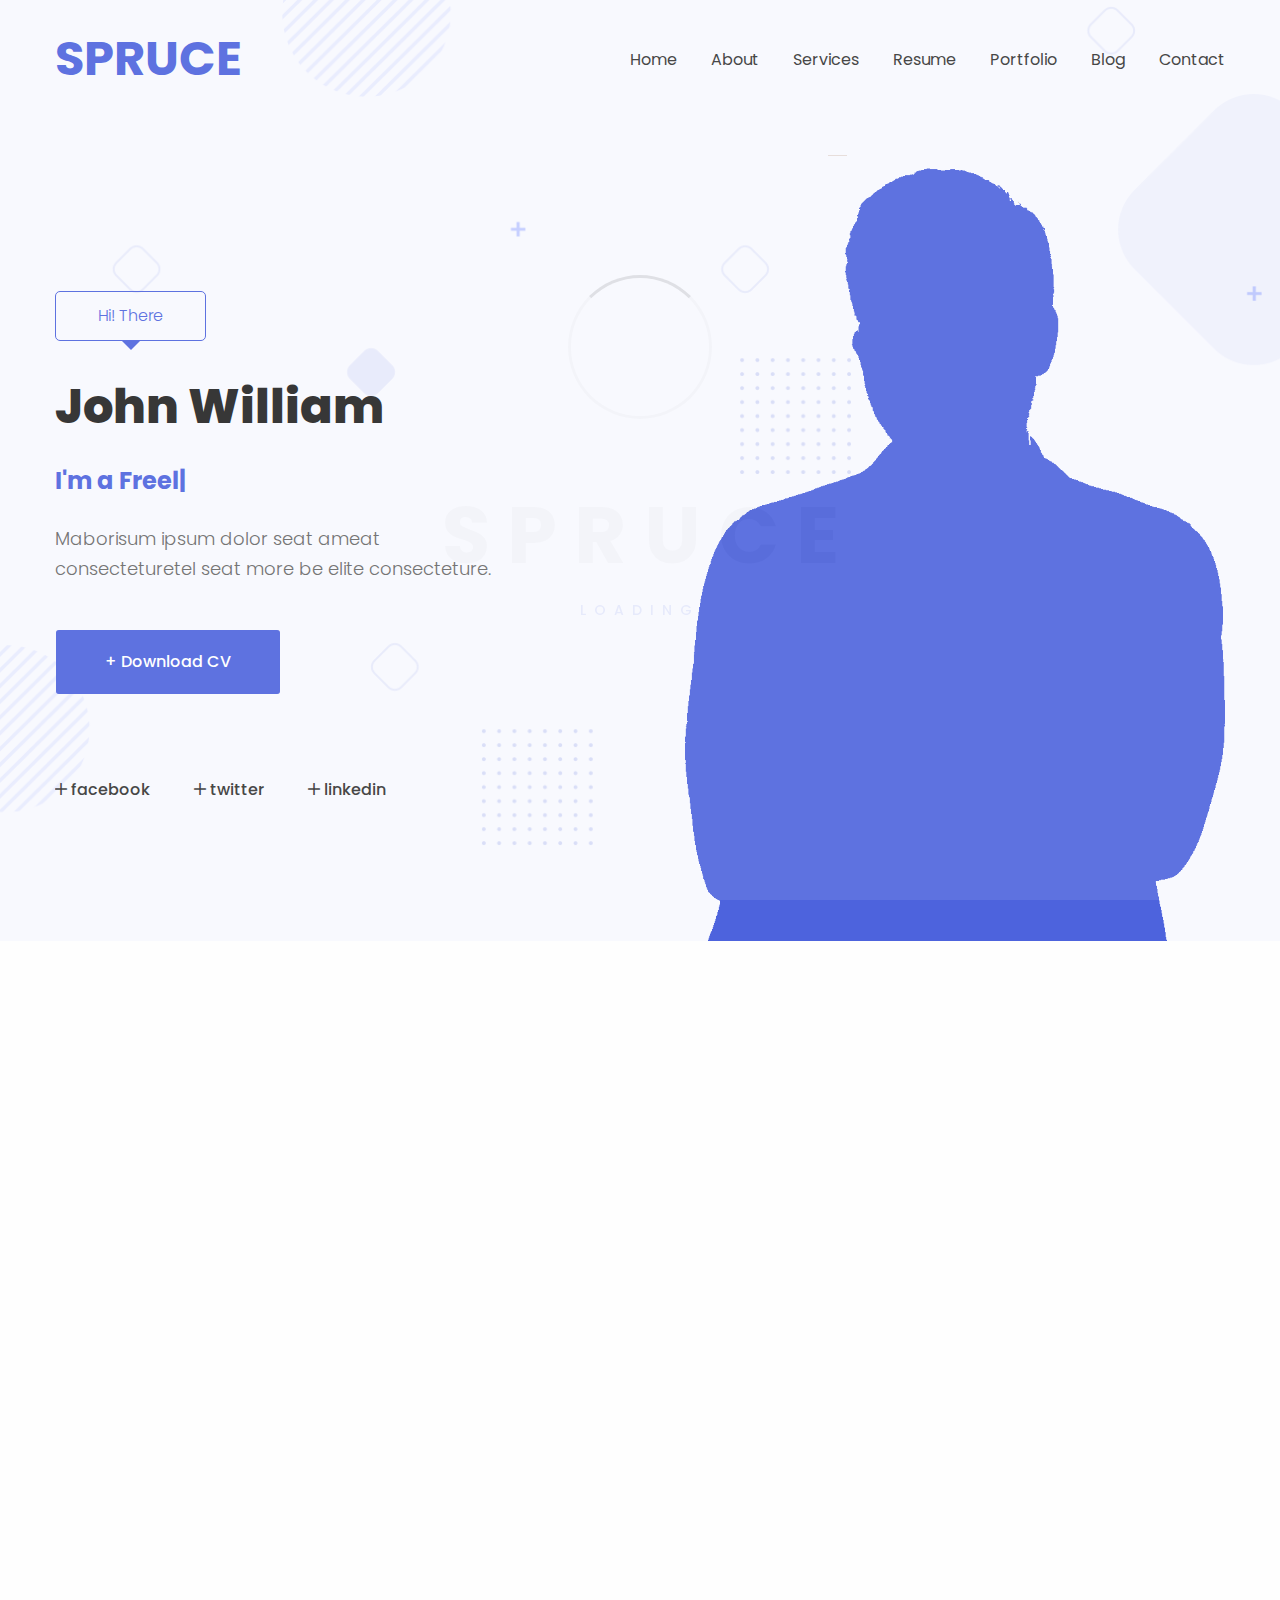
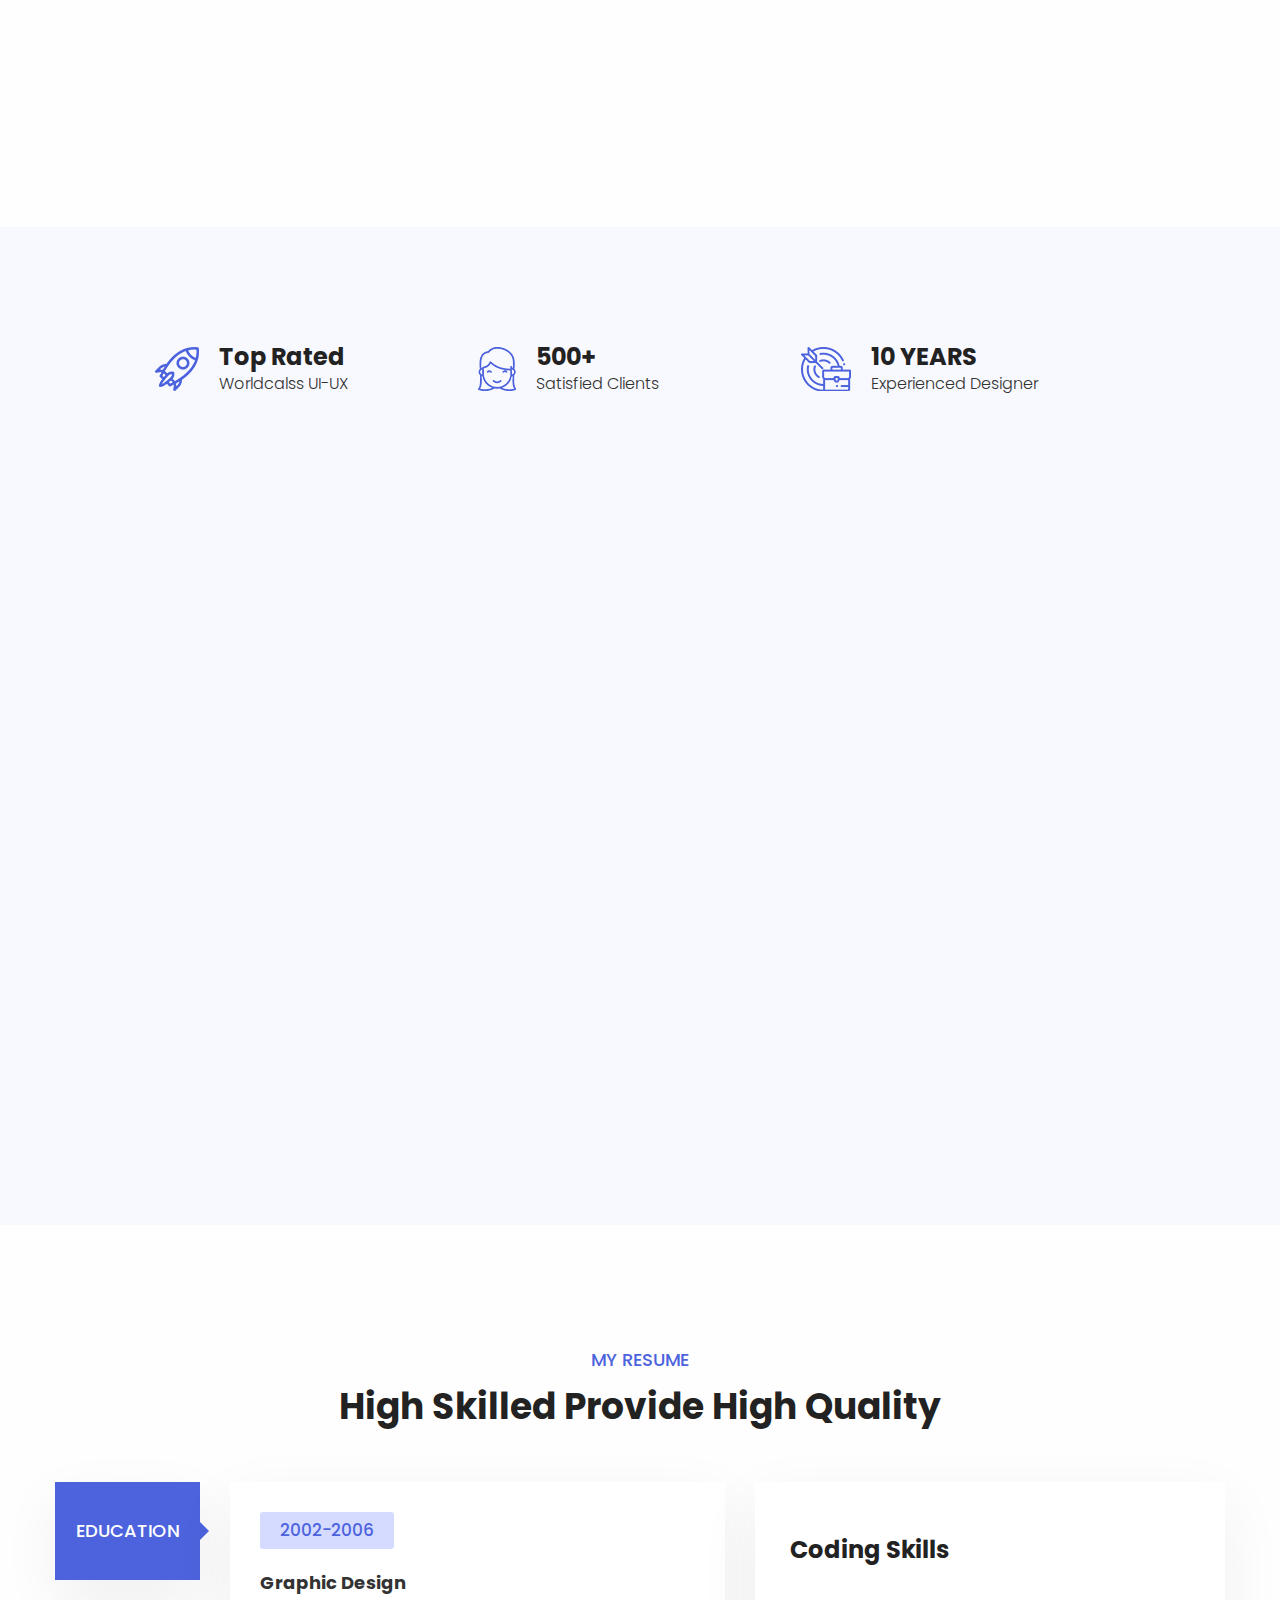
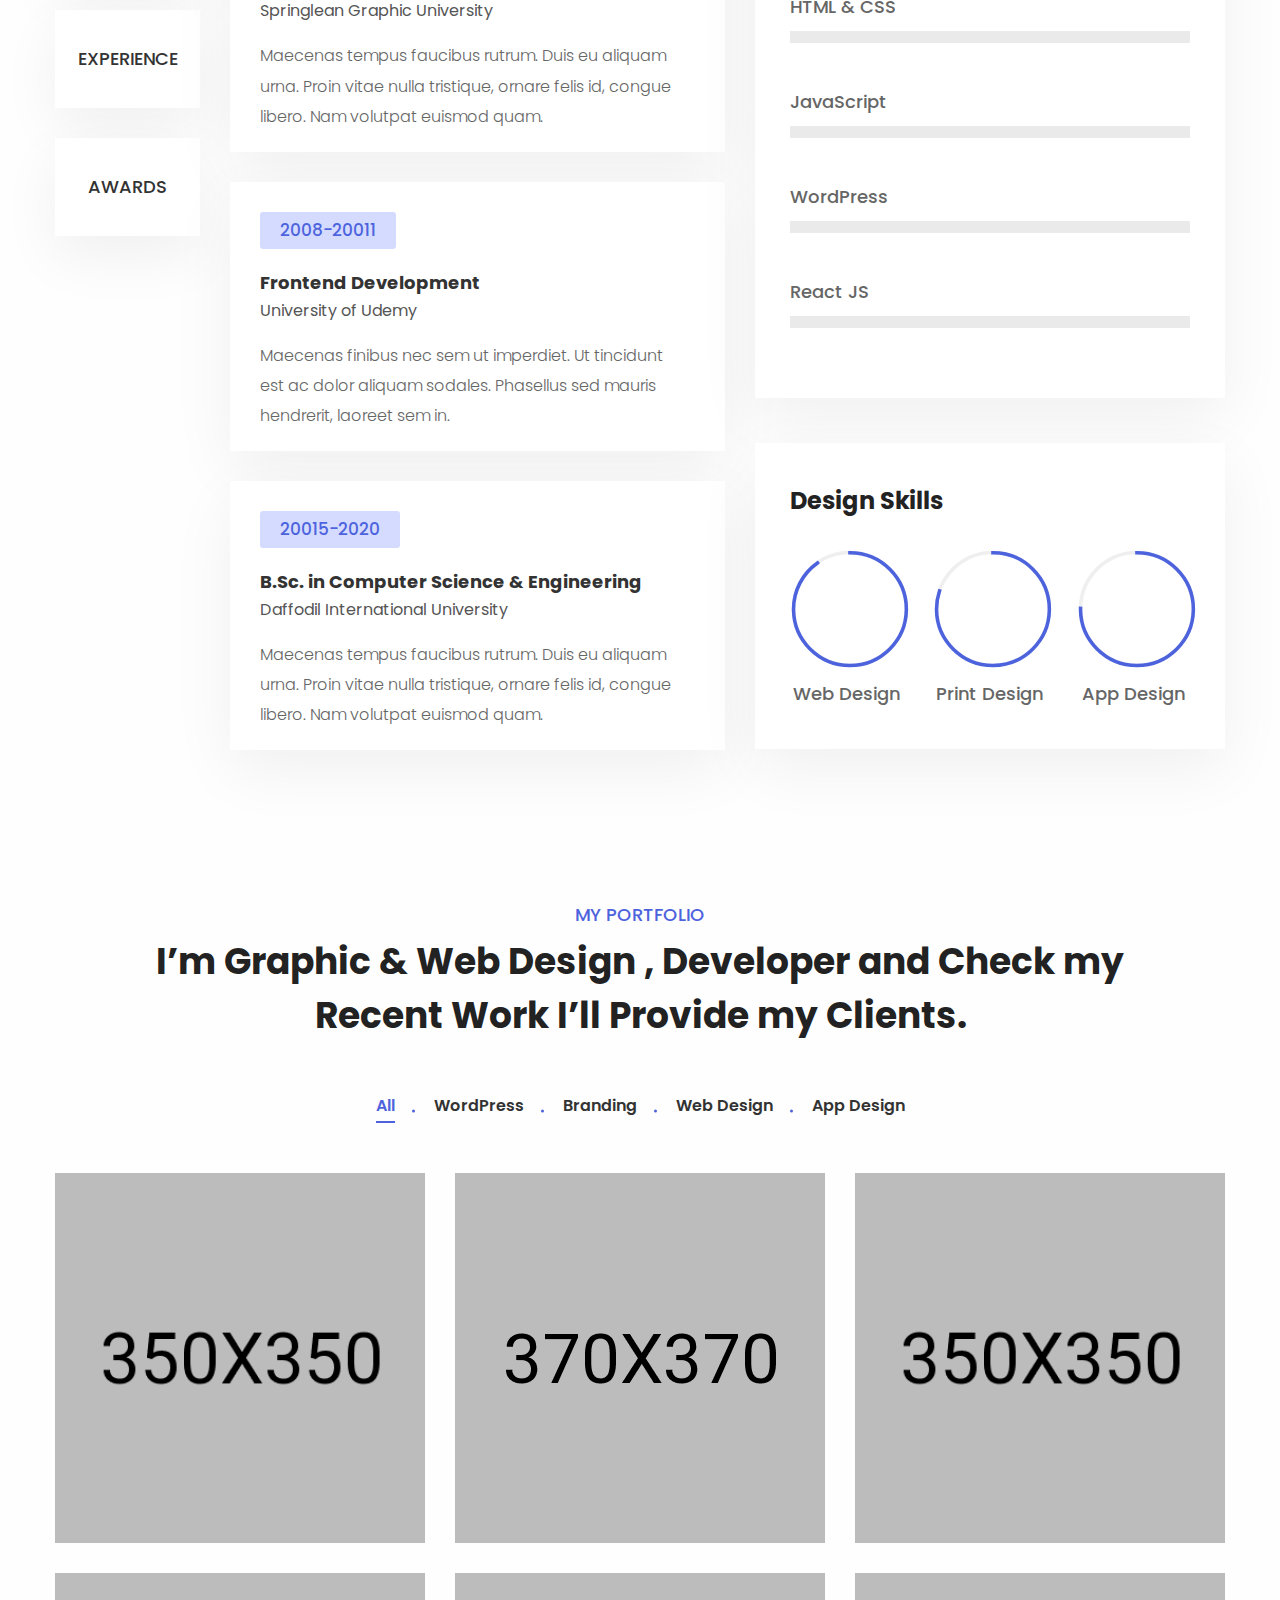
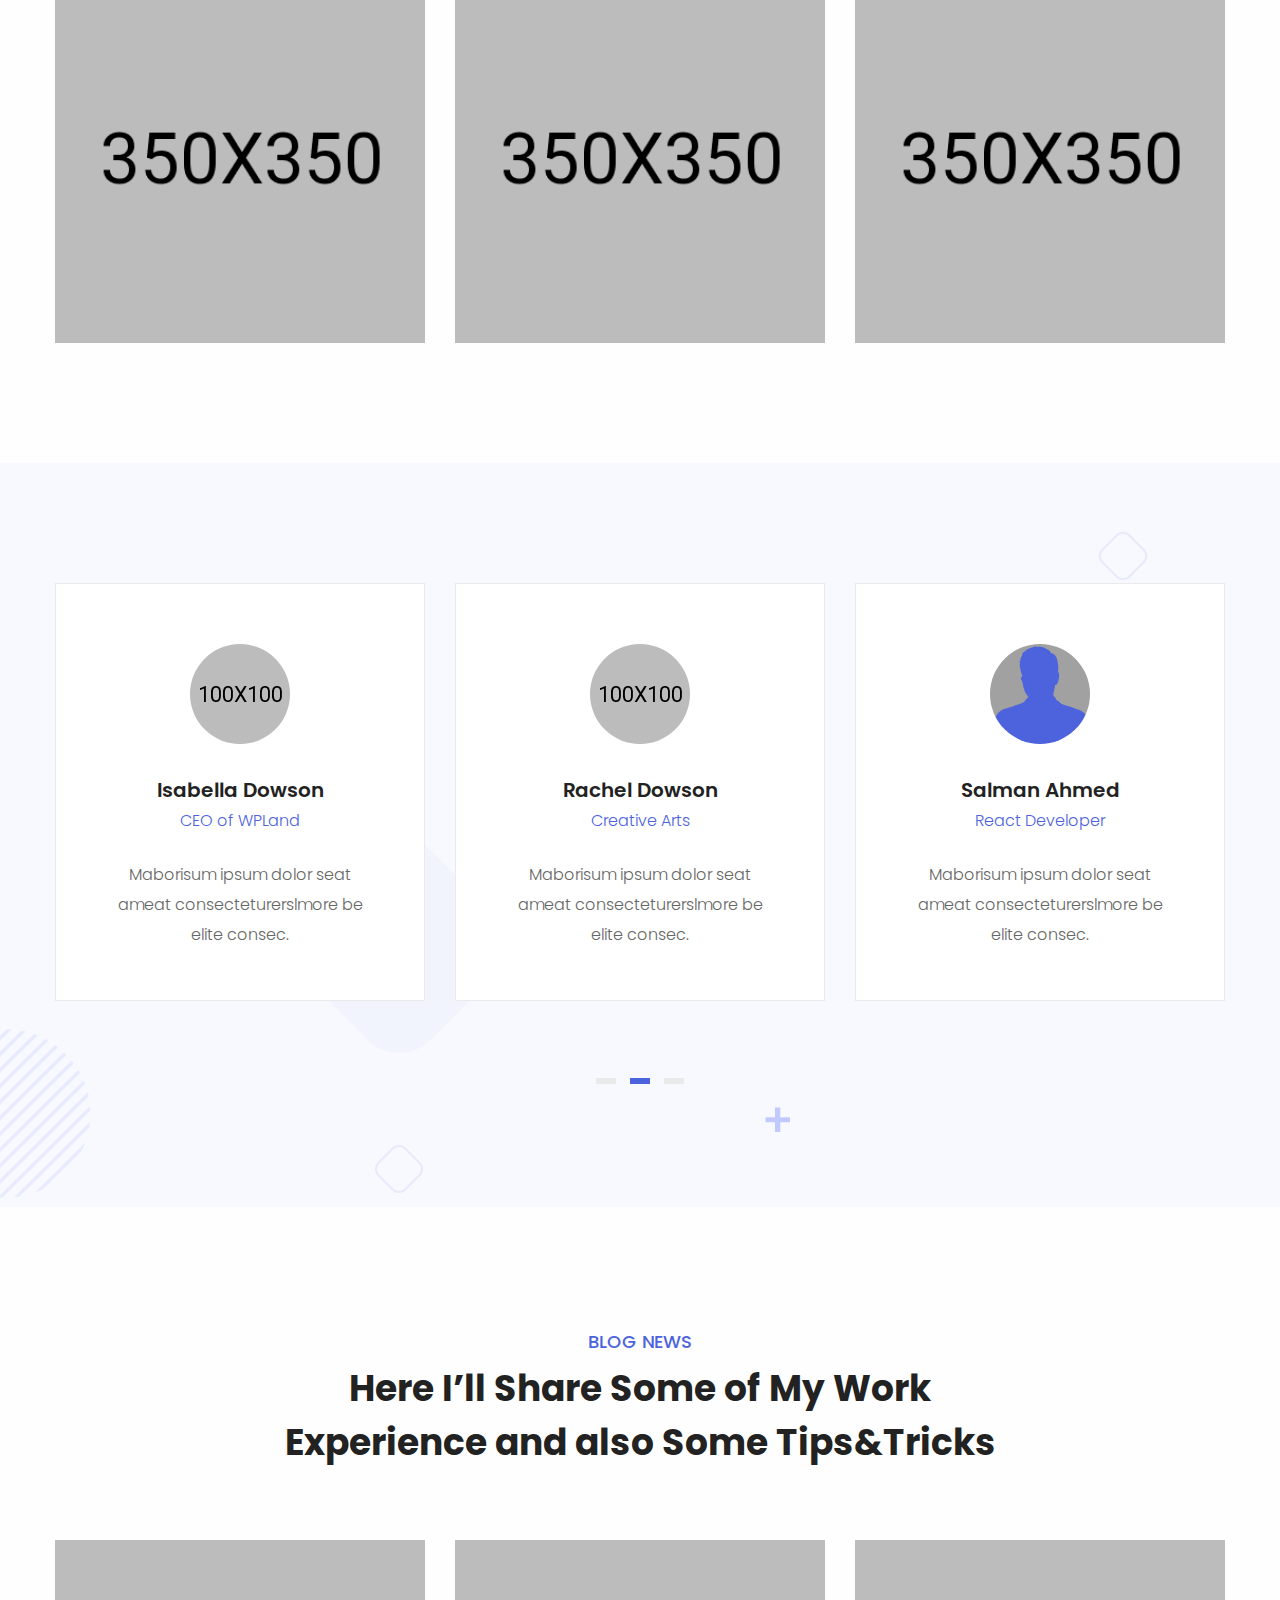
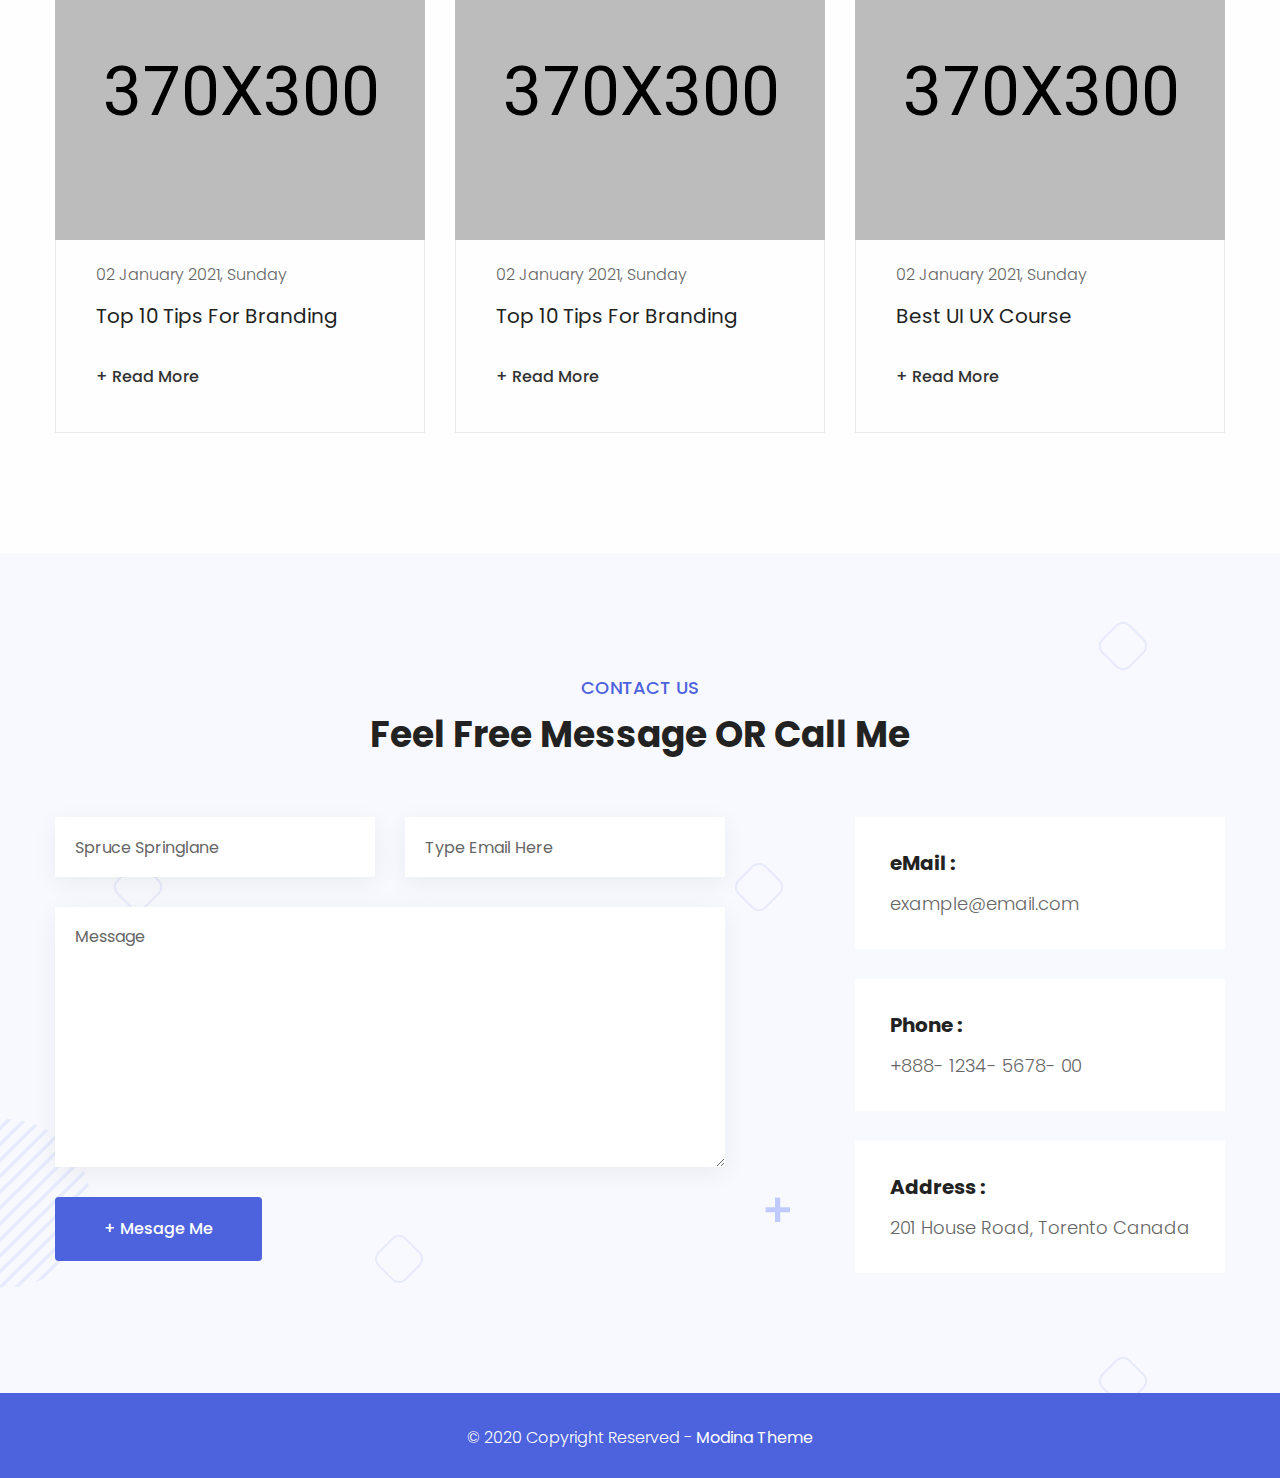
<file: index.html>
<!DOCTYPE html>
<html lang="en">

<head>
    <!-- ========== Meta Tags ========== -->
    <meta charset="UTF-8">
    <meta http-equiv="X-UA-Compatible" content="IE=edge">
    <meta name="viewport" content="width=device-width, initial-scale=1.0">
    <meta name="author" content="keendevs">
    <!-- ======== Page title ============ -->
    <title>SPRUCE - Portfolio HTML Template</title>
    <!-- ========== Favicon Icon ========== -->
    <link rel="shortcut icon" href="assets/img/favicon.png">
    <!-- ===========  All Stylesheet ================= -->
    <!--  Icon css plugins -->
    <link rel="stylesheet" href="assets/css/icons.css">
    <!--  animate css plugins -->
    <link rel="stylesheet" href="assets/css/animate.css">
    <!--  magnific-popup css plugins -->
    <link rel="stylesheet" href="assets/css/magnific-popup.css">
    <!--  owl carosuel css plugins -->
    <link rel="stylesheet" href="assets/css/owl.carousel.min.css">
    <!-- metisMenu css file -->
    <link rel="stylesheet" href="assets/css/metismenu.css">
    <!-- progresscircle css file -->
    <link rel="stylesheet" href="assets/css/progresscircle.css">
    <!--  owl theme css plugins -->
    <link rel="stylesheet" href="assets/css/owl.theme.css">
    <!--  Bootstrap css plugins -->
    <link rel="stylesheet" href="assets/css/bootstrap.min.css">
    <!--  main style css file -->
    <link rel="stylesheet" href="assets/css/style.css">
    <!-- template main style css file -->
    <link rel="stylesheet" href="style.css">
    <!-- HTML5 Shim and Respond.js IE8 support of HTML5 elements and media queries -->
    <!-- WARNING: Respond.js doesn't work if you view the page via file:// -->
    <!--[if lt IE 9]>
    <script src="https://oss.maxcdn.com/libs/html5shiv/3.7.0/html5shiv.js"></script>
    <script src="https://oss.maxcdn.com/libs/respond.js/1.4.2/respond.min.js"></script>
    <![endif]-->
</head>

<body>

    <!-- preloader -->
    <div id="preloader" class="preloader">
        <div class="animation-preloader">
            <div class="spinner"></div>
                <div class="txt-loading">
                    <span data-text-preloader="S" class="letters-loading">
                        S
                    </span>
                    <span data-text-preloader="P" class="letters-loading">
                        P
                    </span>
                    <span data-text-preloader="R" class="letters-loading">
                        R
                    </span>
                    <span data-text-preloader="U" class="letters-loading">
                        U
                    </span>
                    <span data-text-preloader="C" class="letters-loading">
                        C
                    </span>
                    <span data-text-preloader="E" class="letters-loading">
                        E
                    </span>
                </div>
            <p class="text-center">Loading</p>
        </div>
        <div class="loader">
            <div class="row">
                <div class="col-3 loader-section section-left">
                    <div class="bg"></div>
                </div>
                <div class="col-3 loader-section section-left">
                    <div class="bg"></div>
                </div>
                <div class="col-3 loader-section section-right">
                    <div class="bg"></div>
                </div>
                <div class="col-3 loader-section section-right">
                    <div class="bg"></div>
                </div>
            </div>
        </div>
    </div>

    <header class="header-section header-style-1">
        <div class="container">
            <div class="row align-items-center">
                <div class="col-lg-2 col-6">
                    <div class="logo">
                        <a href="index.html">Spruce</a>
                    </div>
                </div>
                <div class="col-lg-8 offset-lg-2 d-none d-lg-block text-right">
                    <div class="main-menu">
                        <ul>
                            <li><a href="#">Home</a>
                                <ul class="sub-menu">
                                    <li>
                                       <a href="index.html">Homepage 1</a>
                                    </li>
                                    <li>
                                       <a href="index-2.html">Homepage 2</a>
                                    </li>
                                 </ul>
                            </li>
                            <li><a href="#about">About</a></li>
                            <li><a href="#services">services</a></li>
                            <li><a href="#resume">Resume</a></li>
                            <li><a href="#portfolio">Portfolio</a></li>
                            <li><a href="#blog">blog</a></li>
                            <li><a href="#contact">Contact</a></li>
                        </ul>
                    </div>
                </div>
                <div class="col-6 d-block d-lg-none">
                    <div class="menu-toggle text-right">
                        <div id="hamburger">
                            <span></span>
                            <span></span>
                            <span></span>
                        </div>
                    </div>
                    <!-- mobile menu - responisve menu  -->
                    <div class="mobile-nav">
                        <button type="button" class="close-nav">
                            <i class="fal fa-times-circle"></i>
                        </button>
                        <nav class="sidebar-nav">
                            <ul class="metismenu" id="mobile-menu">
                                <li>
                                    <a class="has-arrow" href="#">Home</a>
                                    <ul>
                                        <li>
                                            <a href="index.html">Homepage 1</a>
                                        </li>
                                        <li>
                                            <a href="index-2.html">Homepage 2</a>
                                        </li>
                                    </ul>
                                </li>
                                <li>
                                    <a href="#about">about</a>
                                </li>
                                <li>
                                    <a href="#services">services</a>
                                </li>
                                <li>
                                    <a href="#portfolio">portfolio</a>
                                </li>
                                <li>
                                    <a href="#blog">blog</a>
                                </li>
                                <li>
                                    <a href="#contact">contact</a>
                                </li>
                            </ul>
                        </nav>

                        <a href="#" class="theme-btn mt-4">+ Download CV</a>
                    </div>
                </div>
            </div>
        </div>
    </header>

    <section class="hero-section hero-1" style="background-image: url('assets/img/hero_bg_element.png')">
        <div class="container">
            <div class="row align-items-center">
                <div class="col-lg-5 col-sm-12 text-center text-lg-left">
                    <div class="hero-content overflow-hidden">
                        <span class="hello-tooltip wow fadeInLeft" data-wow-duration="1s" data-wow-delay=".5s">Hi! There</span>
                        <h1 class="wow fadeInLeft" data-wow-duration="1.3s" data-wow-delay=".9s">John William</h1>
                        <div class="typed">
                           <h3 class="wow fadeInLeft" data-wow-duration="1.5s" data-wow-delay="1.3s">I'm a <span class="profession"></span></h3>
                        </div>
                        <p class="wow fadeInLeft" data-wow-duration="1.5s" data-wow-delay="1.6s">Maborisum ipsum dolor seat ameat consecteturetel seat more be elite consecteture.</p>
                        <a href="#" class="theme-btn wow fadeInLeft" data-wow-duration="1.5s" data-wow-delay="1.9s">+ Download CV</a>

                        <div class="social-profile">
                            <a href="#" class="wow fadeInLeft" data-wow-duration="1.2s" data-wow-delay="2.2s"><i class="fal fa-plus"></i>facebook</a>
                            <a href="#" class="wow fadeInLeft" data-wow-duration="1.2s" data-wow-delay="2.5s"><i class="fal fa-plus"></i>twitter</a>
                            <a href="#" class="wow fadeInLeft" data-wow-duration="1.2s" data-wow-delay="2.7s"><i class="fal fa-plus"></i>linkedin</a>
                        </div>
                    </div>
                </div>
                <div class="col-lg-6 offset-lg-1 col-sm-12 text-center overflow-hidden">
                    <div class="hero-profile-img wow fadeInUp" data-wow-duration="2s" data-wow-delay=".9s">
                        <img src="assets/img/profile.png" alt="Spruce" class="img-fluid">
                    </div>
                </div>
            </div>
        </div>
    </section>

    <!-- service section -->
    <section class="services-section section-padding" id="services">
        <div class="container">
            <div class="row">
                <div class="col-12 text-center col-lg-10 offset-lg-1">
                    <div class="section-title-one wow fadeInDown" data-wow-duration="1.2s">
                        <span>my services</span>
                        <h2>I’m Graphic & Web Design , Developer and Check What’s Services I’ll Provide my Clients.</h2>
                    </div>
                </div>
            </div>
            <div class="row">
                <div class="col-lg-4 col-md-6 col-sm-12">
                    <div class="single-service service-1 wow fadeInUp" data-wow-duration="1s" data-wow-delay=".2s">
                        <div class="icon">
                           <img src="assets/img/icons/creativity.png" alt="">
                        </div>
                        <h3>Creative Design</h3>
                        <p>Maborisum ipsum dosea ilelite consec Maborisum iesumdolor anim id est laborum</p>                        
                    </div>
                </div> <!-- /.single-service -->
                <div class="col-lg-4 col-md-6 col-sm-12">
                    <div class="single-service service-1 wow fadeInUp" data-wow-duration="1s" data-wow-delay=".5s">
                        <div class="icon">
                           <img src="assets/img/icons/seo.png" alt="">
                        </div>
                        <h3>Digital Marketing</h3>
                        <p>Maborisum ipsum dosea ilelite consec Maborisum iesumdolor anim id est laborum</p>                        
                    </div>
                </div> <!-- /.single-service -->
                <div class="col-lg-4 col-md-6 col-sm-12">
                    <div class="single-service service-1 wow fadeInUp" data-wow-duration="1s" data-wow-delay=".8s">
                        <div class="icon">
                            <img src="assets/img/icons/code.png" alt="">
                        </div>
                        <h3>Web Coding</h3>
                        <p>Maborisum ipsum dosea ilelite consec Maborisum iesumdolor anim id est laborum</p>                        
                    </div>
                </div> <!-- /.single-service -->
            </div>
            <div class="contact-promo text-center wow fadeInUp" data-wow-duration="1s" data-wow-delay=".9s">
                Have any Work? Fell Free to -  <a href="#contact">Contact Me</a>
            </div>
        </div>
    </section>
   
    <!-- about-me section -->
    <section class="about-section section-padding theme-bg-gray" id="about">
        <div class="container">
            <div class="row">
                <div class="col-12 col-lg-10 offset-lg-1 achivements-area">                    
                    <div class="single-achivement">
                        <div class="icon">
                           <img src="assets/img/icons/start-up.png" alt="">
                        </div>
                        <div class="achive-heading">
                            <h3>Top Rated</h3>
                            <span>Worldcalss UI-UX</span>
                        </div>
                    </div> <!-- single-achivement -->
                    <div class="single-achivement">
                        <div class="icon">
                           <img src="assets/img/icons/client.png" alt="">
                        </div>
                        <div class="achive-heading">
                            <h3>500+</h3>
                            <span>Satisfied Clients</span>
                        </div>
                    </div> <!-- single-achivement -->
                    <div class="single-achivement">
                        <div class="icon">
                           <img src="assets/img/icons/career.png" alt="">
                        </div>
                        <div class="achive-heading">
                            <h3>10 YEARS</h3>
                            <span>Experienced Designer</span>
                        </div>
                    </div> <!-- single-achivement -->                    
                </div>
            </div>

            <div class="row">
                <div class="col-lg-5 col-12 wow fadeInLeft" data-wow-duration="1.2s" data-wow-delay=".1s">
                     <div class="main-profile-img">
                        <img src="assets/img/main_profile.png" alt="profile image">
                       <span>+</span>
                       <div class="dots_animate"></div>
                    </div>
                </div>
                <div class="col-lg-6 offset-lg-1 col-12 wow fadeInRight" data-wow-duration="1.2s" data-wow-delay=".4s">
                    <div class="about-content">
                        <h1>Hello! I,m Spruce Springlane Graphic & Web Design and Web Developer.</h1>
                        <h3>Have 6 Years Experienced</h3>
                        <p>Maborisum ipsum dolor seat ameconsecteturers seat more be elite consecteture. ContrarpopulabelLoreIpsum is notili  more consecteture elite.</p>

                        <div class="row mt-4">
                            <div class="col-sm-6 col-12">
                                <div class="single-info">
                                    <h4>Phone :</h4>
                                    <p>+123- 4567- 8901</p>
                                </div>
                                <div class="single-info">
                                    <h4>Freelance :</h4>
                                    <p>Avialable For You</p>
                                </div>
                            </div>
                            <div class="col-sm-6 col-12">
                                <div class="single-info">
                                    <h4>Email :</h4>
                                    <p>Springlane@mail.com</p>
                                </div>
                                <div class="single-info">
                                    <h4>Address :</h4>
                                    <p>House 201 Torento, Canada</p>
                                </div>
                            </div>
                        </div>

                        <a href="#" class="theme-btn">+ Download CV</a>
                    </div>
                </div>
            </div>
        </div>
    </section>

    <section class="skills-experiance-resume section-padding" id="resume">
      <div class="container">
        <div class="row">
           <div class="col-12 text-center col-lg-10 offset-lg-1">
               <div class="section-title-one">
                   <span>My resume</span>
                   <h2>High Skilled Provide High Quality </h2>
               </div>
           </div>
        </div>

        <div class="row">
           <div class="col-lg-7 col-12">
                <div class="resume-timeline-wraper mt-5">
                    <div class="row">

                        <div class="col-sm-3">
                           <div class="nav flex-column nav-pills" id="v-pills-tab" role="tablist" aria-orientation="vertical">
                              <a class="nav-link active" id="v-pills-edu-tab" data-toggle="pill" href="#v-pills-edu" role="tab" aria-controls="v-pills-edu" aria-selected="true">Education</a>
                              <a class="nav-link" id="v-pills-job-tab" data-toggle="pill" href="#v-pills-job" role="tab" aria-controls="v-pills-job" aria-selected="false">Experience</a>
                              <a class="nav-link" id="v-pills-awards-tab" data-toggle="pill" href="#v-pills-awards" role="tab" aria-controls="v-pills-awards" aria-selected="false">Awards</a>
                           </div>
                        </div>

                        <div class="col-sm-9">
                           <div class="tab-content" id="v-pills-tabContent">
                              <div class="tab-pane fade show active" id="v-pills-edu" role="tabpanel" aria-labelledby="v-pills-edu-tab">
                                  <div class="single-resume-item">
                                      <div class="year">
                                          <span>2002-2006</span>
                                      </div>
                                      <h3>Graphic Design</h3>
                                      <h5>Springlean Graphic University</h5>
                                      <p>Maecenas tempus faucibus rutrum. Duis eu aliquam urna. Proin vitae nulla tristique, ornare felis id, congue libero. Nam volutpat euismod quam.</p>
                                  </div>
                                  <div class="single-resume-item">
                                      <div class="year">
                                          <span>2008-20011</span>
                                      </div>
                                      <h3>Frontend Development</h3>
                                      <h5>University of Udemy</h5>
                                      <p>Maecenas finibus nec sem ut imperdiet. Ut tincidunt est ac dolor aliquam sodales. Phasellus sed mauris hendrerit, laoreet sem in.</p>
                                  </div>
                                  <div class="single-resume-item">
                                      <div class="year">
                                          <span>20015-2020</span>
                                      </div>
                                      <h3>B.Sc. in Computer Science & Engineering</h3>
                                      <h5>Daffodil International University</h5>
                                      <p>Maecenas tempus faucibus rutrum. Duis eu aliquam urna. Proin vitae nulla tristique, ornare felis id, congue libero. Nam volutpat euismod quam.</p>
                                  </div>
                              </div>

                              <div class="tab-pane fade" id="v-pills-job" role="tabpanel" aria-labelledby="v-pills-job-tab">
                                <div class="single-resume-item">
                                    <div class="year">
                                        <span>2008-2011</span>
                                    </div>
                                    <h3>Junior Ui/Ux Designer</h3>
                                    <h5>ITTALKBD</h5>
                                    <p>Maecenas tempus faucibus rutrum. Duis eu aliquam urna. Proin vitae nulla tristique, ornare felis id, congue libero. Nam volutpat euismod quam.</p>
                                </div>
                                <div class="single-resume-item">
                                    <div class="year">
                                        <span>2014-2019</span>
                                    </div>
                                    <h3>WordPress Developer</h3>
                                    <h5>Fiveer</h5>
                                    <p>Maecenas tempus faucibus rutrum. Duis eu aliquam urna. Proin vitae nulla tristique, ornare felis id, congue libero. Nam volutpat euismod quam.</p>
                                </div>
                                <div class="single-resume-item">
                                    <div class="year">
                                        <span>2019-Current</span>
                                    </div>
                                    <h3>Full Stack Developer</h3>
                                    <h5>KeenDevs</h5>
                                    <p>Maecenas tempus faucibus rutrum. Duis eu aliquam urna. Proin vitae nulla tristique, ornare felis id, congue libero. Nam volutpat euismod quam.</p>
                                </div>
                              </div>

                              <div class="tab-pane fade" id="v-pills-awards" role="tabpanel" aria-labelledby="v-pills-awards-tab">
                                <div class="single-resume-item">
                                    <div class="year">
                                        <span>2015</span>
                                    </div>
                                    <h3>Best UI Designer</h3>
                                    <h5>Google Awarads - 2015</h5>
                                    <p>Maecenas tempus faucibus rutrum. Duis eu aliquam urna. Proin vitae nulla tristique, ornare felis id, congue libero. Nam volutpat euismod quam.</p>
                                </div>
                                <div class="single-resume-item">
                                    <div class="year">
                                        <span>2017</span>
                                    </div>
                                    <h3>Best Online Freelancer</h3>
                                    <h5>SOFTTECH IT Awarads - 2017</h5>
                                    <p>Maecenas tempus faucibus rutrum. Duis eu aliquam urna. Proin vitae nulla tristique, ornare felis id, congue libero. Nam volutpat euismod quam.</p>
                                </div>
                                <div class="single-resume-item">
                                    <div class="year">
                                        <span>2020</span>
                                    </div>
                                    <h3>Product Dev Awarads</h3>
                                    <h5>Basic IT Awarads - 2020</h5>
                                    <p>Maecenas tempus faucibus rutrum. Duis eu aliquam urna. Proin vitae nulla tristique, ornare felis id, congue libero. Nam volutpat euismod quam.</p>
                                </div>
                              </div>
                           </div>
                        </div>
                     </div>

                </div>
           </div>
           <div class="col-lg-5 col-12">
              <div class="programming-skill mt-5">
                 <h3>Coding Skills</h3>

                 <div class="single-progress-bar">
                  <p>HTML & CSS</p>
                   <div class="progress-bar barfiller" id='bar1'>                      
                     <div class="tipWrap wow fadeInLeft" data-wow-duration="2s" data-wow-delay=".2s">
                        <span class="tip">90%</span>
                     </div>
                     <span class="fill wow fadeInLeft" data-wow-duration="2s" data-wow-delay=".2s" data-percentage="90"></span>
                   </div>
                 </div>
                 
                 <div class="single-progress-bar">
                  <p>JavaScript</p>
                   <div class="barfiller progress-bar" id='bar2'>                      
                     <div class="tipWrap wow fadeInLeft" data-wow-duration="2s" data-wow-delay=".4s">
                        <span class="tip">80%</span>
                     </div>
                     <span class="fill wow fadeInLeft" data-wow-duration="2s" data-wow-delay=".4s" data-percentage="80"></span>
                   </div>
                 </div>

                 <div class="single-progress-bar">
                  <p>WordPress</p>
                   <div class="barfiller progress-bar" id='bar3'>                      
                     <div class="tipWrap wow fadeInLeft" data-wow-duration="2s" data-wow-delay=".6s">
                        <span class="tip">92%</span>
                     </div>
                     <span class="fill wow fadeInLeft" data-wow-duration="2s" data-wow-delay=".6s" data-percentage="92"></span>
                   </div>
                 </div>

                 <div class="single-progress-bar">
                  <p>React JS</p>
                   <div class="barfiller progress-bar" id='bar4'>                      
                     <div class="tipWrap wow fadeInLeft" data-wow-duration="2s" data-wow-delay=".8s">
                        <span class="tip">75%</span>
                     </div>
                     <span class="fill wow fadeInLeft" data-wow-duration="2s" data-wow-delay=".8s" data-percentage="75"></span>
                   </div>
                 </div>
              </div>

              <div class="design-skills mt-45">
                <h3>Design Skills</h3>
                <div class="row">
                    <div class="single-design-skill text-center col-sm-4 col-12">
                        <div class="circlechart" data-percentage="90"></div>
                        <p>Web Design</p>
                    </div>
                    <div class="single-design-skill text-center col-sm-4 col-12">
                        <div class="circlechart" data-percentage="80"></div>
                        <p>Print Design</p>
                    </div>
                    <div class="single-design-skill text-center col-sm-4 col-12">
                        <div class="circlechart" data-percentage="75"></div>
                        <p>App Design</p>
                    </div>
                </div>
              </div>
           </div>
        </div>
      </div>
   </section>

    <section class="portfolio-showcase section-padding pt-0" id="portfolio">
       <div class="container">
         <div class="row">
            <div class="col-12 text-center col-lg-10 offset-lg-1">
                <div class="section-title-one">
                    <span>My portfolio</span>
                    <h2>I’m Graphic & Web Design , Developer and Check my Recent Work I’ll Provide my Clients.</h2>
                </div>
            </div>
         </div>

         <div class="row">
            <div class="col-md-12 text-center">
                <div class="portfolio-filter mt-4 mt-sm-5">
                    <button data-filter="*" class="active">All</button>
                    <button data-filter=".wordpress">WordPress</button>
                    <button data-filter=".branding">Branding</button>
                    <button data-filter=".website">Web Design</button>
                    <button data-filter=".app">App Design</button>
                </div>
            </div>
        </div>
        <div class="row grid p-0">
            <div class="col-lg-4 col-md-6 col-12 grid-item branding">
                <div class="single-portfolio-item">
                    <a href="assets/img/portfolio/1.jpg" class="popup-gallery">
                        <img class="img-fluid" src="assets/img/portfolio/1.jpg" alt="">
                        <span class="zoom-icon">+</span>
                    </a>
                </div>
            </div>
            <div class="col-lg-4 col-md-6 col-12 grid-item wordpress website app">
                <div class="single-portfolio-item">
                    <a href="assets/img/portfolio/web1.jpg" class="popup-gallery">
                        <img class="img-fluid" src="assets/img/portfolio/web1.jpg" alt="">
                        <span class="zoom-icon">+</span>
                    </a>
                </div>
            </div>
            <div class="col-lg-4 col-md-6 col-12 grid-item branding">
                <div class="single-portfolio-item">
                    <a href="assets/img/portfolio/4.jpg" class="popup-gallery">
                        <img class="img-fluid" src="assets/img/portfolio/4.jpg" alt="">
                        <span class="zoom-icon">+</span>
                    </a>
                </div>
            </div>
            <div class="col-lg-4 col-md-6 col-12 grid-item branding app">
                <div class="single-portfolio-item">
                    <a href="assets/img/portfolio/5.jpg" class="popup-gallery">
                        <img class="img-fluid" src="assets/img/portfolio/5.jpg" alt="">
                        <span class="zoom-icon">+</span>
                    </a>
                </div>
            </div>            
            <div class="col-lg-4 col-md-6 col-12 grid-item wordpress">
                <div class="single-portfolio-item">
                    <a href="assets/img/portfolio/6.jpg" class="popup-gallery">
                        <img class="img-fluid" src="assets/img/portfolio/6.jpg" alt="">
                        <span class="zoom-icon">+</span>
                    </a>
                </div>
            </div>
            <div class="col-lg-4 col-md-6 col-12 grid-item wordpress website">
               <div class="single-portfolio-item">
                   <a href="assets/img/portfolio/web2.jpg" class="popup-gallery">
                       <img class="img-fluid" src="assets/img/portfolio/web2.jpg" alt="">
                       <span class="zoom-icon">+</span>
                   </a>
               </div>
           </div>
         </div>
       </div>
    </section>

    <!-- testimonial section -->
    <section id="testimonial" class="testimonial-section section-padding theme-bg-gray" style="background-image: url('assets/img/testimonial_bg.png');">
        <div class="container">
            <div class="row">                
                <div class="col-12">
                    <div class="testimonial-carousel-active text-center owl-carousel owl-theme">
                        <div class="single-testimonial-box">
                           <div class="client-img" style="background-image: url('assets/img/client1.png');"></div>
                            <div class="client-info">
                                <h3>Rachel Dowson</h3>
                                <span>Creative Arts</span>
                            </div>
                            <p>Maborisum ipsum dolor seat ameat consecteturerslmore be elite consec.</p>
                        </div>
                        <div class="single-testimonial-box">
                           <div class="client-img" style="background-image: url('assets/img/profile.png');"></div>
                            <div class="client-info">
                                <h3>Salman Ahmed</h3>
                                <span>React Developer</span>
                            </div>
                            <p>Maborisum ipsum dolor seat ameat consecteturerslmore be elite consec.</p>
                        </div>
                        <div class="single-testimonial-box">
                           <div class="client-img" style="background-image: url('assets/img/client2.png');"></div>
                            <div class="client-info">
                                <h3>Isabella Dowson</h3>
                                <span>CEO of WPLand</span>
                            </div>
                            <p>Maborisum ipsum dolor seat ameat consecteturerslmore be elite consec.</p>
                        </div>
                        <div class="single-testimonial-box">
                           <div class="client-img" style="background-image: url('assets/img/client1.png');"></div>
                            <div class="client-info">
                                <h3>Rachel Dowson</h3>
                                <span>Creative Arts</span>
                            </div>
                            <p>Maborisum ipsum dolor seat ameat consecteturerslmore be elite consec.</p>
                        </div>
                        <div class="single-testimonial-box">
                           <div class="client-img" style="background-image: url('assets/img/profile.png');"></div>
                            <div class="client-info">
                                <h3>Salman Ahmed</h3>
                                <span>React Developer</span>
                            </div>
                            <p>Maborisum ipsum dolor seat ameat consecteturerslmore be elite consec.</p>
                        </div>
                        <div class="single-testimonial-box">
                           <div class="client-img" style="background-image: url('assets/img/client2.png');"></div>
                            <div class="client-info">
                                <h3>Isabella Dowson</h3>
                                <span>CEO of WPLand</span>
                            </div>
                            <p>Maborisum ipsum dolor seat ameat consecteturerslmore be elite consec.</p>
                        </div>
                        <div class="single-testimonial-box">
                           <div class="client-img" style="background-image: url('assets/img/client1.png');"></div>
                            <div class="client-info">
                                <h3>Rachel Dowson</h3>
                                <span>Creative Arts</span>
                            </div>
                            <p>Maborisum ipsum dolor seat ameat consecteturerslmore be elite consec.</p>
                        </div>
                        <div class="single-testimonial-box">
                           <div class="client-img" style="background-image: url('assets/img/profile.png');"></div>
                            <div class="client-info">
                                <h3>Salman Ahmed</h3>
                                <span>React Developer</span>
                            </div>
                            <p>Maborisum ipsum dolor seat ameat consecteturerslmore be elite consec.</p>
                        </div>
                        <div class="single-testimonial-box">
                           <div class="client-img" style="background-image: url('assets/img/client2.png');"></div>
                            <div class="client-info">
                                <h3>Isabella Dowson</h3>
                                <span>CEO of WPLand</span>
                            </div>
                            <p>Maborisum ipsum dolor seat ameat consecteturerslmore be elite consec.</p>
                        </div>
                    </div>
                </div>                
            </div>
        </div>
    </section>

    <!-- blog section -->
    <section class="blog-section section-padding" id="blog">
        <div class="container">
            <div class="row">
                <div class="col-12 text-center col-lg-8 offset-lg-2">
                    <div class="section-title-one">
                        <span>blog news</span>
                        <h2>Here I’ll Share Some of My Work Experience and also Some Tips&Tricks</h2>
                    </div>
                </div>
            </div>
            <div class="row">
                <div class="col-lg-4 col-md-6 col-sm-12">
                    <div class="single-blog blog-one">
                        <div class="featured-img" style="background-image: url('assets/img/blog1.jpg');"></div>
                        <div class="blog-content-box">
                            <div class="post-date">02 January 2021,  Sunday</div>
                            <h3><a href="single-blog.html">Top 10 Tips For Branding</a></h3>

                            <a href="single-blog.html" class="read-more-btn">+ Read More</a>
                        </div>
                    </div>
                </div> <!-- /.single-blog -->
                <div class="col-lg-4 col-md-6 col-sm-12">
                    <div class="single-blog blog-one">
                        <div class="featured-img" style="background-image: url('assets/img/blog2.jpg');"></div>
                        <div class="blog-content-box">
                            <div class="post-date">02 January 2021,  Sunday</div>
                            <h3><a href="single-blog.html">Top 10 Tips For Branding</a></h3>

                            <a href="single-blog.html" class="read-more-btn">+ Read More</a>
                        </div>
                    </div>
                </div> <!-- /.single-blog -->
                <div class="col-lg-4 col-md-6 col-sm-12">
                    <div class="single-blog blog-one">
                        <div class="featured-img" style="background-image: url('assets/img/blog1.jpg');"></div>
                        <div class="blog-content-box">
                            <div class="post-date">02 January 2021,  Sunday</div>
                            <h3><a href="single-blog.html">Best UI UX Course</a></h3>

                            <a href="single-blog.html" class="read-more-btn">+ Read More</a>
                        </div>
                    </div>
                </div> <!-- /.single-blog -->
            </div>
        </div>
    </section>

    <!-- blog section -->
    <section id="contact" class="contact-section section-padding theme-bg-gray" style="background-image: url('assets/img/testimonial_bg.png');">
        <div class="container">
            <div class="row">
                <div class="col-12 text-center col-lg-10 offset-lg-1">
                    <div class="section-title-one">
                        <span>Contact us</span>
                        <h2>Feel Free Message OR Call Me</h2>
                    </div>
                </div>
            </div>
            <div class="row">
                <div class="col-12 col-lg-7">
                    <div class="contact-form-wraper">
                        <form action="mail.php" id="contact-form" method="POST" class="row">
                            <div class="col-md-6 col-12">
                                <div class="single-input">
                                    <input type="text" name="name" id="name" placeholder="Spruce Springlane">
                                </div>
                            </div>
                            <div class="col-md-6 col-12">
                                <div class="single-input">
                                    <input type="email" name="email" id="email" placeholder="Type Email Here">
                                </div>
                            </div>
                            <div class="col-md-12 col-12">
                                <div class="single-input">
                                    <textarea placeholder="Message" name="message" id="message"></textarea>
                                </div>
                            </div>
                            <div class="col-12">
                                <button class="theme-btn">+ Mesage Me</button>
                            </div>
                        </form>
                    </div>
                </div> <!-- col-12 col-lg-8 -->
                <div class="col-lg-4 col-12 offset-lg-1">
                    <div class="contact-info">
                        <div class="single-info">
                            <h4>eMail :</h4>
                            <span>example@email.com</span>
                        </div>
                        <div class="single-info">
                            <h4>Phone :</h4>
                            <span>+888- 1234- 5678- 00</span>
                        </div>
                        <div class="single-info">
                            <h4>Address :</h4>
                            <span>201 House Road, Torento Canada</span>
                        </div>
                    </div>
                </div><!-- col-lg-4 col-12 -->
            </div>          
        </div>
    </section>

    <footer class="footer-one text-white">
        <div class="container">
            <div class="row">
                <div class="col-12 text-center">
                    &copy; 2020 Copyright Reserved - <a href="#">Modina Theme</a>
                </div>
            </div>
        </div>
    </footer>

    <!--  ALl JS Plugins
    ====================================== -->
    <script src="assets/js/jquery-1.12.4.min.js"></script>
    <script src="assets/js/modernizr-3.7.1.min.js"></script>
    <script src="assets/js/jquery.easing.1.3.js"></script>
    <script src="assets/js/popper.min.js"></script>
    <script src="assets/js/bootstrap.min.js"></script>
    <script src="assets/js/isotope.pkgd.min.js"></script>
    <script src="assets/js/imageload.min.js"></script>
    <script src="assets/js/scrollUp.min.js"></script>
    <script src="assets/js/owl.carousel.min.js"></script>
    <script src="assets/js/magnific-popup.min.js"></script>
    <script src="assets/js/waypoint.js"></script>
    <script src="assets/js/counterup.min.js"></script>
    <script src="assets/js/typed.min.js"></script>
    <script src="assets/js/metismenu.js"></script>
    <script src="assets/js/wow.min.js"></script>
    <script src="assets/js/progresscircle.js"></script>
    <script src="assets/js/barfiller.js"></script>
    <script src="assets/js/ajax-mail.js"></script>
    <script>
    let typed = new Typed('.profession', {
        strings: ["Freelance Developer", "UI Designer"],
        typeSpeed: 80,
        loop: true,
        startDelay: 200,
        backSpeed: 50,
    });
    </script>
    <script src="assets/js/active.js"></script>
</body>

</html>
</file>
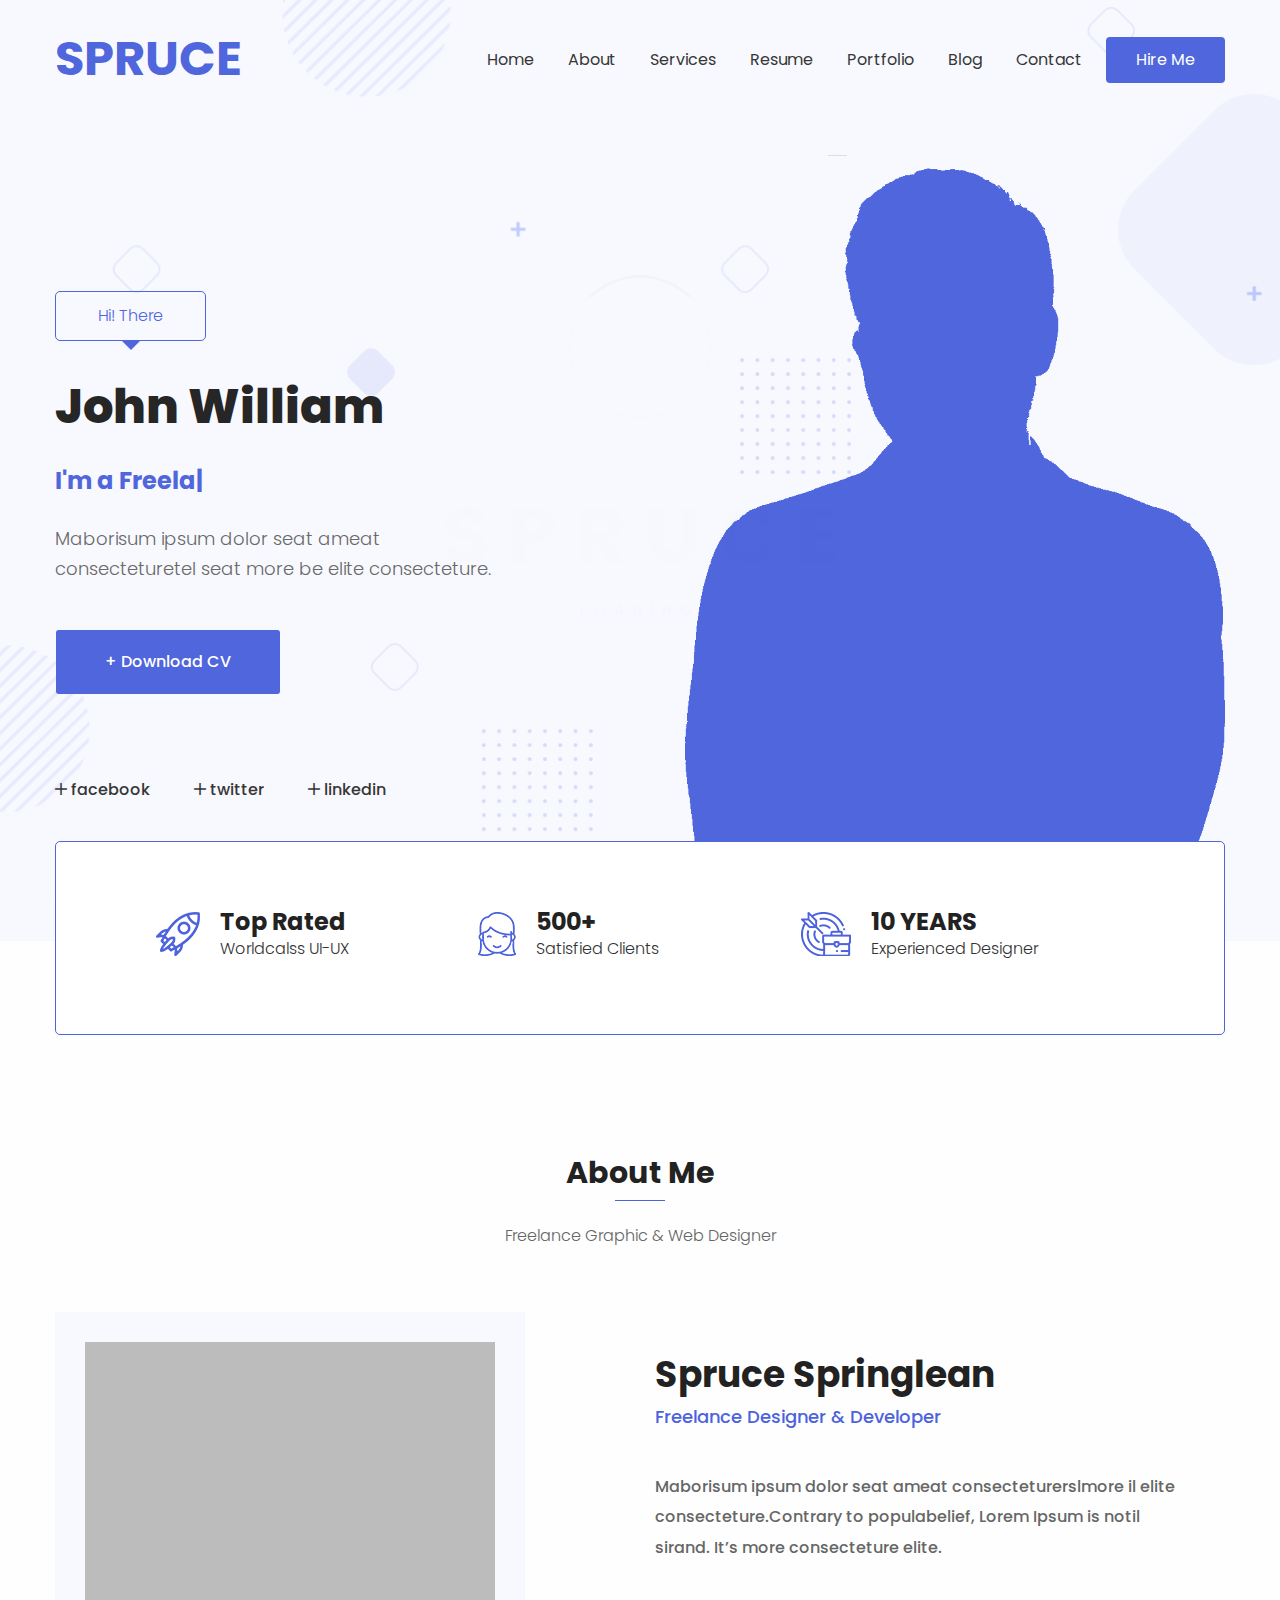
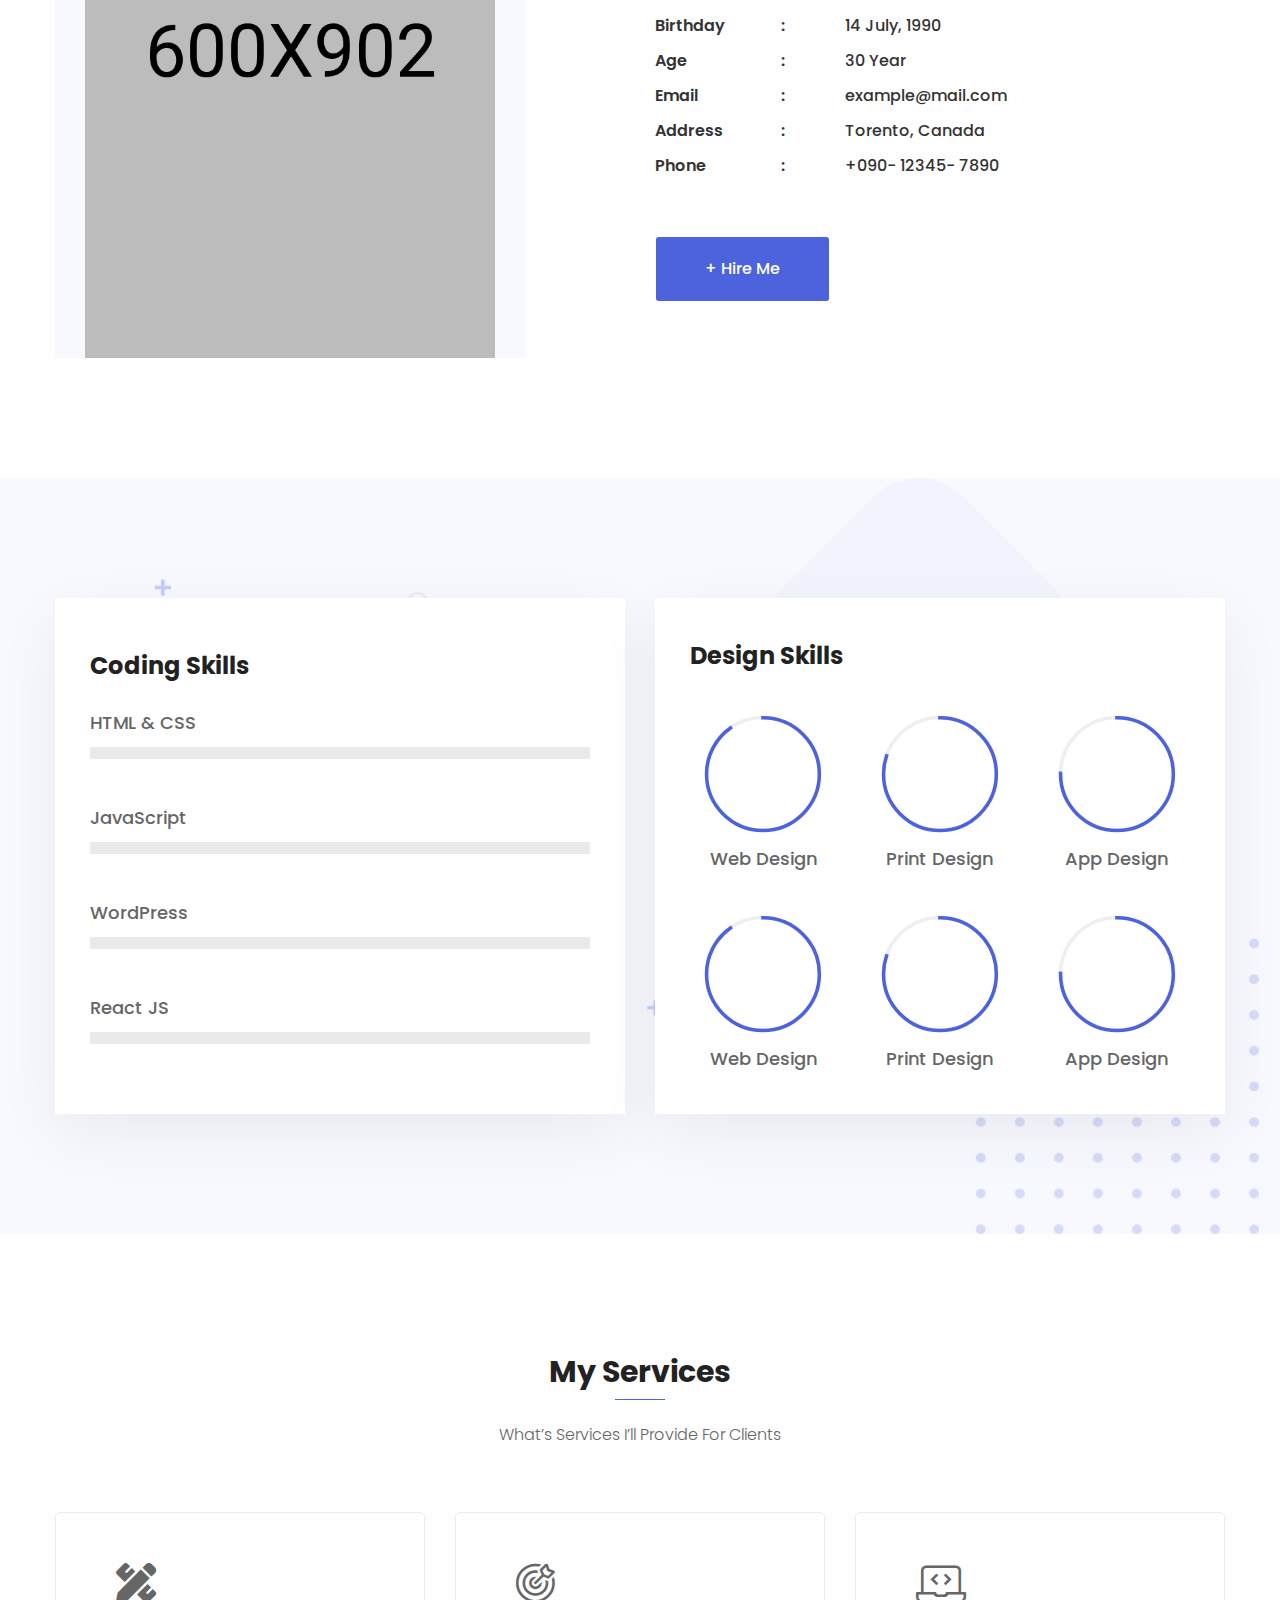
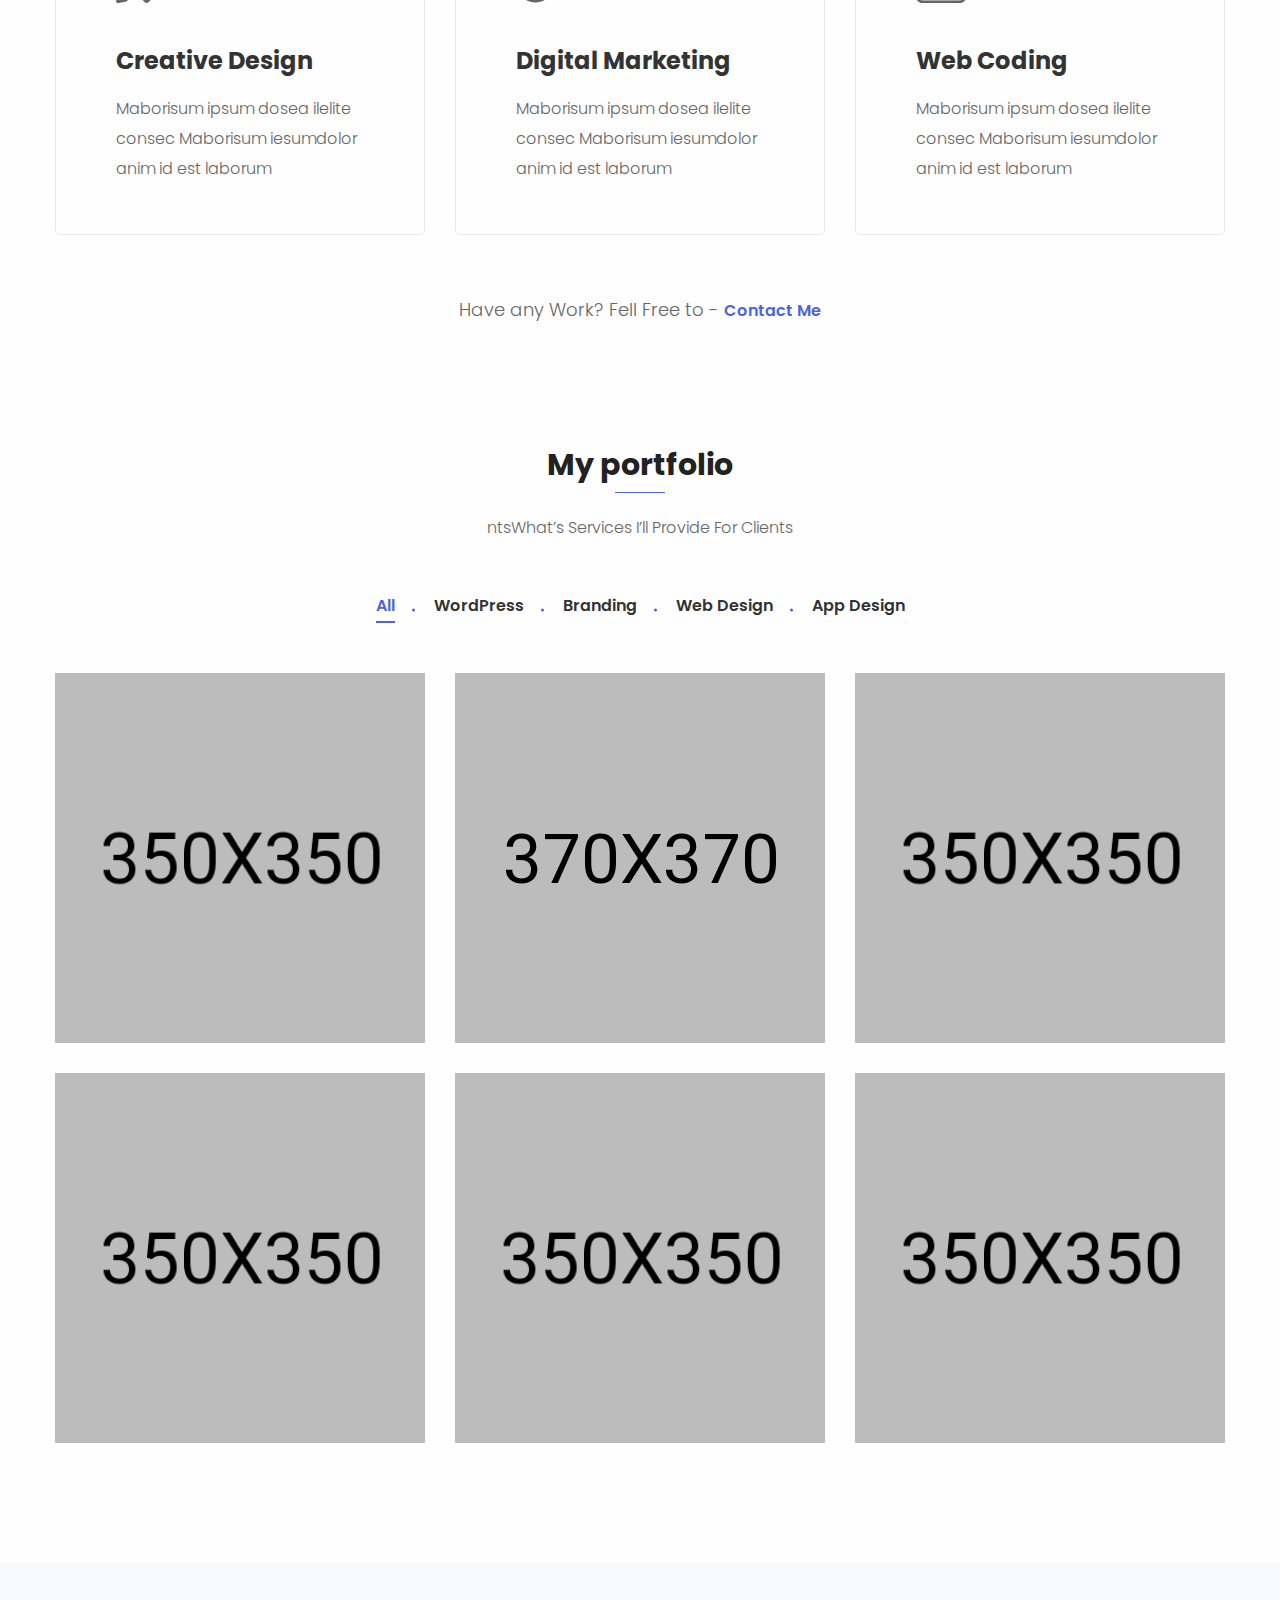
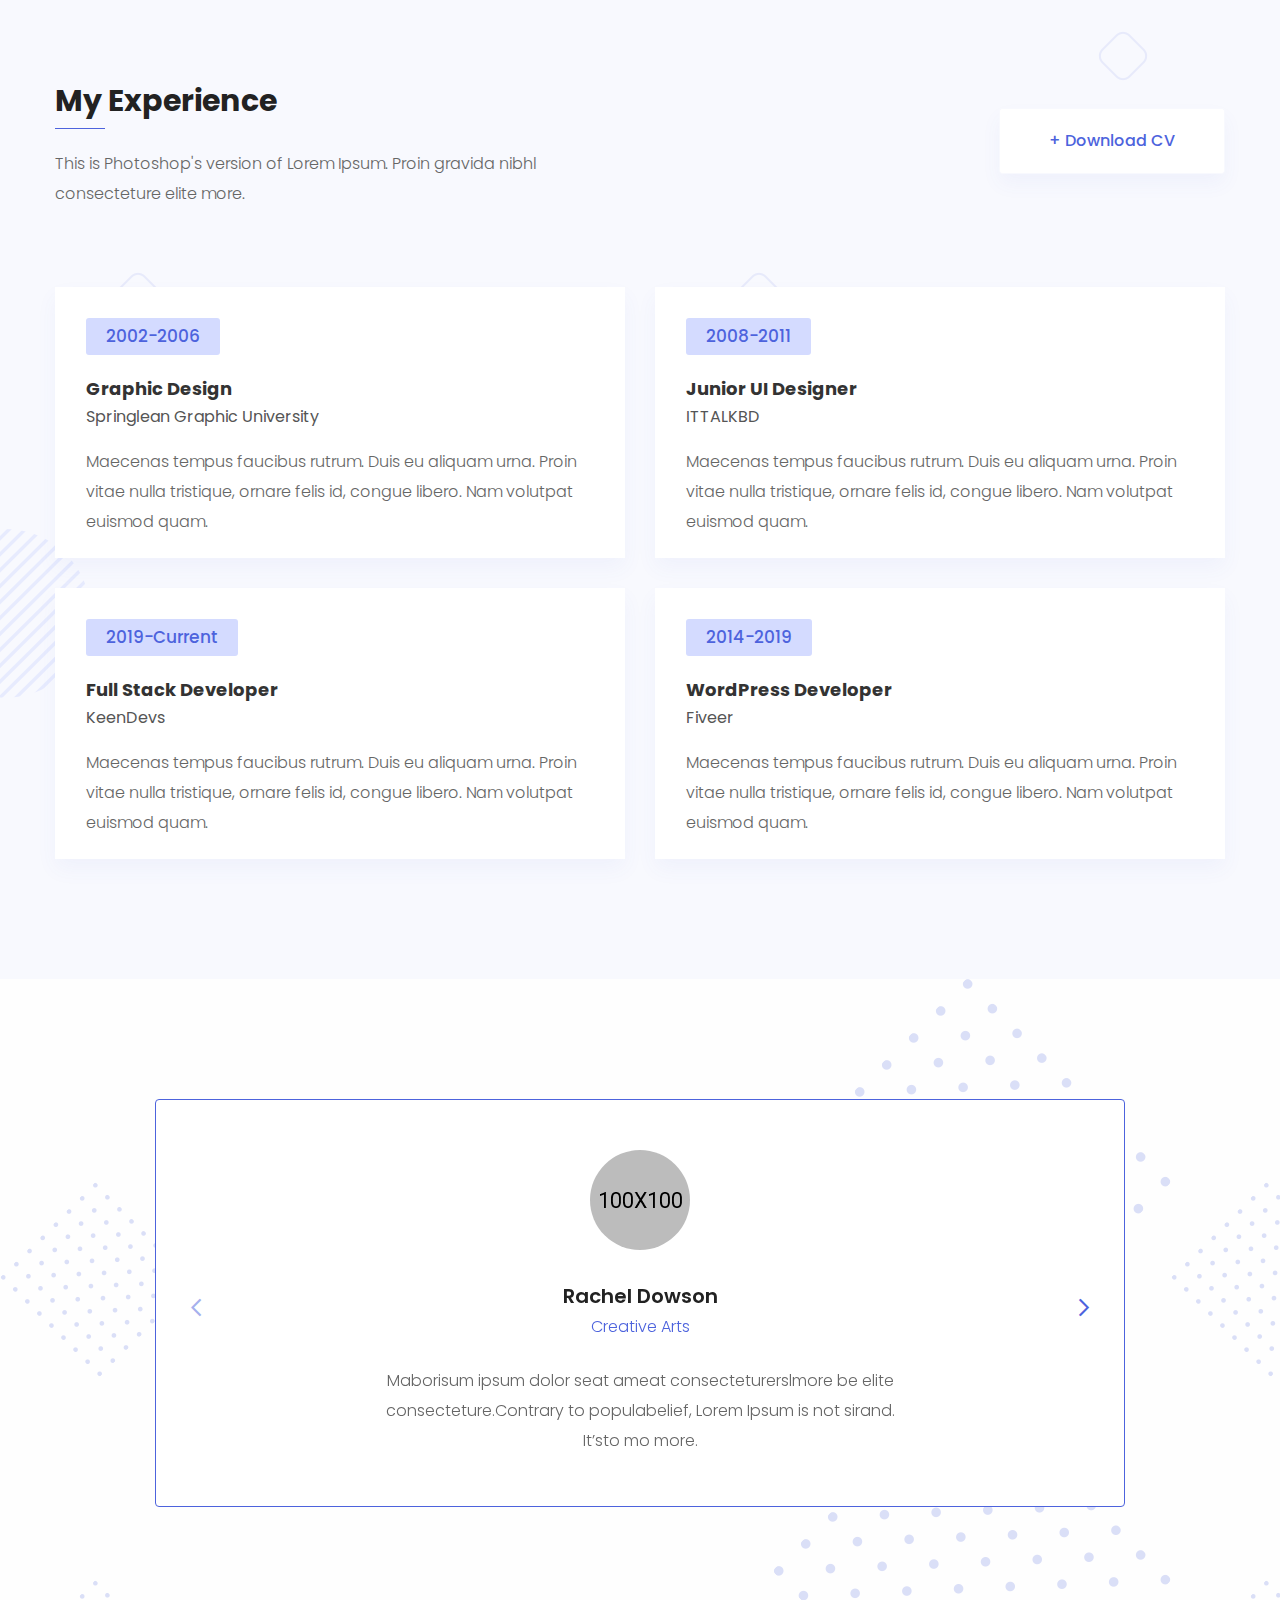
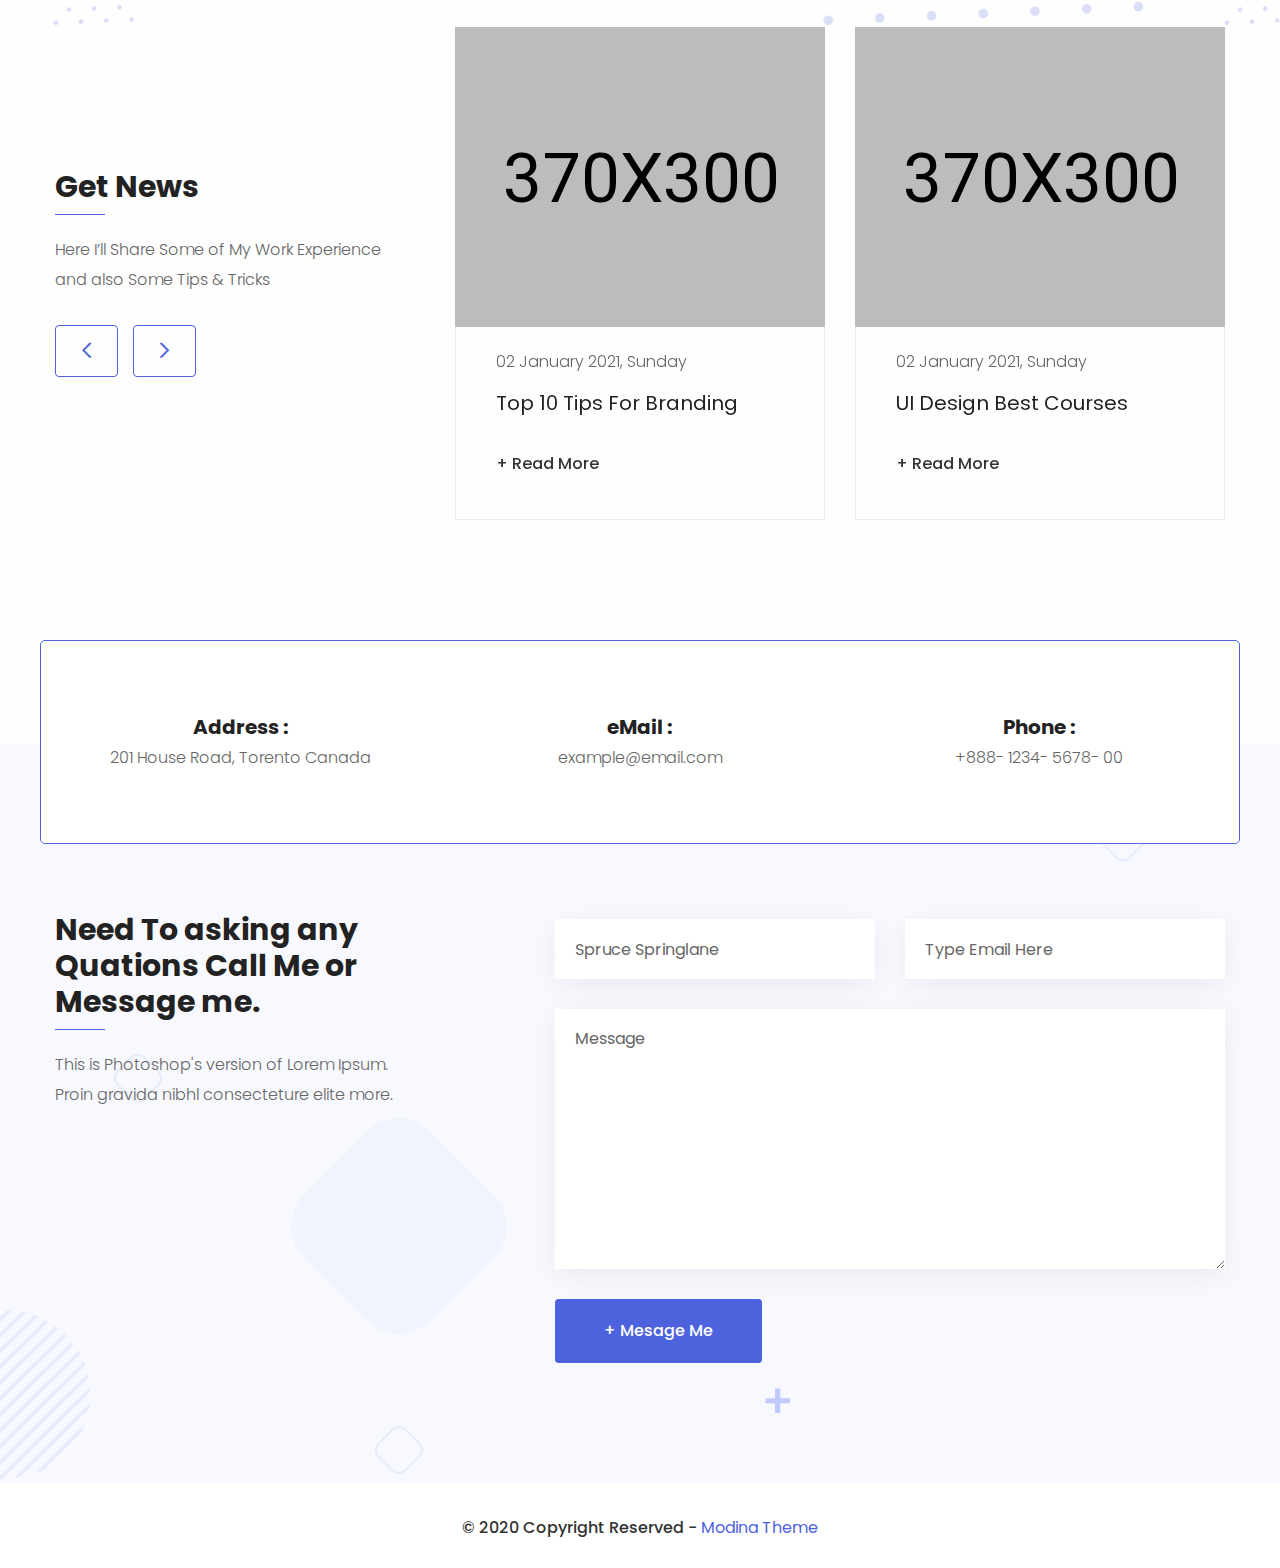
<file: index-2.html>
<!DOCTYPE html>
<html lang="en">

<head>
    <!-- ========== Meta Tags ========== -->
    <meta charset="UTF-8">
    <meta http-equiv="X-UA-Compatible" content="IE=edge">
    <meta name="viewport" content="width=device-width, initial-scale=1.0">
    <meta name="author" content="keendevs">
    <!-- ======== Page title ============ -->
    <title>SPRUCE - Portfolio HTML Template</title>
    <!-- ========== Favicon Icon ========== -->
    <link rel="shortcut icon" href="assets/img/favicon.png">
    <!-- ===========  All Stylesheet ================= -->
    <!--  Icon css plugins -->
    <link rel="stylesheet" href="assets/css/icons.css">
    <!--  animate css plugins -->
    <link rel="stylesheet" href="assets/css/animate.css">
    <!--  magnific-popup css plugins -->
    <link rel="stylesheet" href="assets/css/magnific-popup.css">
    <!--  owl carosuel css plugins -->
    <link rel="stylesheet" href="assets/css/owl.carousel.min.css">
    <!-- metisMenu css file -->
    <link rel="stylesheet" href="assets/css/metismenu.css">
    <!-- progresscircle css file -->
    <link rel="stylesheet" href="assets/css/progresscircle.css">
    <!--  owl theme css plugins -->
    <link rel="stylesheet" href="assets/css/owl.theme.css">
    <!--  Bootstrap css plugins -->
    <link rel="stylesheet" href="assets/css/bootstrap.min.css">
    <!--  main style css file -->
    <link rel="stylesheet" href="assets/css/style.css">
    <!-- template main style css file -->
    <link rel="stylesheet" href="style.css">
    <!-- HTML5 Shim and Respond.js IE8 support of HTML5 elements and media queries -->
    <!-- WARNING: Respond.js doesn't work if you view the page via file:// -->
    <!--[if lt IE 9]>
    <script src="https://oss.maxcdn.com/libs/html5shiv/3.7.0/html5shiv.js"></script>
    <script src="https://oss.maxcdn.com/libs/respond.js/1.4.2/respond.min.js"></script>
    <![endif]-->
</head>

<body>

    <!-- preloader -->
    <div id="preloader" class="preloader">
        <div class="animation-preloader">
            <div class="spinner"></div>
                <div class="txt-loading">
                    <span data-text-preloader="S" class="letters-loading">
                        S
                    </span>
                    <span data-text-preloader="P" class="letters-loading">
                        P
                    </span>
                    <span data-text-preloader="R" class="letters-loading">
                        R
                    </span>
                    <span data-text-preloader="U" class="letters-loading">
                        U
                    </span>
                    <span data-text-preloader="C" class="letters-loading">
                        C
                    </span>
                    <span data-text-preloader="E" class="letters-loading">
                        E
                    </span>
                </div>
            <p class="text-center">Loading</p>
        </div>
        <div class="loader">
            <div class="row">
                <div class="col-3 loader-section section-left">
                    <div class="bg"></div>
                </div>
                <div class="col-3 loader-section section-left">
                    <div class="bg"></div>
                </div>
                <div class="col-3 loader-section section-right">
                    <div class="bg"></div>
                </div>
                <div class="col-3 loader-section section-right">
                    <div class="bg"></div>
                </div>
            </div>
        </div>
    </div>

    <header class="header-section header-style-1">
        <div class="container">
            <div class="row align-items-center">
                <div class="col-lg-2 col-6">
                    <div class="logo">
                        <a href="index.html">Spruce</a>
                    </div>
                </div>
                <div class="col-lg-9 offset-lg-1 d-none d-lg-block text-right">
                    <div class="main-menu d-inline-block">
                        <ul>
                            <li><a href="#">Home</a>
                                <ul class="sub-menu">
                                    <li>
                                       <a href="index.html">Homepage 1</a>
                                    </li>
                                    <li>
                                       <a href="index-2.html">Homepage 2</a>
                                    </li>
                                 </ul>
                            </li>
                            <li><a href="#about">About</a></li>
                            <li><a href="#services">services</a></li>
                            <li><a href="#resume">Resume</a></li>
                            <li><a href="#portfolio">Portfolio</a></li>
                            <li><a href="#blog">blog</a></li>
                            <li><a href="#contact">Contact</a></li>
                        </ul>
                    </div>
                    <div class="hire-me-btn d-inline-block mt-3">
                        <a href="#" class="hire-btn">Hire Me</a> 
                    </div>                   
                </div>
                <div class="col-6 d-block d-lg-none">
                    <div class="menu-toggle text-right">
                        <div id="hamburger">
                            <span></span>
                            <span></span>
                            <span></span>
                        </div>
                    </div>
                    <!-- mobile menu - responisve menu  -->
                    <div class="mobile-nav">
                        <button type="button" class="close-nav">
                            <i class="fal fa-times-circle"></i>
                        </button>
                        <nav class="sidebar-nav">
                            <ul class="metismenu" id="mobile-menu">
                                <li>
                                    <a class="has-arrow" href="#">Home</a>
                                    <ul>
                                        <li>
                                            <a href="index.html">Homepage 1</a>
                                        </li>
                                        <li>
                                            <a href="index-2.html">Homepage 2</a>
                                        </li>
                                    </ul>
                                </li>
                                <li>
                                    <a href="#about">about</a>
                                </li>
                                <li>
                                    <a href="#services">services</a>
                                </li>
                                <li>
                                    <a href="#portfolio">portfolio</a>
                                </li>
                                <li>
                                    <a href="#blog">blog</a>
                                </li>
                                <li>
                                    <a href="#contact">contact</a>
                                </li>
                            </ul>
                        </nav>

                        <a href="#" class="theme-btn mt-4">+ Download CV</a>
                    </div>
                </div>
            </div>
        </div>
    </header>

    <section class="hero-section hero-1" style="background-image: url('assets/img/hero_bg_element.png')">
        <div class="container">
            <div class="row align-items-center">
                <div class="col-lg-5 col-sm-12 text-center text-lg-left">
                    <div class="hero-content">
                        <span class="hello-tooltip">Hi! There</span>
                        <h1>John William</h1>
                        <div class="typed">
                           <h3>I'm a <span class="profession"></span></h3>
                        </div>
                        <p>Maborisum ipsum dolor seat ameat consecteturetel seat more be elite consecteture.</p>
                        <a href="#" class="theme-btn">+ Download CV</a>

                        <div class="social-profile">
                            <a href="#"><i class="fal fa-plus"></i>facebook</a>
                            <a href="#"><i class="fal fa-plus"></i>twitter</a>
                            <a href="#"><i class="fal fa-plus"></i>linkedin</a>
                        </div>
                    </div>
                </div>
                <div class="col-lg-6 offset-lg-1 col-sm-12 text-center">
                    <div class="hero-profile-img">
                        <img src="assets/img/profile.png" alt="Spruce" class="img-fluid">
                    </div>
                </div>
            </div>
        </div>
    </section>

    <!-- achivements section -->
    <section class="achivements-section">
        <div class="container">
            <div class="border-theme">
                <div class="row">
                    <div class="col-12 col-lg-10 offset-lg-1 achivements-area">                    
                        <div class="single-achivement">
                            <div class="icon">
                            <img src="assets/img/icons/start-up.png" alt="">
                            </div>
                            <div class="achive-heading">
                                <h3>Top Rated</h3>
                                <span>Worldcalss UI-UX</span>
                            </div>
                        </div> <!-- single-achivement -->
                        <div class="single-achivement">
                            <div class="icon">
                            <img src="assets/img/icons/client.png" alt="">
                            </div>
                            <div class="achive-heading">
                                <h3>500+</h3>
                                <span>Satisfied Clients</span>
                            </div>
                        </div> <!-- single-achivement -->
                        <div class="single-achivement">
                            <div class="icon">
                            <img src="assets/img/icons/career.png" alt="">
                            </div>
                            <div class="achive-heading">
                                <h3>10 YEARS</h3>
                                <span>Experienced Designer</span>
                            </div>
                        </div> <!-- single-achivement -->                    
                    </div>
                </div>
            </div>
        </div>
    </section>
   
    <!-- about-me section -->
    <section class="about-section section-padding about-2">
        <div class="container">
            <div class="row">
                <div class="col-12 text-center col-lg-10 offset-lg-1">
                    <div class="section-title-two">
                        <h2>About Me</h2>
                        <p>Freelance Graphic & Web Designer</p>
                    </div>
                </div>
             </div>
            <div class="row align-items-center">
                <div class="col-lg-5 col-12">
                     <div class="main-profile-img">
                        <img src="assets/img/main_profile.png" alt="profile image">
                    </div>
                </div>
                <div class="col-lg-6 offset-lg-1 col-12">
                    <div class="about-content">
                        <h1>Spruce Springlean</h1>
                        <h5>Freelance Designer & Developer</h5>
                        <p>Maborisum ipsum dolor seat ameat consecteturerslmore il elite consecteture.Contrary to populabelief, Lorem Ipsum is notil sirand. It’s more consecteture elite.</p>

                        <div class="row mt-5">
                            <div class="personal-info col-12 row">
                                <div class="data heading col-4">
                                    <p>Birthday</p>
                                    <p>Age</p>
                                    <p>Email</p>
                                    <p>Address</p>
                                    <p>Phone</p>
                                </div>
                                <div class="data col-6">
                                    <p>14 July, 1990</p>
                                    <p>30 Year</p>
                                    <p>example@mail.com</p>
                                    <p>Torento, Canada</p>
                                    <p>+090- 12345- 7890</p>
                                </div>
                            </div>
                        </div>

                        <a href="#" class="theme-btn">+ Hire Me</a>
                    </div>
                </div>
            </div>
        </div>
    </section>

    <section class="skills-experiance-resume style-2 section-padding theme-bg-gray bg-cover"  style="background-image: url('assets/img/skill_bg.png');">
      <div class="container">

        <div class="row">
           <div class="col-lg-6 col-12">
              <div class="programming-skill">
                 <h3>Coding Skills</h3>

                   <div class="single-progress-bar">
                    <p>HTML & CSS</p>
                     <div class="progress-bar barfiller" id='bar1'>                      
                       <div class="tipWrap wow fadeInLeft" data-wow-duration="2s" data-wow-delay=".2s">
                          <span class="tip">90%</span>
                       </div>
                       <span class="fill wow fadeInLeft" data-wow-duration="2s" data-wow-delay=".2s" data-percentage="90"></span>
                     </div>
                   </div>
                   
                   <div class="single-progress-bar">
                    <p>JavaScript</p>
                     <div class="barfiller progress-bar" id='bar2'>                      
                       <div class="tipWrap wow fadeInLeft" data-wow-duration="2s" data-wow-delay=".4s">
                          <span class="tip">80%</span>
                       </div>
                       <span class="fill wow fadeInLeft" data-wow-duration="2s" data-wow-delay=".4s" data-percentage="80"></span>
                     </div>
                   </div>
  
                   <div class="single-progress-bar">
                    <p>WordPress</p>
                     <div class="barfiller progress-bar" id='bar3'>                      
                       <div class="tipWrap wow fadeInLeft" data-wow-duration="2s" data-wow-delay=".6s">
                          <span class="tip">92%</span>
                       </div>
                       <span class="fill wow fadeInLeft" data-wow-duration="2s" data-wow-delay=".6s" data-percentage="92"></span>
                     </div>
                   </div>
  
                   <div class="single-progress-bar">
                    <p>React JS</p>
                     <div class="barfiller progress-bar" id='bar4'>                      
                       <div class="tipWrap wow fadeInLeft" data-wow-duration="2s" data-wow-delay=".8s">
                          <span class="tip">75%</span>
                       </div>
                       <span class="fill wow fadeInLeft" data-wow-duration="2s" data-wow-delay=".8s" data-percentage="75"></span>
                     </div>
                   </div>
              </div>
           </div>
           <div class="col-lg-6 col-12 mt-5 mt-lg-0">
                <div class="design-skills">
                    <h3>Design Skills</h3>
                    <div class="row">
                        <div class="single-design-skill text-center col-sm-4 col-12">
                            <div class="circlechart" data-percentage="90"></div>
                            <p>Web Design</p>
                        </div>
                        <div class="single-design-skill text-center col-sm-4 col-12">
                            <div class="circlechart" data-percentage="80"></div>
                            <p>Print Design</p>
                        </div>
                        <div class="single-design-skill text-center col-sm-4 col-12">
                            <div class="circlechart" data-percentage="75"></div>
                            <p>App Design</p>
                        </div>
                        <div class="single-design-skill text-center col-sm-4 col-12">
                            <div class="circlechart" data-percentage="90"></div>
                            <p>Web Design</p>
                        </div>
                        <div class="single-design-skill text-center col-sm-4 col-12">
                            <div class="circlechart" data-percentage="80"></div>
                            <p>Print Design</p>
                        </div>
                        <div class="single-design-skill text-center col-sm-4 col-12">
                            <div class="circlechart" data-percentage="75"></div>
                            <p>App Design</p>
                        </div>
                    </div>
                </div>
           </div>
        </div>
      </div>
   </section>

    <!-- service section -->
    <section class="services-section section-padding">
        <div class="container">
            <div class="row">
                <div class="col-12 text-center col-lg-10 offset-lg-1">
                    <div class="section-title-two">
                        <h2>My Services</h2>
                        <p>What’s Services I’ll Provide For Clients</p>
                    </div>
                </div>
            </div>
            <div class="row">
                <div class="col-lg-4 col-md-6 col-sm-12">
                    <div class="single-service service-2">
                        <div class="icon">
                            <i class="fas fa-pencil-ruler"></i>
                        </div>
                        <h3>Creative Design</h3>
                        <p>Maborisum ipsum dosea ilelite consec Maborisum iesumdolor anim id est laborum</p>                        
                    </div>
                </div> <!-- /.single-service -->
                <div class="col-lg-4 col-md-6 col-sm-12">
                    <div class="single-service service-2">
                        <div class="icon">
                            <i class="fal fa-bullseye-arrow"></i>
                        </div>
                        <h3>Digital Marketing</h3>
                        <p>Maborisum ipsum dosea ilelite consec Maborisum iesumdolor anim id est laborum</p>                        
                    </div>
                </div> <!-- /.single-service -->
                <div class="col-lg-4 col-md-6 col-sm-12">
                    <div class="single-service service-2">
                        <div class="icon">
                            <i class="fal fa-laptop-code"></i>
                        </div>
                        <h3>Web Coding</h3>
                        <p>Maborisum ipsum dosea ilelite consec Maborisum iesumdolor anim id est laborum</p>                        
                    </div>
                </div> <!-- /.single-service -->
            </div>
            <div class="contact-promo text-center">
                Have any Work? Fell Free to -  <a href="#contact">Contact Me</a>
            </div>
        </div>
    </section>

    <section class="portfolio-showcase  style-2 section-padding pt-0">
       <div class="container">
         <div class="row">
            <div class="col-12 text-center col-lg-10 offset-lg-1">
                <div class="section-title-two">
                    <h2>My portfolio</h2>
                    <p>ntsWhat’s Services I’ll Provide For Clients</p>
                </div>
            </div>
         </div>

         <div class="row">
            <div class="col-md-12 text-center">
                <div class="portfolio-filter mt-4 mt-sm-5">
                    <button data-filter="*" class="active">All</button>
                    <button data-filter=".wordpress">WordPress</button>
                    <button data-filter=".branding">Branding</button>
                    <button data-filter=".website">Web Design</button>
                    <button data-filter=".app">App Design</button>
                </div>
            </div>
        </div>
        <div class="row grid p-0">
            <div class="col-lg-4 col-md-6 col-12 grid-item branding">
                <div class="single-portfolio-item">
                    <a href="assets/img/portfolio/1.jpg" class="popup-gallery">
                        <img class="img-fluid" src="assets/img/portfolio/1.jpg" alt="">
                        <span class="zoom-icon">+</span>
                    </a>
                </div>
            </div>
            <div class="col-lg-4 col-md-6 col-12 grid-item wordpress website app">
                <div class="single-portfolio-item">
                    <a href="assets/img/portfolio/web1.jpg" class="popup-gallery">
                        <img class="img-fluid" src="assets/img/portfolio/web1.jpg" alt="">
                        <span class="zoom-icon">+</span>
                    </a>
                </div>
            </div>
            <div class="col-lg-4 col-md-6 col-12 grid-item branding">
                <div class="single-portfolio-item">
                    <a href="assets/img/portfolio/4.jpg" class="popup-gallery">
                        <img class="img-fluid" src="assets/img/portfolio/4.jpg" alt="">
                        <span class="zoom-icon">+</span>
                    </a>
                </div>
            </div>
            <div class="col-lg-4 col-md-6 col-12 grid-item branding app">
                <div class="single-portfolio-item">
                    <a href="assets/img/portfolio/5.jpg" class="popup-gallery">
                        <img class="img-fluid" src="assets/img/portfolio/5.jpg" alt="">
                        <span class="zoom-icon">+</span>
                    </a>
                </div>
            </div>            
            <div class="col-lg-4 col-md-6 col-12 grid-item wordpress">
                <div class="single-portfolio-item">
                    <a href="assets/img/portfolio/6.jpg" class="popup-gallery">
                        <img class="img-fluid" src="assets/img/portfolio/6.jpg" alt="">
                        <span class="zoom-icon">+</span>
                    </a>
                </div>
            </div>
            <div class="col-lg-4 col-md-6 col-12 grid-item wordpress website">
               <div class="single-portfolio-item">
                   <a href="assets/img/portfolio/web2.jpg" class="popup-gallery">
                       <img class="img-fluid" src="assets/img/portfolio/web2.jpg" alt="">
                       <span class="zoom-icon">+</span>
                   </a>
               </div>
           </div>
         </div>
       </div>
    </section>

    <!-- testimonial section -->
    <section class="experience-section section-padding theme-bg-gray" style="background-image: url('assets/img/testimonial_bg.png');">
        <div class="container">
            <div class="row align-items-center">                
                <div class="col-md-8 col-lg-6">
                    <div class="section-title-two text_left">
                        <h2>My Experience</h2>
                        <p>This is Photoshop's version  of Lorem Ipsum. Proin gravida nibhl
                            consecteture elite more.</p>
                    </div>
                </div>                
                <div class="col-md-4 col-lg-6 mt-4 mt-md-0">
                    <div class="section-button text-md-right">
                        <a href="#" class="theme-btn">+ Download CV</a>
                    </div>
                </div>                
            </div>
            
            <div class="row mt-5">
                <div class="col-md-6 col-12">
                    <div class="single-resume-item">
                        <div class="year">
                            <span>2002-2006</span>
                        </div>
                        <h3>Graphic Design</h3>
                        <h5>Springlean Graphic University</h5>
                        <p>Maecenas tempus faucibus rutrum. Duis eu aliquam urna. Proin vitae nulla tristique, ornare felis id, congue libero. Nam volutpat euismod quam.</p>
                    </div>
                </div>
                <div class="col-md-6 col-12">
                    <div class="single-resume-item">
                        <div class="year">
                            <span>2008-2011</span>
                        </div>
                        <h3>Junior UI Designer</h3>
                        <h5>ITTALKBD</h5>
                        <p>Maecenas tempus faucibus rutrum. Duis eu aliquam urna. Proin vitae nulla tristique, ornare felis id, congue libero. Nam volutpat euismod quam.</p>
                    </div>
                </div>
                <div class="col-md-6 col-12">
                    <div class="single-resume-item">
                        <div class="year">
                            <span>2019-Current</span>
                        </div>
                        <h3>Full Stack Developer</h3>
                        <h5>KeenDevs</h5>
                        <p>Maecenas tempus faucibus rutrum. Duis eu aliquam urna. Proin vitae nulla tristique, ornare felis id, congue libero. Nam volutpat euismod quam.</p>
                    </div>
                </div>
                <div class="col-md-6 col-12">
                    <div class="single-resume-item">
                        <div class="year">
                            <span>2014-2019</span>
                        </div>
                        <h3>WordPress Developer</h3>
                        <h5>Fiveer</h5>
                        <p>Maecenas tempus faucibus rutrum. Duis eu aliquam urna. Proin vitae nulla tristique, ornare felis id, congue libero. Nam volutpat euismod quam.</p>
                    </div>
                </div>
            </div>
        </div>
    </section>

    <!-- testimonial section -->
    <section class="testimonial-section section-padding" style="background-image: url('assets/img/testi_bg.png');">
        <div class="container">
            <div class="row">                
                <div class="col-12 col-md-10 offset-md-1">
                    <div class="testimonial-box-active text-center owl-carousel owl-theme">
                        <div class="single-testimonial-item">
                           <div class="client-img" style="background-image: url('assets/img/client1.png');"></div>
                            <div class="client-info">
                                <h3>Rachel Dowson</h3>
                                <span>Creative Arts</span>
                            </div>
                            <p>Maborisum ipsum dolor seat ameat consecteturerslmore be elite consecteture.Contrary to populabelief, Lorem Ipsum is not sirand. It’sto mo more.</p>
                        </div>
                        <div class="single-testimonial-item">
                           <div class="client-img" style="background-image: url('assets/img/profile.png');"></div>
                            <div class="client-info">
                                <h3>Salman Ahmed</h3>
                                <span>React Developer</span>
                            </div>
                            <p>Maborisum ipsum dolor seat ameat consecteturerslmore be elite consecteture.Contrary to populabelief, Lorem Ipsum is not sirand. It’sto mo more.</p>
                        </div>
                        <div class="single-testimonial-item">
                           <div class="client-img" style="background-image: url('assets/img/client2.png');"></div>
                            <div class="client-info">
                                <h3>Isabella Dowson</h3>
                                <span>CEO of WPLand</span>
                            </div>
                            <p>Maborisum ipsum dolor seat ameat consecteturerslmore be elite consecteture.Contrary to populabelief, Lorem Ipsum is not sirand. It’sto mo more.</p>
                        </div>
                        <div class="single-testimonial-item">
                           <div class="client-img" style="background-image: url('assets/img/client1.png');"></div>
                            <div class="client-info">
                                <h3>Rachel Dowson</h3>
                                <span>Creative Arts</span>
                            </div>
                            <p>Maborisum ipsum dolor seat ameat consecteturerslmore be elite consecteture.Contrary to populabelief, Lorem Ipsum is not sirand. It’sto mo more.</p>
                        </div>
                    </div>
                </div>                
            </div>
        </div>
    </section>

    <!-- blog section -->
    <section class="blog-section section-padding pt-0">
        <div class="container">
            <div class="row align-items-center">
                <div class="col-lg-4 pr-5 col-md-5 col-sm-12">
                    <div class="section-title-two text_left">
                        <h2>Get News</h2>
                        <p>Here I’ll Share Some of My Work Experience and also Some Tips & Tricks</p>
                    </div>
                    
                    <div class="carousel_nav"></div>
                </div> <!-- /.single-service -->
                <div class="col-lg-8 col-md-7 col-sm-12">
                    <div class="blog-carousel-active owl-carousel owl-theme">
                        <div class="single-blog blog-one">
                            <div class="featured-img" style="background-image: url('assets/img/blog2.jpg');"></div>
                            <div class="blog-content-box">
                                <div class="post-date">02 January 2021,  Sunday</div>
                                <h3><a href="single-blog.html">Top 10 Tips For Branding</a></h3>
    
                                <a href="single-blog.html" class="read-more-btn">+ Read More</a>
                            </div>
                        </div>
                        <div class="single-blog blog-one">
                            <div class="featured-img" style="background-image: url('assets/img/blog1.jpg');"></div>
                            <div class="blog-content-box">
                                <div class="post-date">02 January 2021,  Sunday</div>
                                <h3><a href="single-blog.html">UI Design Best Courses</a></h3>
    
                                <a href="single-blog.html" class="read-more-btn">+ Read More</a>
                            </div>
                        </div>
                        <div class="single-blog blog-one">
                            <div class="featured-img" style="background-image: url('assets/img/blog2.jpg');"></div>
                            <div class="blog-content-box">
                                <div class="post-date">02 January 2021,  Sunday</div>
                                <h3><a href="single-blog.html">Top 10 Tips For Branding</a></h3>
    
                                <a href="single-blog.html" class="read-more-btn">+ Read More</a>
                            </div>
                        </div>
                        <div class="single-blog blog-one">
                            <div class="featured-img" style="background-image: url('assets/img/blog2.jpg');"></div>
                            <div class="blog-content-box">
                                <div class="post-date">02 January 2021,  Sunday</div>
                                <h3><a href="single-blog.html">Top 10 Tips For Branding</a></h3>
    
                                <a href="single-blog.html" class="read-more-btn">+ Read More</a>
                            </div>
                        </div>
                        <div class="single-blog blog-one">
                            <div class="featured-img" style="background-image: url('assets/img/blog1.jpg');"></div>
                            <div class="blog-content-box">
                                <div class="post-date">02 January 2021,  Sunday</div>
                                <h3><a href="single-blog.html">Top 10 Tips For Branding</a></h3>
    
                                <a href="single-blog.html" class="read-more-btn">+ Read More</a>
                            </div>
                        </div>
                    </div>
                </div> <!-- /.single-service -->
            </div>
        </div>
    </section>


    <section class="contact-info-top">
        <div class="container">
            <div class="row text-center contact-top">
                <div class="single-info col-md-4 col-12">
                    <h4>Address :</h4>
                    <span>201 House Road, Torento Canada</span>
                </div>               
                <div class="single-info col-md-4 col-12">
                    <h4>eMail :</h4>
                    <span>example@email.com</span>
                </div>
                <div class="single-info col-md-4 col-12">
                    <h4>Phone :</h4>
                    <span>+888- 1234- 5678- 00</span>
                </div>
            </div>
        </div>
    </section>
    <!-- blog section -->
    <section class="contact-section section-padding theme-bg-gray" style="background-image: url('assets/img/testimonial_bg.png');">
        <div class="container">
            <div class="row">
                <div class="col-lg-4 col-12 mt-5 text-center text-lg-left">
                    <div class="section-title-two text_left">
                        <h2>Need To asking any Quations Call Me or Message me.</h2>
                        <p>This is Photoshop's version  of Lorem Ipsum. Proin gravida nibhl
                            consecteture elite more.</p>
                    </div>
                </div>
                <div class="col-12 col-lg-7 offset-lg-1">
                    <div class="contact-form-wraper">
                        <form action="#" class="row">
                            <div class="col-md-6 col-12">
                                <div class="single-input">
                                    <input type="text" placeholder="Spruce Springlane">
                                </div>
                            </div>
                            <div class="col-md-6 col-12">
                                <div class="single-input">
                                    <input type="email" placeholder="Type Email Here">
                                </div>
                            </div>
                            <div class="col-md-12 col-12">
                                <div class="single-input">
                                    <textarea placeholder="Message"></textarea>
                                </div>
                            </div>
                            <div class="col-12">
                                <button class="theme-btn">+ Mesage Me</button>
                            </div>
                        </form>
                    </div>
                </div> <!-- col-12 col-lg-8 -->
            </div>          
        </div>
    </section>

    <footer class="footer-one text-white footer_white">
        <div class="container">
            <div class="row">
                <div class="col-12 text-center">
                    &copy; 2020 Copyright Reserved - <a href="#">Modina Theme</a>
                </div>
            </div>
        </div>
    </footer>

    <!--  ALl JS Plugins
    ====================================== -->
    <script src="assets/js/jquery-1.12.4.min.js"></script>
    <script src="assets/js/modernizr-3.7.1.min.js"></script>
    <script src="assets/js/jquery.easing.1.3.js"></script>
    <script src="assets/js/popper.min.js"></script>
    <script src="assets/js/bootstrap.min.js"></script>
    <script src="assets/js/isotope.pkgd.min.js"></script>
    <script src="assets/js/imageload.min.js"></script>
    <script src="assets/js/scrollUp.min.js"></script>
    <script src="assets/js/owl.carousel.min.js"></script>
    <script src="assets/js/magnific-popup.min.js"></script>
    <script src="assets/js/waypoint.js"></script>
    <script src="assets/js/counterup.min.js"></script>
    <script src="assets/js/typed.min.js"></script>
    <script src="assets/js/metismenu.js"></script>
    <script src="assets/js/wow.min.js"></script>
    <script src="assets/js/progresscircle.js"></script>
    <script src="assets/js/barfiller.js"></script>
    <script src="assets/js/ajax-mail.js"></script>
    <script>
    let typed = new Typed('.profession', {
        strings: ["Freelance Developer", "UI Designer"],
        typeSpeed: 80,
        loop: true,
        startDelay: 200,
        backSpeed: 50,
    });
    </script>
    <script src="assets/js/active.js"></script>
</body>

</html>
</file>
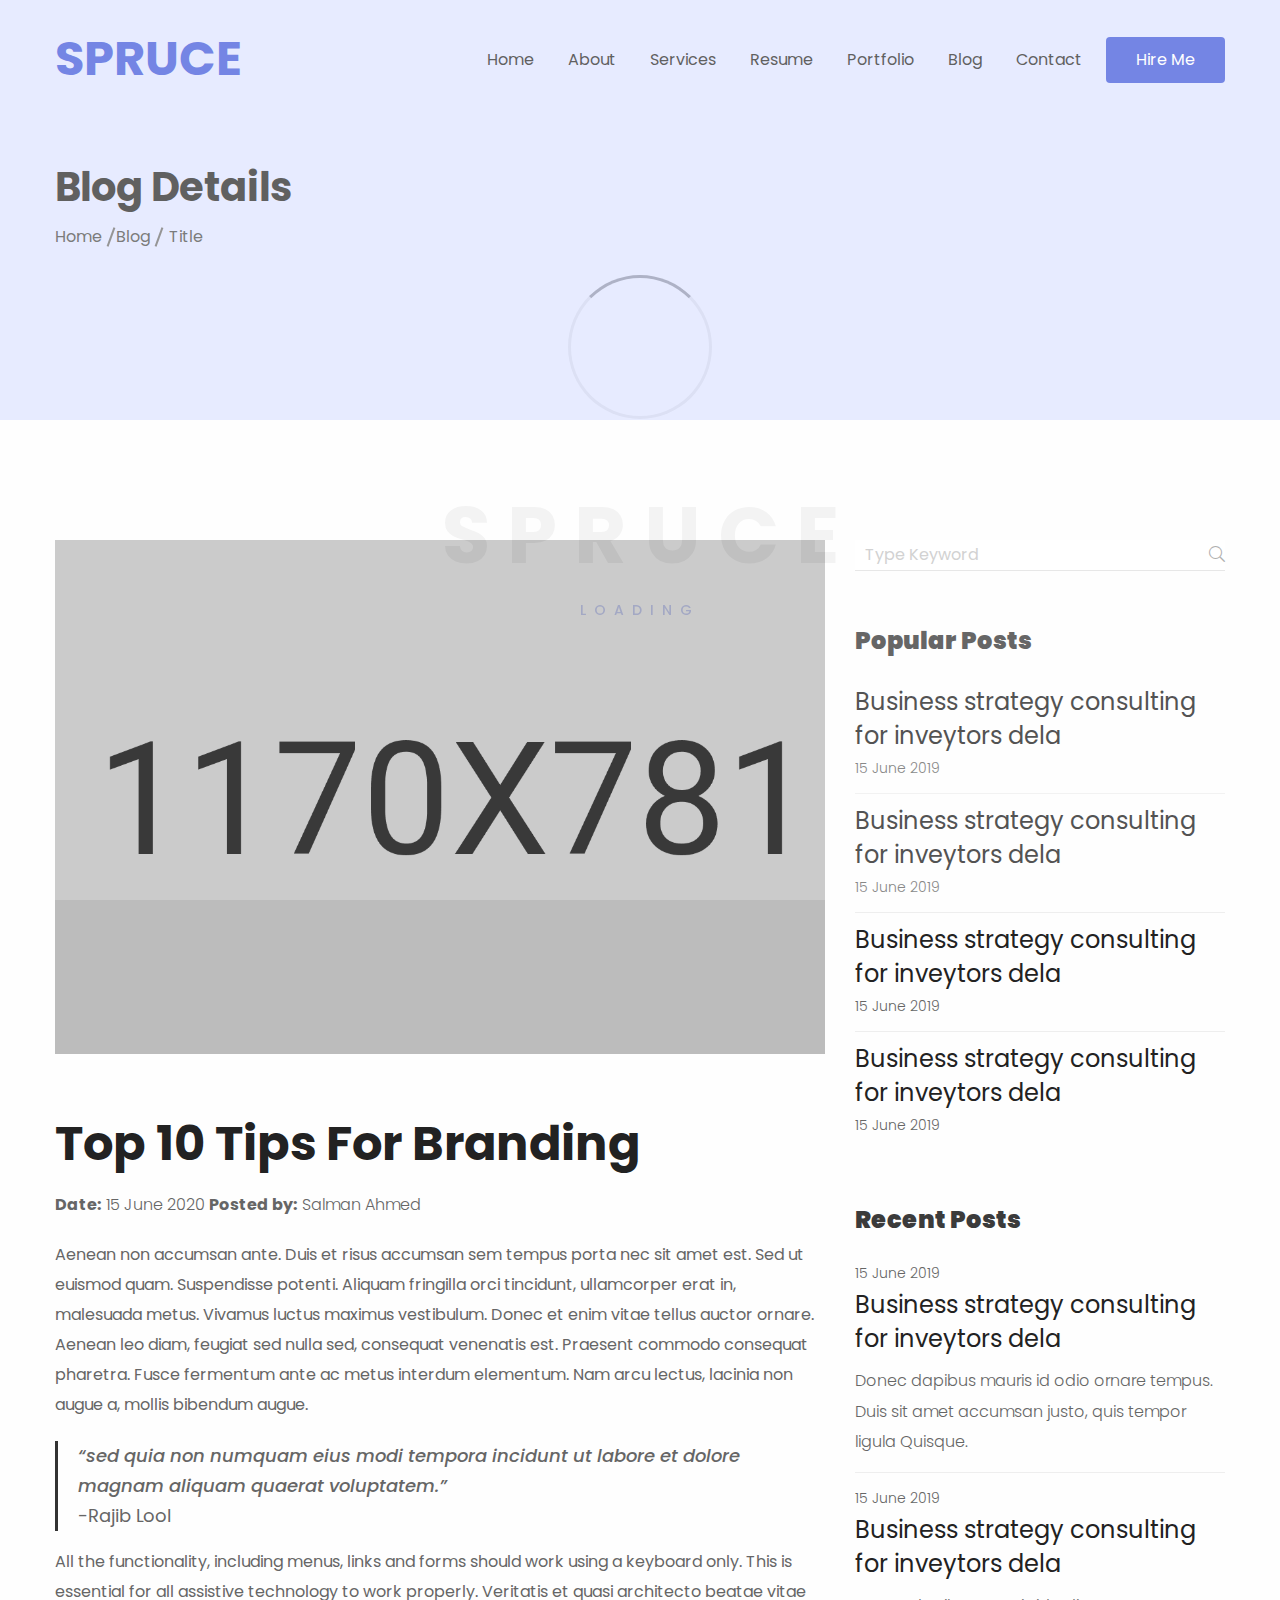
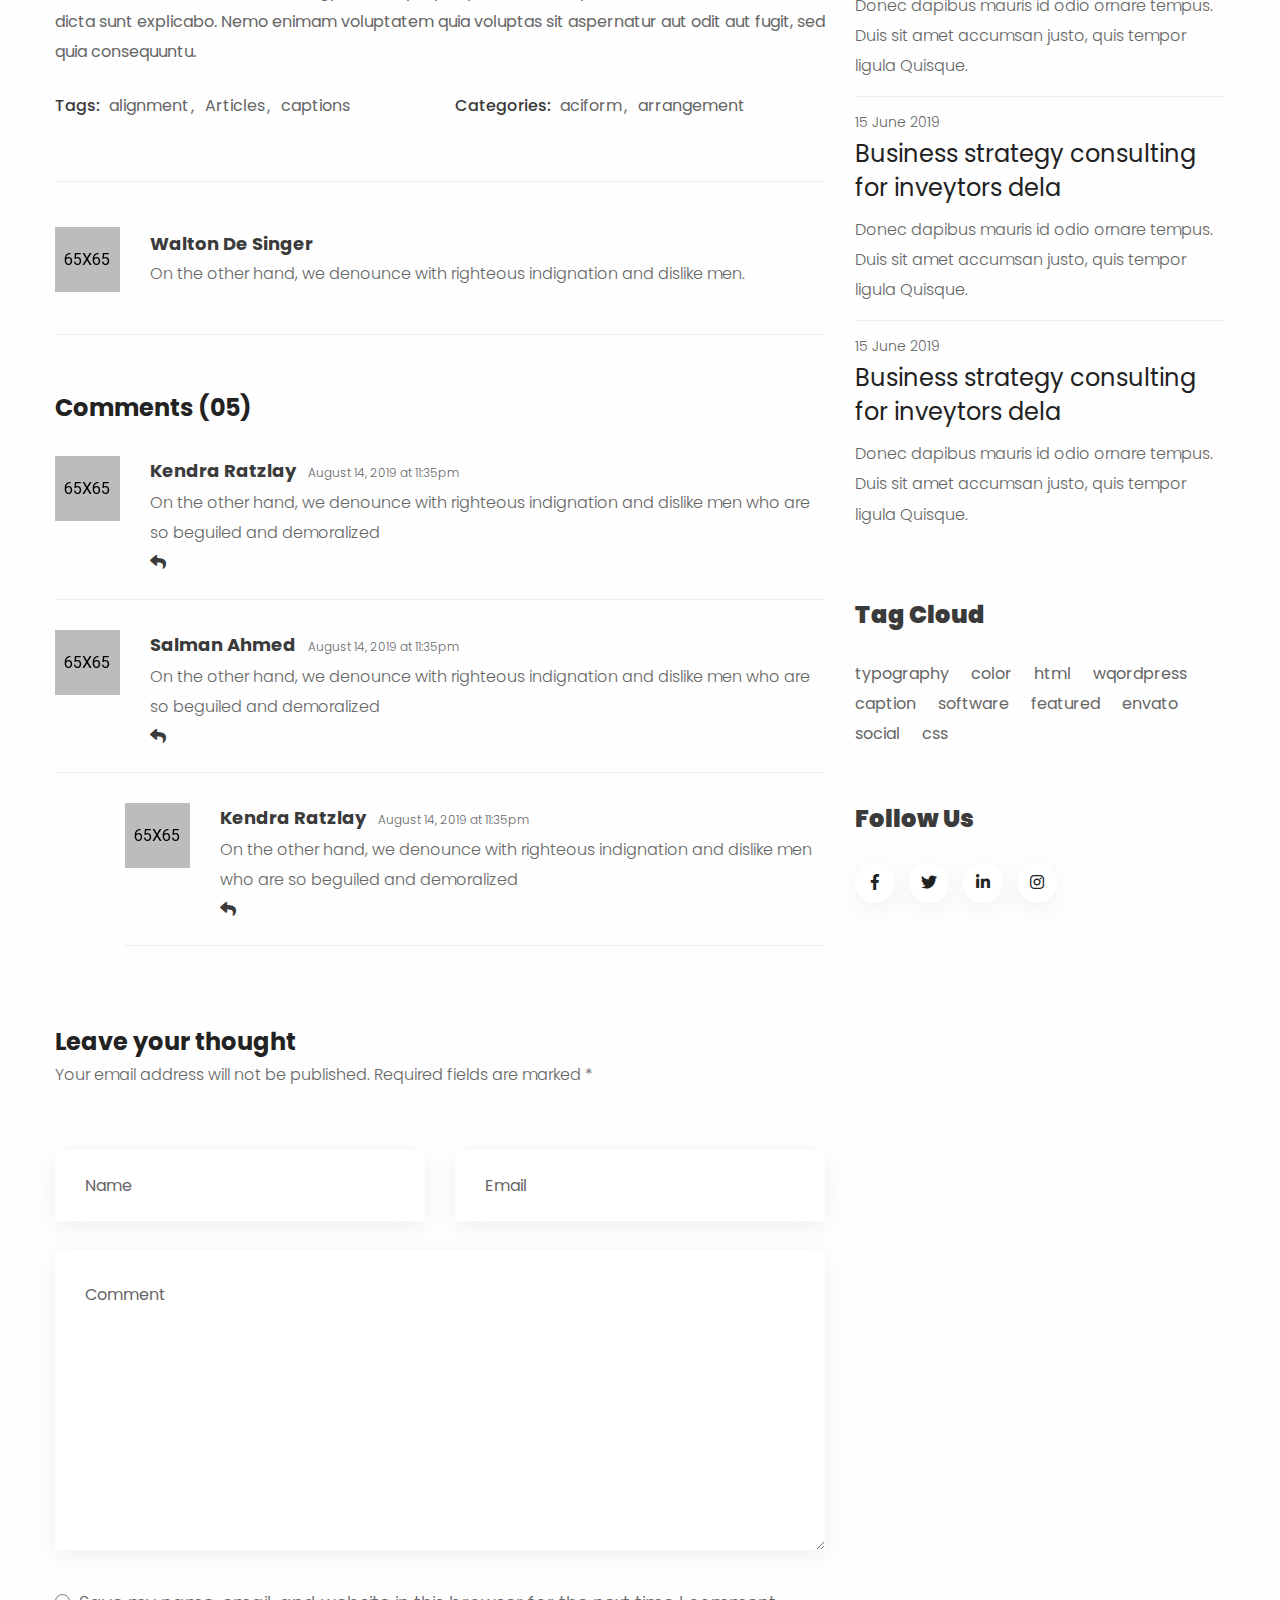
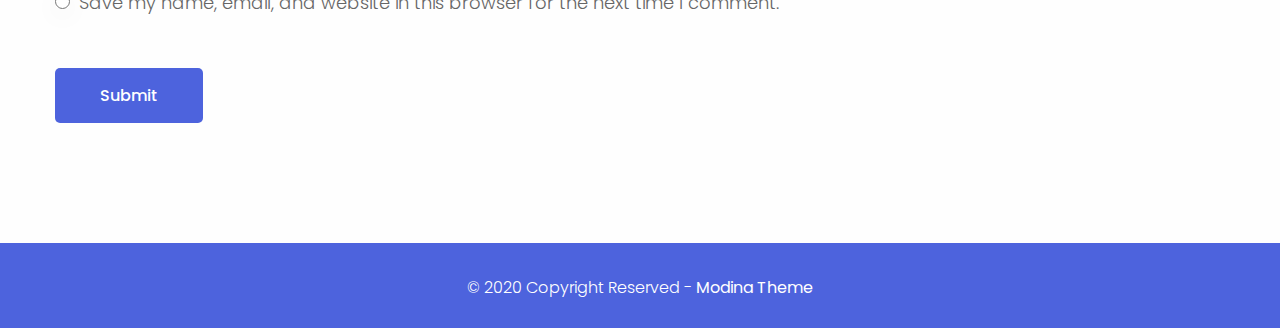
<file: single-blog.html>
<!DOCTYPE html>
<html lang="en">

<head>
    <!-- ========== Meta Tags ========== -->
    <meta charset="UTF-8">
    <meta http-equiv="X-UA-Compatible" content="IE=edge">
    <meta name="viewport" content="width=device-width, initial-scale=1.0">
    <meta name="author" content="keendevs">
    <!-- ======== Page title ============ -->
    <title>SPRUCE - Portfolio HTML Template</title>
    <!-- ========== Favicon Icon ========== -->
    <link rel="shortcut icon" href="assets/img/favicon.png">
    <!-- ===========  All Stylesheet ================= -->
    <!--  Icon css plugins -->
    <link rel="stylesheet" href="assets/css/icons.css">
    <!--  animate css plugins -->
    <link rel="stylesheet" href="assets/css/animate.css">
    <!--  magnific-popup css plugins -->
    <link rel="stylesheet" href="assets/css/magnific-popup.css">
    <!--  owl carosuel css plugins -->
    <link rel="stylesheet" href="assets/css/owl.carousel.min.css">
    <!-- metisMenu css file -->
    <link rel="stylesheet" href="assets/css/metismenu.css">
    <!-- progresscircle css file -->
    <link rel="stylesheet" href="assets/css/progresscircle.css">
    <!--  owl theme css plugins -->
    <link rel="stylesheet" href="assets/css/owl.theme.css">
    <!--  Bootstrap css plugins -->
    <link rel="stylesheet" href="assets/css/bootstrap.min.css">
    <!--  main style css file -->
    <link rel="stylesheet" href="assets/css/style.css">
    <!-- template main style css file -->
    <link rel="stylesheet" href="style.css">
    <!-- HTML5 Shim and Respond.js IE8 support of HTML5 elements and media queries -->
    <!-- WARNING: Respond.js doesn't work if you view the page via file:// -->
    <!--[if lt IE 9]>
    <script src="https://oss.maxcdn.com/libs/html5shiv/3.7.0/html5shiv.js"></script>
    <script src="https://oss.maxcdn.com/libs/respond.js/1.4.2/respond.min.js"></script>
    <![endif]-->
</head>

<body>

    <!-- preloader -->
    <div id="preloader" class="preloader">
        <div class="animation-preloader">
            <div class="spinner"></div>
                <div class="txt-loading">
                    <span data-text-preloader="S" class="letters-loading">
                        S
                    </span>
                    <span data-text-preloader="P" class="letters-loading">
                        P
                    </span>
                    <span data-text-preloader="R" class="letters-loading">
                        R
                    </span>
                    <span data-text-preloader="U" class="letters-loading">
                        U
                    </span>
                    <span data-text-preloader="C" class="letters-loading">
                        C
                    </span>
                    <span data-text-preloader="E" class="letters-loading">
                        E
                    </span>
                </div>
            <p class="text-center">Loading</p>
        </div>
        <div class="loader">
            <div class="row">
                <div class="col-3 loader-section section-left">
                    <div class="bg"></div>
                </div>
                <div class="col-3 loader-section section-left">
                    <div class="bg"></div>
                </div>
                <div class="col-3 loader-section section-right">
                    <div class="bg"></div>
                </div>
                <div class="col-3 loader-section section-right">
                    <div class="bg"></div>
                </div>
            </div>
        </div>
    </div>

    <header class="header-section header-style-1">
        <div class="container">
            <div class="row align-items-center">
                <div class="col-lg-2 col-6">
                    <div class="logo">
                        <a href="index.html">Spruce</a>
                    </div>
                </div>
                <div class="col-lg-9 offset-lg-1 d-none d-lg-block text-right">
                    <div class="main-menu d-inline-block">
                        <ul>
                            <li><a href="#">Home</a>
                                <ul class="sub-menu">
                                    <li>
                                       <a href="index.html">Homepage 1</a>
                                    </li>
                                    <li>
                                       <a href="index-2.html">Homepage 2</a>
                                    </li>
                                 </ul>
                            </li>
                            <li><a href="#about">About</a></li>
                            <li><a href="#services">services</a></li>
                            <li><a href="#resume">Resume</a></li>
                            <li><a href="#portfolio">Portfolio</a></li>
                            <li><a href="#blog">blog</a></li>
                            <li><a href="#contact">Contact</a></li>
                        </ul>
                    </div>
                    <div class="hire-me-btn d-inline-block mt-3">
                        <a href="#" class="hire-btn">Hire Me</a> 
                    </div>                   
                </div>
                <div class="col-6 d-block d-lg-none">
                    <div class="menu-toggle text-right">
                        <div id="hamburger">
                            <span></span>
                            <span></span>
                            <span></span>
                        </div>
                    </div>
                    <!-- mobile menu - responisve menu  -->
                    <div class="mobile-nav">
                        <button type="button" class="close-nav">
                            <i class="fal fa-times-circle"></i>
                        </button>
                        <nav class="sidebar-nav">
                            <ul class="metismenu" id="mobile-menu">
                                <li>
                                    <a class="has-arrow" href="#">Home</a>
                                    <ul>
                                        <li>
                                            <a href="index.html">Homepage 1</a>
                                        </li>
                                        <li>
                                            <a href="index-2.html">Homepage 2</a>
                                        </li>
                                    </ul>
                                </li>
                                <li>
                                    <a href="#about">about</a>
                                </li>
                                <li>
                                    <a href="#services">services</a>
                                </li>
                                <li>
                                    <a href="#portfolio">portfolio</a>
                                </li>
                                <li>
                                    <a href="#blog">blog</a>
                                </li>
                                <li>
                                    <a href="#contact">contact</a>
                                </li>
                            </ul>
                        </nav>

                        <a href="#" class="theme-btn mt-4">+ Download CV</a>
                    </div>
                </div>
            </div>
        </div>
    </header>

    <!-- 
    =============================================
       page banner -  Section
    =============================================
    -->
    <section class="page-banner-wrap d-flex align-items-center">
        <div class="container">
            <div class="row">
                <div class="col-md-12">
                    <div class="page-banner">
                        <h2>Blog details</h2>
                        <ul>
                            <li><a href="index.html">home</a></li>
                            <li><a href="index.html">blog</a></li>
                            <li><a href="#">title</a></li>
                        </ul>
                    </div>
                </div>
            </div>
        </div>
    </section> <!-- /.page-banner-wrap -->    


    <!-- 
    =============================================
      Blog Details page -  Section
    =============================================
    -->
    <section class="blog-details section-padding">
        <div class="container">
            <div class="row">
                <div class="col-lg-8 col-12">
                    <div class="single-blog-details">
                        <img class="featured-thubnail" src="assets/img/blog-featured.jpg" alt="blog">
                        <h1>Top 10 Tips For Branding</h1>
                        <div class="post-meta mt-3">
                            <span class="p-date"><strong>Date:</strong>15 June 2020</span>
                            <span class="p-author"><strong>Posted by:</strong>Salman Ahmed</span>
                        </div>
                        <p>Aenean non accumsan ante. Duis et risus accumsan sem tempus porta nec sit amet est. Sed ut euismod quam. Suspendisse potenti. Aliquam fringilla orci tincidunt, ullamcorper erat in, malesuada metus. Vivamus luctus maximus vestibulum. Donec et enim vitae tellus auctor ornare. Aenean leo diam, feugiat sed nulla sed, consequat venenatis est. Praesent commodo consequat pharetra. Fusce fermentum ante ac metus interdum elementum. Nam arcu lectus, lacinia non augue a, mollis bibendum augue.</p>
                        <blockquote>
                            “sed quia non numquam eius modi tempora incidunt ut labore et dolore magnam aliquam quaerat voluptatem.”
                            <span>-Rajib Lool</span>
                        </blockquote>
                        <p>All the functionality, including menus, links and forms should work using a keyboard only. This is essential for all assistive technology to work properly. Veritatis et quasi architecto beatae vitae dicta sunt explicabo. Nemo enimam voluptatem quia voluptas sit aspernatur aut odit aut fugit, sed quia consequuntu.</p>
                    </div> <!-- /.single-blog-details -->

                    <div class="post-tags-cate-section row mt-4">
                        <div class="col-12 col-md-6">
                            <span>Tags:</span>
                            <a href="#">alignment</a>
                            <a href="#">Articles</a>
                            <a href="#">captions</a>
                        </div>
                        <div class="col-12 col-md-6">
                            <span>Categories:</span>
                            <a href="#">aciform</a>
                            <a href="#">arrangement</a>                           
                        </div>
                    </div> <!-- /.post-tags-cate-section row -->

                    <div class="author-bio-section">
                        <img src="assets/img/author-img.png" alt="">
                        <h4><a href="#">Walton De Singer</a></h4>
                        <span>On the other hand, we denounce with righteous indignation and dislike men.</span>
                    </div> <!-- /.author-bio-section -->

                    <div class="comment-template-section">
                        <h3>Comments (05)</h3>

                        <div class="comment-lists">
                            <div class="single-comment">
                                <img src="assets/img/comment1.png" alt="">
                                <div class="commentor-info">
                                    <h5>Kendra Ratzlay</h5>
                                    <span>August 14, 2019  at 11:35pm</span>
                                </div>
                                <div class="comment-text">
                                    <p>On the other hand, we denounce with righteous indignation and dislike men who are so beguiled and demoralized</p>
                                    <a href="#" class="btn-replay"><i class="fas fa-reply"></i></a>
                                </div>
                            </div> <!-- /.single-comment -->
                            <div class="single-comment">
                                <img src="assets/img/comment2.png" alt="">
                                <div class="commentor-info">
                                    <h5>Salman Ahmed</h5>
                                    <span>August 14, 2019  at 11:35pm</span>
                                </div>
                                <div class="comment-text">
                                    <p>On the other hand, we denounce with righteous indignation and dislike men who are so beguiled and demoralized</p>
                                    <a href="#" class="btn-replay"><i class="fas fa-reply"></i></a>
                                </div>
                            </div> <!-- /.single-comment -->
                            <div class="single-comment replay">
                                <img src="assets/img/comment1.png" alt="">
                                <div class="commentor-info">
                                    <h5>Kendra Ratzlay</h5>
                                    <span>August 14, 2019  at 11:35pm</span>
                                </div>
                                <div class="comment-text">
                                    <p>On the other hand, we denounce with righteous indignation and dislike men who are so beguiled and demoralized</p>
                                    <a href="#" class="btn-replay"><i class="fas fa-reply"></i></a>
                                </div>
                            </div> <!-- /.single-comment -->
                        </div> <!-- /.comment-lists -->
                    </div> <!-- /.comment-template-section -->

                    <div class="comment-form-section pt-5">
                        <div class="comment-form-top">
                            <h3>Leave your thought</h3>
                            <p>Your email address will not be published. Required fields are marked *</p>
                        </div>
                        <div class="contact-form-wraper comment-form">
                            <form action="#" class="row">
                                <div class="col-lg-6 col-12">
                                    <input type="text" placeholder="name">
                                </div>
                                <div class="col-lg-6 col-12">
                                    <input type="email" placeholder="email">
                                </div>
                                <div class="col-lg-12 col-12">
                                    <textarea name="comment" placeholder="comment"></textarea>
                                </div>
                                <div class="col-lg-12 col-12 radio-checked">
                                    <input type="radio"> <span>Save my name, email, and website in this browser for the next time I comment.</span>
                                </div>
                                <button class="contact-submit-btn" type="submit">Submit</button>
                            </form>
                        </div>
                    </div> <!-- /.comment-form-section -->

                </div> <!-- /.col-lg-8 col-sm-12 -->


                <!-- blog sidebar section -->
                <div class="col-lg-4 col-12 sidebar-wrapper">
                    <div class="single-sidebar-widgets">
                        <div class="search-form">
                            <form action="#">
                                <input type="text" placeholder="Type Keyword">
                                <button type="submit"><i class="fal fa-search"></i></button>
                            </form>
                        </div>
                    </div> <!-- /.single-sidebar-widgets -->

                    <div class="single-sidebar-widgets">
                        <h3>Popular Posts</h3>
                        <div class="single-populer-post">
                            <a href="#">Business strategy consulting for inveytors dela</a>
                            <span>15 June 2019</span>
                        </div> <!-- /.single-populer-post -->
                        <div class="single-populer-post">
                            <a href="#">Business strategy consulting for inveytors dela</a>
                            <span>15 June 2019</span>
                        </div> <!-- /.single-populer-post -->
                        <div class="single-populer-post">
                            <a href="#">Business strategy consulting for inveytors dela</a>
                            <span>15 June 2019</span>
                        </div> <!-- /.single-populer-post -->
                        <div class="single-populer-post">
                            <a href="#">Business strategy consulting for inveytors dela</a>
                            <span>15 June 2019</span>
                        </div> <!-- /.single-populer-post -->
                    </div> <!-- /.single-sidebar-widgets -->

                    <div class="single-sidebar-widgets recent-post">
                        <h3>Recent Posts</h3>
                        <div class="single-populer-post">
                            <span>15 June 2019</span>
                            <a href="#">Business strategy consulting for inveytors dela</a>
                            <p>Donec dapibus mauris id odio ornare tempus. Duis sit amet accumsan justo, quis tempor ligula Quisque.</p>
                        </div> <!-- /.single-populer-post -->
                        <div class="single-populer-post">
                            <span>15 June 2019</span>
                            <a href="#">Business strategy consulting for inveytors dela</a>
                            <p>Donec dapibus mauris id odio ornare tempus. Duis sit amet accumsan justo, quis tempor ligula Quisque.</p>
                        </div> <!-- /.single-populer-post -->
                        <div class="single-populer-post">
                            <span>15 June 2019</span>
                            <a href="#">Business strategy consulting for inveytors dela</a>
                            <p>Donec dapibus mauris id odio ornare tempus. Duis sit amet accumsan justo, quis tempor ligula Quisque.</p>
                        </div> <!-- /.single-populer-post -->
                        <div class="single-populer-post">
                            <span>15 June 2019</span>
                            <a href="#">Business strategy consulting for inveytors dela</a>
                            <p>Donec dapibus mauris id odio ornare tempus. Duis sit amet accumsan justo, quis tempor ligula Quisque.</p>
                        </div> <!-- /.single-populer-post -->
                    </div> <!-- /.single-sidebar-widgets -->

                    <div class="single-sidebar-widgets">
                        <h3>Tag Cloud</h3>
                        <div class="tags-cloud">
                            <a href="#">typography</a>
                            <a href="#">color</a>
                            <a href="#">html</a>
                            <a href="#">wqordpress</a>
                            <a href="#">caption</a>
                            <a href="#">software</a>
                            <a href="#">featured</a>
                            <a href="#">envato</a>
                            <a href="#">social</a>
                            <a href="#">css</a>
                        </div>
                    </div> <!-- /.single-sidebar-widgets -->

                    <div class="single-sidebar-widgets">
                        <h3>Follow us</h3>
                        <div class="social-links">
                            <a href="#"><i class="fab fa-facebook-f"></i></a>
                            <a href="#"><i class="fab fa-twitter"></i></a>
                            <a href="#"><i class="fab fa-linkedin-in"></i></a>
                            <a href="#"><i class="fab fa-instagram"></i></a>
                        </div>                     
                    </div> <!-- /.single-sidebar-widgets -->

                </div> <!-- /.col-lg-4 col-sm-12 -->
            </div>
        </div>
    </section>

    <footer class="footer-one text-white">
        <div class="container">
            <div class="row">
                <div class="col-12 text-center">
                    &copy; 2020 Copyright Reserved - <a href="#">Modina Theme</a>
                </div>
            </div>
        </div>
    </footer>

    <!--  ALl JS Plugins
    ====================================== -->
    <script src="assets/js/jquery-1.12.4.min.js"></script>
    <script src="assets/js/modernizr-3.7.1.min.js"></script>
    <script src="assets/js/jquery.easing.1.3.js"></script>
    <script src="assets/js/popper.min.js"></script>
    <script src="assets/js/bootstrap.min.js"></script>
    <script src="assets/js/isotope.pkgd.min.js"></script>
    <script src="assets/js/imageload.min.js"></script>
    <script src="assets/js/scrollUp.min.js"></script>
    <script src="assets/js/owl.carousel.min.js"></script>
    <script src="assets/js/magnific-popup.min.js"></script>
    <script src="assets/js/waypoint.js"></script>
    <script src="assets/js/counterup.min.js"></script>
    <script src="assets/js/typed.min.js"></script>
    <script src="assets/js/metismenu.js"></script>
    <script src="assets/js/wow.min.js"></script>
    <script src="assets/js/progresscircle.js"></script>
    <script src="assets/js/barfiller.js"></script>
    <script src="assets/js/ajax-mail.js"></script>
    <script src="assets/js/active.js"></script>
</body>

</html>
</file>
<file: assets/css/style.css>
/*
Template: Spure - Creative Portfolio HTML Template
Author: Modina Theme
Author URI: https://salmancreation.com/
Description: Creative Portfolio HTML Template
Version: 1.0
*/
/*
=================================
|***    Table of contents:   ***|
=================================

1. General styles
2. Typography
3. Helpers
4. Preloader
5. Go up button
6. Header and navigation
7. Welcome Hero Section
8. About us
9. Service
10. Fun facts
11. Testimonial
12. Blog

*/
@import url("https://fonts.googleapis.com/css?family=Poppins:100,300,300i,400,400i,500,600,700,700i,800,900&display=swap");
* {
  -webkit-box-sizing: border-box;
          box-sizing: border-box;
  margin: 0;
  padding: 0;
}

html {
  max-width: 100%;
  overflow-x: hidden;
}

body,
html {
  height: 100%;
}

html {
  scroll-behavior: smooth;
}

html, body, div, span, img,
ol, ul, li, a, p, h1, h2, h3,
h4, h5, h6, option, legend, label,
table, th, td, tr, article, aside,
caption, figure, footer, header, hgroup,
mark, nav, section, time, audio, video {
  margin: 0;
  padding: 0;
  border: 0;
  outline: 0;
}

img {
  max-width: 100%;
}

a:hover, a:focus, a:active {
  text-decoration: none;
  outline: none !important;
  border: 0;
}

input:focus {
  outline: none;
}

input::-moz-focus-inner {
  border: 0;
  display: none;
}

input::-webkit-focus-inner {
  border: 0;
  display: none;
}

input:-webkit-autofill,
input:-webkit-autofill:hover,
input:-webkit-autofill:focus {
  -webkit-box-shadow: 0 0 0px 1000px white inset !important;
}

input:focus, textarea:focus, select:focus {
  outline: none;
}

::-webkit-input-placeholder {
  color: #666;
  opacity: 1;
  /* Firefox */
}

:-ms-input-placeholder {
  color: #666;
  opacity: 1;
  /* Firefox */
}

::-ms-input-placeholder {
  color: #666;
  opacity: 1;
  /* Firefox */
}

::placeholder {
  color: #666;
  opacity: 1;
  /* Firefox */
}

:-ms-input-placeholder {
  /* Internet Explorer 10-11 */
  color: #666;
}

::-ms-input-placeholder {
  /* Microsoft Edge */
  color: #666;
}

table {
  border-collapse: collapse;
}

html {
  margin: 0;
  padding: 0;
  width: 100%;
  height: 100%;
  overflow-y: scroll;
}

ul, li {
  margin: 0;
  padding: 0;
}

figure {
  margin: 0px;
}

form {
  position: relative;
}

.form-control:focus {
  outline: none !important;
  border: none !important;
  -webkit-box-shadow: 0 0 0;
          box-shadow: 0 0 0;
}

h1 a, h2 a, h3 a, h4 a, h5 a, h6 a {
  font-size: inherit;
  color: inherit;
}

h1:hover a, h2:hover a, h3:hover a, h4:hover a, h5:hover a, h6:hover a {
  font-size: inherit;
  color: inherit;
}

hr {
  margin: 0;
  padding: 0;
  border-color: #000;
}

ul {
  padding: 0;
  margin: 0;
  list-style-type: none;
}

li {
  list-style: none;
}

a:hover, a:focus,
button:hover,
button:focus {
  outline: 0;
  text-decoration: none;
}

/* ------------------------------------------------------------------
    Template All Variables Defined - Value Change with Your's Need
 -------------------------------------------------------------------- */
.section-padding {
  padding: 130px 0px;
}

@media (max-width: 1400px) {
  .section-padding {
    padding: 120px 0px;
  }
}

@media (max-width: 991px) {
  .section-padding {
    padding: 100px 0px;
  }
}

@media (max-width: 767px) {
  .section-padding {
    padding: 80px 0px;
  }
}

.theme-bg-gray {
  background-color: #f8f9fe;
}

.section-padding-two {
  padding: 140px 0px;
}

@media (max-width: 1400px) {
  .section-padding-two {
    padding: 120px 0px;
  }
}

@media (max-width: 991px) {
  .section-padding-two {
    padding: 100px 0px;
  }
}

@media (max-width: 767px) {
  .section-padding-two {
    padding: 80px 0px;
  }
}

.section-title-one span {
  font-weight: 500;
  color: #4d63dd;
  font-size: 18px;
  text-transform: uppercase;
  display: inline-block;
  margin-bottom: 5px;
}

@media (max-width: 767px) {
  .section-title-one span {
    font-size: 15px;
  }
}

.section-title-one h2 {
  font-size: 36px;
  line-height: 54px;
}

@media (max-width: 767px) {
  .section-title-one h2 {
    font-size: 26px;
    line-height: 36px;
  }
}

.section-title-two.text_left h2::before {
  left: 0;
  -webkit-transform: translate(0);
          transform: translate(0);
}

.section-title-two h2 {
  position: relative;
  padding-bottom: 10px;
  display: inline-block;
  margin-bottom: 20px;
}

.section-title-two h2::before {
  position: absolute;
  left: 50%;
  bottom: 0px;
  background-color: #4d63dd;
  content: "";
  width: 50px;
  height: 1px;
  -webkit-transform: translateX(-50%);
          transform: translateX(-50%);
}

/* --------------------------------------------
    Template Defualt Fonts & Fonts Styles
 ---------------------------------------------- */
body {
  font-family: "Poppins", sans-serif;
  font-size: 1rem;
  font-weight: 300;
  line-height: 1.88rem;
  color: #666666;
  background-color: #fefefe;
}

h1,
h2,
h3,
h4,
h5,
h6 {
  font-family: "Poppins", sans-serif;
  margin: 0px;
  font-weight: 700;
  color: #222222;
}

h1 {
  font-size: 3rem;
  line-height: 3.75rem;
}

h1.fs-lg {
  font-size: 3.25rem;
  line-height: 4.125rem;
}

h2 {
  font-size: 1.88rem;
  line-height: 2.25rem;
}

h3 {
  font-size: 1.5rem;
  line-height: 2.25rem;
}

h4 {
  font-size: 1.25rem;
  line-height: 2rem;
}

h5 {
  font-size: 1.125rem;
  line-height: 1.88rem;
}

h6 {
  font-size: 0.875rem;
  line-height: 1.5rem;
}

a {
  text-decoration: none;
  font-weight: 400;
  outline: none !important;
  cursor: pointer;
  font-size: 1rem;
  line-height: 1.88rem;
  -webkit-transition: all 0.3s ease-in-out;
  transition: all 0.3s ease-in-out;
}

p {
  margin: 0px;
}

.coverbg {
  background-repeat: no-repeat;
  background-position: 50% 50%;
  background-size: cover !important;
}

.mx-auto {
  margin: 0 auto;
}

.align-center {
  display: -webkit-box;
  display: -ms-flexbox;
  display: flex;
  -webkit-box-pack: center;
  -ms-flex-pack: center;
  justify-content: center;
  -webkit-box-align: center;
  -ms-flex-align: center;
  align-items: center;
}

.align-center:before, .align-center:after {
  content: none;
}

.align-center-h {
  display: -webkit-box;
  display: -ms-flexbox;
  display: flex;
  -webkit-box-pack: center;
  -ms-flex-pack: center;
  justify-content: center;
}

.align-center-h:before, .align-center-h:after {
  content: none;
}

.align-center-v {
  height: 100%;
  display: -webkit-box;
  display: -ms-flexbox;
  display: flex;
  -webkit-box-align: center;
  -ms-flex-align: center;
  align-items: center;
}

.align-center-v:before, .align-center-v:after {
  content: none;
}

.align-center-v-b {
  height: 100%;
  display: -webkit-box;
  display: -ms-flexbox;
  display: flex;
  -webkit-box-align: end;
  -ms-flex-align: end;
  align-items: flex-end;
}

.align-center-v-b:before, .align-center-v-b:after {
  content: none;
}

.justify-content-center {
  -webkit-box-pack: center !important;
  -ms-flex-pack: center !important;
  justify-content: center !important;
  display: -webkit-box;
  display: -ms-flexbox;
  display: flex;
  -ms-flex-wrap: wrap;
  flex-wrap: wrap;
}

.justify-content-center:before, .justify-content-center:after {
  content: none;
}

.eq-height {
  display: -webkit-box;
  display: -moz-flexbox;
  display: -ms-flexbox;
  display: -o-flexbox;
  display: flex;
  -ms-flex-wrap: wrap;
  -o-flex-wrap: wrap;
  flex-wrap: wrap;
}

.eq-height:before, .eq-height:after {
  content: none;
}

/* ----------------------------------
    Template Helps Classes - Styles
 ------------------------------------ */
.text-white h1,
.text-white h2,
.text-white h3,
.text-white h4,
.text-white h5,
.text-white h6,
.text-white p,
.text-white span,
.text-white a {
  color: #fff !important;
}

.mlm-30 {
  margin-left: -30px;
}

/* padding left */
.pl-5 {
  padding-left: 5px;
}

.pl-10 {
  padding-left: 10px;
}

.pl-15 {
  padding-left: 15px;
}

.pl-20 {
  padding-left: 20px;
}

.pl-25 {
  padding-left: 25px;
}

.pl-30 {
  padding-left: 30px;
}

.pl-35 {
  padding-left: 35px;
}

.pl-40 {
  padding-left: 40px;
}

.pl-45 {
  padding-left: 45px;
}

.pl-50 {
  padding-left: 50px;
}

.pl-60 {
  padding-left: 60px;
}

.pl-65 {
  padding-left: 65px;
}

.pl-70 {
  padding-left: 70px;
}

.pl-75 {
  padding-left: 75px;
}

.pl-80 {
  padding-left: 80px;
}

.pl-90 {
  padding-left: 90px;
}

.pl-100 {
  padding-left: 100px;
}

.pl-110 {
  padding-left: 110px;
}

.pl-115 {
  padding-left: 115px;
}

.pl-120 {
  padding-left: 120px;
}

.pl-125 {
  padding-left: 125px;
}

.pl-130 {
  padding-left: 130px;
}

.pl-140 {
  padding-left: 140px;
}

.pl-150 {
  padding-left: 150px;
}

/* padding right */
.pr-5 {
  padding-right: 5px;
}

.pr-10 {
  padding-right: 10px;
}

.pr-15 {
  padding-right: 15px;
}

.pr-20 {
  padding-right: 20px;
}

.pr-25 {
  padding-right: 25px;
}

.pr-30 {
  padding-right: 30px;
}

.pr-35 {
  padding-right: 35px;
}

.pr-40 {
  padding-right: 40px;
}

.pr-45 {
  padding-right: 45px;
}

.pr-50 {
  padding-right: 50px;
}

.pr-60 {
  padding-right: 60px;
}

.pr-70 {
  padding-right: 70px;
}

.pr-75 {
  padding-right: 75px;
}

.pr-80 {
  padding-right: 80px;
}

.pr-90 {
  padding-right: 90px;
}

.pr-100 {
  padding-right: 100px;
}

.pr-110 {
  padding-right: 110px;
}

.pr-115 {
  padding-right: 115px;
}

.pr-120 {
  padding-right: 120px;
}

.pr-125 {
  padding-right: 125px;
}

.pr-130 {
  padding-right: 130px;
}

.pr-140 {
  padding-right: 140px;
}

.pr-150 {
  padding-right: 150px;
}

/* padding top */
.pt-5 {
  padding-top: 5px;
}

.pt-10 {
  padding-top: 10px;
}

.pt-15 {
  padding-top: 15px;
}

.pt-20 {
  padding-top: 20px;
}

.pt-25 {
  padding-top: 25px;
}

.pt-30 {
  padding-top: 30px;
}

.pt-35 {
  padding-top: 35px;
}

.pt-40 {
  padding-top: 40px;
}

.pt-45 {
  padding-top: 45px;
}

.pt-50 {
  padding-top: 50px;
}

.pt-60 {
  padding-top: 60px;
}

.pt-65 {
  padding-top: 65px;
}

.pt-70 {
  padding-top: 70px;
}

.pt-75 {
  padding-top: 75px;
}

.pt-80 {
  padding-top: 80px;
}

.pt-90 {
  padding-top: 90px;
}

.pt-100 {
  padding-top: 100px;
}

.pt-110 {
  padding-top: 110px;
}

.pt-115 {
  padding-top: 115px;
}

.pt-120 {
  padding-top: 120px;
}

.pt-125 {
  padding-top: 125px;
}

.pt-130 {
  padding-top: 130px;
}

.pt-140 {
  padding-top: 140px;
}

.pt-150 {
  padding-top: 150px;
}

/* padding bottom */
.pb-5 {
  padding-bottom: 5px;
}

.pb-10 {
  padding-bottom: 10px;
}

.pb-15 {
  padding-bottom: 15px;
}

.pb-20 {
  padding-bottom: 20px;
}

.pb-25 {
  padding-bottom: 25px;
}

.pb-30 {
  padding-bottom: 30px;
}

.pb-35 {
  padding-bottom: 35px;
}

.pb-40 {
  padding-bottom: 40px;
}

.pb-45 {
  padding-bottom: 45px;
}

.pb-50 {
  padding-bottom: 50px;
}

.pb-60 {
  padding-bottom: 60px;
}

.pb-65 {
  padding-bottom: 65px;
}

.pb-70 {
  padding-bottom: 70px;
}

.pb-75 {
  padding-bottom: 75px;
}

.pb-80 {
  padding-bottom: 80px;
}

.pb-90 {
  padding-bottom: 90px;
}

.pb-100 {
  padding-bottom: 100px;
}

.pb-110 {
  padding-bottom: 110px;
}

.pb-115 {
  padding-bottom: 115px;
}

.pb-120 {
  padding-bottom: 120px;
}

.pb-125 {
  padding-bottom: 125px;
}

.pb-130 {
  padding-bottom: 130px;
}

.pb-140 {
  padding-bottom: 140px;
}

.pb-150 {
  padding-bottom: 150px;
}

/* margin left */
.ml-5 {
  margin-left: 5px;
}

.ml-10 {
  margin-left: 10px;
}

.ml-15 {
  margin-left: 15px;
}

.ml-20 {
  margin-left: 20px;
}

.ml-25 {
  margin-left: 25px;
}

.ml-30 {
  margin-left: 30px;
}

.ml-35 {
  margin-left: 35px;
}

.ml-40 {
  margin-left: 40px;
}

.ml-45 {
  margin-left: 45px;
}

.ml-50 {
  margin-left: 50px;
}

.ml-60 {
  margin-left: 60px;
}

.ml-70 {
  margin-left: 70px;
}

.ml-75 {
  margin-left: 75px;
}

.ml-80 {
  margin-left: 80px;
}

.ml-90 {
  margin-left: 90px;
}

.ml-100 {
  margin-left: 100px;
}

.ml-110 {
  margin-left: 110px;
}

.ml-115 {
  margin-left: 115px;
}

.ml-120 {
  margin-left: 120px;
}

.ml-125 {
  margin-left: 125px;
}

.ml-130 {
  margin-left: 130px;
}

.ml-140 {
  margin-left: 140px;
}

.ml-150 {
  margin-left: 150px;
}

/* margin right */
.mr-5 {
  margin-right: 5px;
}

.mr-10 {
  margin-right: 10px;
}

.mr-15 {
  margin-right: 15px;
}

.mr-20 {
  margin-right: 20px;
}

.mr-25 {
  margin-right: 25px;
}

.mr-30 {
  margin-right: 30px;
}

.mr-35 {
  margin-right: 35px;
}

.mr-40 {
  margin-right: 40px;
}

.mr-45 {
  margin-right: 45px;
}

.mr-50 {
  margin-right: 50px;
}

.mr-60 {
  margin-right: 60px;
}

.mr-70 {
  margin-right: 70px;
}

.mr-75 {
  margin-right: 75px;
}

.mr-80 {
  margin-right: 80px;
}

.mr-90 {
  margin-right: 90px;
}

.mr-100 {
  margin-right: 100px;
}

.mr-110 {
  margin-right: 110px;
}

.mr-115 {
  margin-right: 115px;
}

.mr-120 {
  margin-right: 120px;
}

.mr-125 {
  margin-right: 125px;
}

.mr-130 {
  margin-right: 130px;
}

.mr-140 {
  margin-right: 140px;
}

.mr-150 {
  margin-right: 150px;
}

/* margin top */
.mt-5 {
  margin-top: 5px;
}

.mt-10 {
  margin-top: 10px;
}

.mt-15 {
  margin-top: 15px;
}

.mt-20 {
  margin-top: 20px;
}

.mt-25 {
  margin-top: 25px;
}

.mt-30 {
  margin-top: 30px;
}

.mt-35 {
  margin-top: 35px;
}

.mt-40 {
  margin-top: 40px;
}

.mt-45 {
  margin-top: 45px;
}

.mt-50 {
  margin-top: 50px;
}

.mt-60 {
  margin-top: 60px;
}

.mt-70 {
  margin-top: 70px;
}

.mt-75 {
  margin-top: 75px;
}

.mt-80 {
  margin-top: 80px;
}

.mt-90 {
  margin-top: 90px;
}

.mt-100 {
  margin-top: 100px;
}

.mt-110 {
  margin-top: 110px;
}

.mt-115 {
  margin-top: 115px;
}

.mt-120 {
  margin-top: 120px;
}

.mt-125 {
  margin-top: 125px;
}

.mt-130 {
  margin-top: 130px;
}

.mt-140 {
  margin-top: 140px;
}

.mt-150 {
  margin-top: 150px;
}

/* margin bottom */
.mb-5 {
  margin-bottom: 5px;
}

.mb-10 {
  margin-bottom: 10px;
}

.mb-15 {
  margin-bottom: 15px;
}

.mb-20 {
  margin-bottom: 20px;
}

.mb-25 {
  margin-bottom: 25px;
}

.mb-30 {
  margin-bottom: 30px;
}

.mb-35 {
  margin-bottom: 35px;
}

.mb-40 {
  margin-bottom: 40px;
}

.mb-45 {
  margin-bottom: 45px;
}

.mb-50 {
  margin-bottom: 50px;
}

.mb-55 {
  margin-bottom: 55px;
}

.mb-60 {
  margin-bottom: 60px;
}

.mb-70 {
  margin-bottom: 70px;
}

.mb-75 {
  margin-bottom: 75px;
}

.mb-80 {
  margin-bottom: 80px;
}

.mb-90 {
  margin-bottom: 90px;
}

.mb-100 {
  margin-bottom: 100px;
}

.mb-110 {
  margin-bottom: 110px;
}

.mb-115 {
  margin-bottom: 115px;
}

.mb-120 {
  margin-bottom: 120px;
}

.mb-125 {
  margin-bottom: 125px;
}

.mb-130 {
  margin-bottom: 130px;
}

.mb-140 {
  margin-bottom: 140px;
}

.mb-150 {
  margin-bottom: 150px;
}

.mmb10 {
  margin-bottom: -10px;
}

/* background */
.bg-cover {
  background-repeat: no-repeat;
  background-size: cover;
  position: relative;
  background-position: center;
}

.bg-center {
  background-position: center;
}

.bg-contain {
  background-repeat: no-repeat;
  background-size: contain;
  background-position: center;
  position: relative;
}

.bg-right {
  background-repeat: no-repeat;
  background-position: right;
}

.bg-left {
  background-repeat: no-repeat;
  background-position: left;
}

.bg-bottom {
  background-repeat: no-repeat;
  background-position: bottom;
}

.bg-top {
  background-repeat: no-repeat;
  background-position: top;
}

.bg-100 {
  background-size: 100% 100%;
}

.lr-9 {
  margin-left: -9px;
  margin-right: -9px;
}

.lr-9 [class*="col"] {
  padding-left: 9px;
  padding-right: 9px;
}

.fix {
  position: relative;
  overflow: hidden;
  z-index: 1;
}

.shape {
  position: absolute;
}

@media (max-width: 1191px) {
  .shape {
    display: none;
    opacity: 0;
  }
}

.navbar-brand {
  padding: 0;
  margin-right: 0;
}

#scrollUp {
  background-color: #4d63dd;
  border-radius: 50%;
  bottom: 20px;
  color: #ffffff;
  font-size: 22px;
  height: 40px;
  line-height: 44px;
  right: 20px;
  text-align: center;
  width: 40px;
  -webkit-box-shadow: 0px 5px 15px 0px rgba(1, 29, 80, 0.1);
          box-shadow: 0px 5px 15px 0px rgba(1, 29, 80, 0.1);
  font-weight: 400;
  -webkit-transition: all 0.4s ease-in-out;
  transition: all 0.4s ease-in-out;
}

#scrollUp:hover {
  background-color: #7560fb;
}

@media only screen and (max-width: 991px) {
  #scrollUp {
    font-size: 15px;
    height: 30px;
    line-height: 32px;
    right: 30px;
    width: 30px;
  }
}

button {
  border: none;
}

section {
  position: relative;
}

@-webkit-keyframes sticky {
  0% {
    opacity: 0;
    margin-top: -120px;
  }
  50% {
    opacity: 0;
    margin-top: -60px;
  }
  100% {
    opacity: 1;
    margin-top: 0;
  }
}

@keyframes sticky {
  0% {
    opacity: 0;
    margin-top: -120px;
  }
  50% {
    opacity: 0;
    margin-top: -60px;
  }
  100% {
    opacity: 1;
    margin-top: 0;
  }
}

@-webkit-keyframes playVideo {
  0% {
    -webkit-box-shadow: 0 0 0 0 rgba(255, 255, 255, 0.3);
    box-shadow: 0 0 0 0 rgba(255, 255, 255, 0.3);
  }
  40% {
    -webkit-box-shadow: 0 0 0 20px rgba(255, 255, 255, 0);
    box-shadow: 0 0 0 20px rgba(255, 255, 255, 0);
  }
  80% {
    -webkit-box-shadow: 0 0 0 20px rgba(255, 255, 255, 0);
    box-shadow: 0 0 0 20px rgba(255, 255, 255, 0);
  }
  100% {
    -webkit-box-shadow: 0 0 0 0 rgba(255, 255, 255, 0);
    box-shadow: 0 0 0 0 rgba(255, 255, 255, 0);
  }
}

@keyframes playVideo {
  0% {
    -webkit-box-shadow: 0 0 0 0 rgba(255, 255, 255, 0.3);
    box-shadow: 0 0 0 0 rgba(255, 255, 255, 0.3);
  }
  40% {
    -webkit-box-shadow: 0 0 0 20px rgba(255, 255, 255, 0);
    box-shadow: 0 0 0 20px rgba(255, 255, 255, 0);
  }
  80% {
    -webkit-box-shadow: 0 0 0 20px rgba(255, 255, 255, 0);
    box-shadow: 0 0 0 20px rgba(255, 255, 255, 0);
  }
  100% {
    -webkit-box-shadow: 0 0 0 0 rgba(255, 255, 255, 0);
    box-shadow: 0 0 0 0 rgba(255, 255, 255, 0);
  }
}

@-webkit-keyframes dimond {
  0% {
    -webkit-transform: rotate(0deg);
            transform: rotate(0deg);
  }
  100% {
    -webkit-transform: rotate(360deg);
            transform: rotate(360deg);
  }
}

@keyframes dimond {
  0% {
    -webkit-transform: rotate(0deg);
            transform: rotate(0deg);
  }
  100% {
    -webkit-transform: rotate(360deg);
            transform: rotate(360deg);
  }
}

@-webkit-keyframes bounce {
  0%, 100% {
    -webkit-transform: scale(0);
  }
  50% {
    -webkit-transform: scale(1);
  }
}

@keyframes bounce {
  0%, 100% {
    transform: scale(0);
    -webkit-transform: scale(0);
  }
  50% {
    transform: scale(1);
    -webkit-transform: scale(1);
  }
}

@-webkit-keyframes movebounce {
  0% {
    -webkit-transform: translateY(0px);
    transform: translateY(0px);
  }
  50% {
    -webkit-transform: translateY(20px);
    transform: translateY(20px);
  }
  100% {
    -webkit-transform: translateY(0px);
    transform: translateY(0px);
  }
}

@keyframes movebounce {
  0% {
    -webkit-transform: translateY(0px);
    transform: translateY(0px);
  }
  50% {
    -webkit-transform: translateY(20px);
    transform: translateY(20px);
  }
  100% {
    -webkit-transform: translateY(0px);
    transform: translateY(0px);
  }
}

@-webkit-keyframes bounceUp {
  0% {
    -webkit-transform: translateY(0px);
    transform: translateY(0px);
  }
  50% {
    -webkit-transform: translateY(40px);
    transform: translateY(40px);
  }
  100% {
    -webkit-transform: translateY(0px);
    transform: translateY(0px);
  }
}

@keyframes bounceUp {
  0% {
    -webkit-transform: translateY(0px);
    transform: translateY(0px);
  }
  50% {
    -webkit-transform: translateY(40px);
    transform: translateY(40px);
  }
  100% {
    -webkit-transform: translateY(0px);
    transform: translateY(0px);
  }
}

@-webkit-keyframes moveleftbounce {
  0% {
    -webkit-transform: translateX(0px);
    transform: translateX(0px);
  }
  50% {
    -webkit-transform: translateX(40px);
    transform: translateX(40px);
  }
  100% {
    -webkit-transform: translateX(0px);
    transform: translateX(0px);
  }
}

@keyframes moveleftbounce {
  0% {
    -webkit-transform: translateX(0px);
    transform: translateX(0px);
  }
  50% {
    -webkit-transform: translateX(40px);
    transform: translateX(40px);
  }
  100% {
    -webkit-transform: translateX(0px);
    transform: translateX(0px);
  }
}

@-webkit-keyframes moverightbounce {
  0% {
    margin-left: 0px;
  }
  50% {
    margin-left: 30px;
  }
  100% {
    margin-left: 0px;
  }
}

@keyframes moverightbounce {
  0% {
    margin-left: 0px;
  }
  50% {
    margin-left: 30px;
  }
  100% {
    margin-left: 0px;
  }
}

.rotateme {
  -webkit-animation-name: rotateme;
  animation-name: rotateme;
  -webkit-animation-duration: 20s;
  animation-duration: 20s;
  -webkit-animation-iteration-count: infinite;
  animation-iteration-count: infinite;
  -webkit-animation-timing-function: linear;
  animation-timing-function: linear;
}

@keyframes guraguri {
  from {
    -webkit-transform: rotate(0deg);
    transform: rotate(0deg);
  }
  to {
    -webkit-transform: rotate(360deg);
    transform: rotate(360deg);
  }
}

@-webkit-keyframes guraguri {
  from {
    -webkit-transform: rotate(0deg);
  }
  to {
    -webkit-transform: rotate(360deg);
  }
}

@-webkit-keyframes rotate3d {
  0% {
    -webkit-transform: rotateY(0deg);
    transform: rotateY(0deg);
  }
  100% {
    -webkit-transform: rotateY(360deg);
    transform: rotateY(360deg);
  }
}

@keyframes rotate3d {
  0% {
    -webkit-transform: rotateY(0deg);
    transform: rotateY(0deg);
  }
  100% {
    -webkit-transform: rotateY(360deg);
    transform: rotateY(360deg);
  }
}

@keyframes move_wave {
  0% {
    -webkit-transform: translateX(0) translateZ(0) scaleY(1);
            transform: translateX(0) translateZ(0) scaleY(1);
  }
  50% {
    -webkit-transform: translateX(-25%) translateZ(0) scaleY(0.55);
            transform: translateX(-25%) translateZ(0) scaleY(0.55);
  }
  100% {
    -webkit-transform: translateX(-50%) translateZ(0) scaleY(1);
            transform: translateX(-50%) translateZ(0) scaleY(1);
  }
}

@-webkit-keyframes move_wave {
  0% {
    -webkit-transform: translateX(0) translateZ(0) scaleY(1);
            transform: translateX(0) translateZ(0) scaleY(1);
  }
  50% {
    -webkit-transform: translateX(-25%) translateZ(0) scaleY(0.55);
            transform: translateX(-25%) translateZ(0) scaleY(0.55);
  }
  100% {
    -webkit-transform: translateX(-50%) translateZ(0) scaleY(1);
            transform: translateX(-50%) translateZ(0) scaleY(1);
  }
}

/* ----------------------------------
  All Aniamtion Styles
 ------------------------------------ */
/* ------------------------------------------------------------------
   Template Default Button, Input Styles - Value Change with Your's Need
 -------------------------------------------------------------------- */
.btnd, .theme-btn, .video-btn {
  line-height: 1;
  display: inline-block;
  text-transform: capitalize;
}

.theme-btn {
  position: relative;
  color: #FFF;
  line-height: 1;
  padding: 24px 49px;
  border-radius: 4px;
  font-weight: 500;
  -webkit-transition: all 0.3s;
  transition: all 0.3s;
  overflow: hidden;
  z-index: 1;
  border: 1px solid transparent;
}

.theme-btn::before, .theme-btn::after {
  content: '';
  position: absolute;
  top: 0;
  left: 0;
  width: 100%;
  height: 100%;
  z-index: -1;
  background-color: #4d63dd;
  -webkit-transition: all 0.3s;
  transition: all 0.3s;
}

.theme-btn::after {
  -webkit-transition-delay: 0.2s;
          transition-delay: 0.2s;
  background-color: rgba(77, 99, 221, 0.35);
}

.theme-btn:hover::before, .theme-btn:hover::after {
  left: 100%;
}

@media (max-width: 500px) {
  .theme-btn {
    padding: 16px 36px;
    font-size: 15px;
  }
}

.theme-btn.no-fil {
  background-color: transparent;
  border: 1px solid #4d63dd;
  color: #4d63dd;
}

.theme-btn:hover {
  color: #4d63dd;
  border: 1px solid #4d63dd;
}

.video-btn {
  font-size: 16px;
  font-weight: 700;
  color: #726ceb;
}

.video-btn i {
  margin-right: 10px;
}

.popup-video {
  position: absolute;
  border-radius: 50%;
  width: 70px;
  height: 70px;
  background-color: #7560fb;
  color: #FFF;
  line-height: 70px;
  top: 50%;
  left: 50%;
  -webkit-transform: translate(-50%, -50%);
          transform: translate(-50%, -50%);
  -webkit-transition: .3s;
  transition: .3s;
  -webkit-animation: playVideo infinite 3.5s;
          animation: playVideo infinite 3.5s;
}

.popup-video:hover {
  color: #4d63dd;
  -webkit-box-shadow: 0 14px 28px rgba(0, 0, 0, 0.25), 0 10px 10px rgba(0, 0, 0, 0.22);
          box-shadow: 0 14px 28px rgba(0, 0, 0, 0.25), 0 10px 10px rgba(0, 0, 0, 0.22);
}

.hire-btn {
  display: inline-block;
  padding: 15px 30px;
  line-height: 1;
  margin-left: 20px;
  font-weight: 400;
  background-color: #4d63dd;
  color: #FFF;
  border-radius: 4px;
}

.hire-btn:hover {
  color: #FFF;
  background-color: #333;
}

.preloader {
  -webkit-box-align: center;
  -ms-flex-align: center;
  align-items: center;
  cursor: default;
  display: -webkit-box;
  display: -ms-flexbox;
  display: flex;
  height: 100%;
  -webkit-box-pack: center;
  -ms-flex-pack: center;
  justify-content: center;
  position: fixed;
  left: 0;
  top: 0;
  width: 100%;
  z-index: 9000;
}

.preloader .animation-preloader {
  z-index: 1000;
}

.preloader .animation-preloader .spinner {
  -webkit-animation: spinner 1s infinite linear;
  animation: spinner 1s infinite linear;
  border-radius: 50%;
  border: 3px solid rgba(0, 0, 0, 0.2);
  border-top-color: #000000;
  height: 9em;
  margin: 0 auto 3.5em auto;
  width: 9em;
}

.preloader .animation-preloader .txt-loading {
  font: bold 5em "Poppins", sans-serif, sans-serif;
  text-align: center;
  -webkit-user-select: none;
  -moz-user-select: none;
  -ms-user-select: none;
  user-select: none;
}

@media (max-width: 500px) {
  .preloader .animation-preloader .txt-loading {
    font-size: 3em;
  }
}

.preloader .animation-preloader .txt-loading .letters-loading {
  color: rgba(0, 0, 0, 0.2);
  position: relative;
}

.preloader .animation-preloader .txt-loading .letters-loading:before {
  -webkit-animation: letters-loading 4s infinite;
  animation: letters-loading 4s infinite;
  color: #000000;
  content: attr(data-text-preloader);
  left: 0;
  opacity: 0;
  font-family: "Poppins", sans-serif;
  position: absolute;
  top: -3px;
  -webkit-transform: rotateY(-90deg);
  transform: rotateY(-90deg);
}

.preloader .animation-preloader .txt-loading .letters-loading:nth-child(2):before {
  -webkit-animation-delay: 0.2s;
  animation-delay: 0.2s;
}

.preloader .animation-preloader .txt-loading .letters-loading:nth-child(3):before {
  -webkit-animation-delay: 0.4s;
  animation-delay: 0.4s;
}

.preloader .animation-preloader .txt-loading .letters-loading:nth-child(4):before {
  -webkit-animation-delay: 0.6s;
  animation-delay: 0.6s;
}

.preloader .animation-preloader .txt-loading .letters-loading:nth-child(5):before {
  -webkit-animation-delay: 0.8s;
  animation-delay: 0.8s;
}

.preloader .animation-preloader .txt-loading .letters-loading:nth-child(6):before {
  -webkit-animation-delay: 1s;
  animation-delay: 1s;
}

.preloader .animation-preloader .txt-loading .letters-loading:nth-child(7):before {
  -webkit-animation-delay: 1.2s;
  animation-delay: 1.2s;
}

.preloader .animation-preloader .txt-loading .letters-loading:nth-child(8):before {
  -webkit-animation-delay: 1.4s;
  animation-delay: 1.4s;
}

.preloader.dark .animation-preloader .spinner {
  border-color: rgba(255, 255, 255, 0.2);
  border-top-color: #fff;
}

.preloader.dark .animation-preloader .txt-loading .letters-loading {
  color: rgba(255, 255, 255, 0.2);
}

.preloader.dark .animation-preloader .txt-loading .letters-loading:before {
  color: #fff;
}

.preloader p {
  font-size: 14px;
  font-weight: 500;
  text-transform: uppercase;
  letter-spacing: 8px;
  color: #4d63dd;
}

.preloader .loader {
  position: fixed;
  top: 0;
  left: 0;
  width: 100%;
  height: 100%;
  font-size: 0;
  z-index: 1;
  pointer-events: none;
}

.preloader .loader .row {
  height: 100%;
}

.preloader .loader .loader-section {
  padding: 0px;
}

.preloader .loader .loader-section .bg {
  background-color: #ffffff;
  height: 100%;
  left: 0;
  width: 100%;
  -webkit-transition: all 800ms cubic-bezier(0.77, 0, 0.175, 1);
  transition: all 800ms cubic-bezier(0.77, 0, 0.175, 1);
}

.preloader .loader.dark_bg .loader-section .bg {
  background: #111339;
}

.preloader.loaded .animation-preloader {
  opacity: 0;
  -webkit-transition: 0.3s ease-out;
  transition: 0.3s ease-out;
}

.preloader.loaded .loader-section .bg {
  width: 0;
  -webkit-transition: 0.7s 0.3s allcubic-bezier(0.1, 0.1, 0.1, 1);
  transition: 0.7s 0.3s allcubic-bezier(0.1, 0.1, 0.1, 1);
}

@-webkit-keyframes spinner {
  to {
    -webkit-transform: rotateZ(360deg);
    transform: rotateZ(360deg);
  }
}

@keyframes spinner {
  to {
    -webkit-transform: rotateZ(360deg);
    transform: rotateZ(360deg);
  }
}

@-webkit-keyframes letters-loading {
  0%,
  75%,
  100% {
    opacity: 0;
    -webkit-transform: rotateY(-90deg);
    transform: rotateY(-90deg);
  }
  25%,
  50% {
    opacity: 1;
    -webkit-transform: rotateY(0deg);
    transform: rotateY(0deg);
  }
}

@keyframes letters-loading {
  0%,
  75%,
  100% {
    opacity: 0;
    -webkit-transform: rotateY(-90deg);
    transform: rotateY(-90deg);
  }
  25%,
  50% {
    opacity: 1;
    -webkit-transform: rotateY(0deg);
    transform: rotateY(0deg);
  }
}

/* ----------------------------------
    Template Section Styles
 ------------------------------------*/
header.header-section.header-style-1 {
  position: absolute;
  width: 100%;
  z-index: 99;
  left: 0;
  top: 10px;
}

header.header-section .logo a {
  font-weight: 700;
  font-size: 48px;
  line-height: 1;
  color: #4d63dd;
  text-transform: uppercase;
}

@media (max-width: 767px) {
  header.header-section .logo a {
    font-size: 36px;
  }
}

@media (max-width: 500px) {
  header.header-section .logo a {
    font-size: 30px;
  }
}

header.header-section .main-menu {
  position: relative;
}

header.header-section .main-menu ul {
  margin: 0;
  padding: 0;
}

header.header-section .main-menu ul > li:hover a {
  color: #4d63dd;
}

header.header-section .main-menu ul li {
  display: inline-block;
  position: relative;
}

header.header-section .main-menu ul li .sub-menu {
  border-top: 4px solid #0f1845;
  position: absolute;
  width: 220px;
  left: 0;
  top: 125%;
  background: #4d63dd;
  text-align: left;
  -webkit-transform: translateY(0px);
          transform: translateY(0px);
  padding: 20px 0px;
  visibility: hidden;
  opacity: 0;
  -webkit-transition: all .4s ease-in-out;
  transition: all .4s ease-in-out;
}

header.header-section .main-menu ul li .sub-menu li {
  display: block;
}

header.header-section .main-menu ul li .sub-menu li a {
  padding: 5px 0px;
  color: #FFF;
  margin: 0px;
  padding-left: 30px;
  display: block;
  -webkit-transition: all .35s ease-in-out;
  transition: all .35s ease-in-out;
}

header.header-section .main-menu ul li .sub-menu li a:hover {
  background-color: #fff;
  color: #4d63dd;
}

header.header-section .main-menu ul li:hover .sub-menu {
  visibility: visible;
  opacity: 1;
  top: 100%;
}

header.header-section .main-menu ul li a {
  display: inline-block;
  font-size: 16px;
  color: #333333;
  -webkit-transition: cubic-bezier(0.075, 0.82, 0.165, 1);
  transition: cubic-bezier(0.075, 0.82, 0.165, 1);
  margin-left: 30px;
  padding: 35px 0px;
  text-transform: capitalize;
}

header.header-section .main-menu ul li ahover {
  color: #4d63dd;
}

header.sticky {
  top: 0 !important;
  width: 100%;
  position: fixed !important;
  background: #fff;
  -webkit-animation: sticky .8s ease-in-out;
          animation: sticky .8s ease-in-out;
  -webkit-box-shadow: 0 13px 35px -12px rgba(35, 35, 35, 0.15);
          box-shadow: 0 13px 35px -12px rgba(35, 35, 35, 0.15);
}

@media (max-width: 767px) {
  header.sticky {
    position: relative;
  }
}

header.sticky .logo a {
  font-size: 36px;
  line-height: 1;
  margin-bottom: -10px;
}

header.sticky .main-menu ul li a {
  padding: 25px 0px;
}

header.sticky #hamburger {
  margin-top: 30px;
}

.menu-toggle {
  position: relative;
}

.menu-toggle #hamburger {
  width: 60px;
  height: 45px;
  position: relative;
  -webkit-transform: rotate(0deg);
  transform: rotate(0deg);
  -webkit-transition: .5s ease-in-out;
  transition: .5s ease-in-out;
  cursor: pointer;
  display: inline-block;
}

@media (max-width: 767px) {
  .menu-toggle #hamburger {
    width: 40px;
    height: 25px;
  }
}

.menu-toggle #hamburger span {
  display: block;
  position: absolute;
  height: 4px;
  width: 100%;
  background: #4d63dd;
  border-radius: 5px;
  opacity: 1;
  left: 0;
  -webkit-transform: rotate(0deg);
  transform: rotate(0deg);
  -webkit-transition: .25s ease-in-out;
  transition: .25s ease-in-out;
}

.menu-toggle #hamburger span:nth-child(1) {
  top: 0px;
  -webkit-transform-origin: left center;
  transform-origin: left center;
}

.menu-toggle #hamburger span:nth-child(2) {
  top: 14px;
  -webkit-transform-origin: left center;
  transform-origin: left center;
}

@media (max-width: 767px) {
  .menu-toggle #hamburger span:nth-child(2) {
    top: 8px;
  }
}

.menu-toggle #hamburger span:nth-child(3) {
  top: 28px;
  -webkit-transform-origin: left center;
  transform-origin: left center;
}

@media (max-width: 767px) {
  .menu-toggle #hamburger span:nth-child(3) {
    top: 16px;
  }
}

.menu-toggle #hamburger.open span:nth-child(1) {
  -webkit-transform: rotate(45deg);
  transform: rotate(45deg);
}

.menu-toggle #hamburger.open span:nth-child(2) {
  width: 0%;
  opacity: 0;
}

.menu-toggle #hamburger.open span:nth-child(3) {
  -webkit-transform: rotate(-45deg);
  transform: rotate(-45deg);
}

@media (max-width: 767px) {
  .menu-toggle #hamburger.open span:nth-child(3) {
    top: 28px;
  }
}

.mobile-nav {
  position: fixed;
  right: -380px;
  top: 0;
  width: 320px;
  height: 100vh;
  background: red;
  scroll-behavior: smooth;
  overflow-y: scroll;
  -webkit-transition: right .5s ease-in;
  transition: right .5s ease-in;
  background-color: #212529;
  padding: 20px;
  /* Vertical Menu Style */
}

.mobile-nav.show {
  right: 0px;
}

.mobile-nav .close-nav {
  border: 0;
  background: transparent;
  color: #fff;
  border-radius: 30px;
  font-size: 20px;
  position: absolute;
  right: 20px;
  top: 10px;
}

.mobile-nav .sidebar-nav {
  margin-top: 30px;
}

.mobile-nav .sidebar-nav ul {
  margin: 0;
  padding: 0;
  list-style: none;
  background: #343a40;
}

.mobile-nav .sidebar-nav .metismenu {
  display: -webkit-box;
  display: -ms-flexbox;
  display: flex;
  -webkit-box-orient: vertical;
  -webkit-box-direction: normal;
      -ms-flex-direction: column;
          flex-direction: column;
}

.mobile-nav .sidebar-nav .metismenu > li {
  position: relative;
  display: -webkit-box;
  display: -ms-flexbox;
  display: flex;
  -webkit-box-orient: vertical;
  -webkit-box-direction: normal;
      -ms-flex-direction: column;
          flex-direction: column;
}

.mobile-nav .sidebar-nav .metismenu a {
  position: relative;
  display: block;
  padding: 13px 15px;
  -webkit-transition: all .3s ease-out;
  transition: all .3s ease-out;
  text-decoration: none;
  color: #adb5bd;
  outline-width: 0;
  text-transform: capitalize;
}

.mobile-nav .sidebar-nav .metismenu ul a {
  padding: 10px 15px 10px 30px;
}

.mobile-nav .sidebar-nav .metismenu ul ul a {
  padding: 10px 15px 10px 45px;
}

.mobile-nav .sidebar-nav .metismenu a:hover,
.mobile-nav .sidebar-nav .metismenu a:focus,
.mobile-nav .sidebar-nav .metismenu a:active {
  text-decoration: none;
  color: #f8f9fa;
  background: #0b7285;
}

/* ----------------------------------
   Hero Section - Styles
 ------------------------------------ */
.hero-section {
  background-size: cover;
  background-repeat: no-repeat;
}

.hero-section.hero-1 {
  padding-top: 155px;
  background-color: #f8f9fe;
}

.hero-section.hero-1 .hero-content .hello-tooltip {
  display: inline-block;
  border-width: 1px;
  border-color: #4d63dd;
  border-style: solid;
  border-radius: 5px;
  padding: 16px 42px;
  line-height: 1;
  color: #4d63dd;
  position: relative;
  -webkit-transition: all .3s;
  transition: all .3s;
  margin-bottom: 30px;
}

.hero-section.hero-1 .hero-content .hello-tooltip:hover {
  background-color: #4d63dd;
  color: #FFF;
}

.hero-section.hero-1 .hero-content .hello-tooltip:before {
  width: 0;
  height: 0;
  border-left: 10px solid transparent;
  border-right: 10px solid transparent;
  border-top: 10px solid #4d63dd;
  position: absolute;
  top: 100%;
  left: 50%;
  -webkit-transform: translateX(-50%);
          transform: translateX(-50%);
  content: "";
}

.hero-section.hero-1 .hero-content h1 {
  font-size: 48px;
  line-height: 1.5;
  font-weight: 800;
}

@media (max-width: 500px) {
  .hero-section.hero-1 .hero-content h1 {
    font-size: 40px;
    font-weight: 700;
  }
}

.hero-section.hero-1 .hero-content .typed {
  margin-top: 20px;
  margin-bottom: 25px;
}

.hero-section.hero-1 .hero-content .typed h3 {
  color: #4d63dd;
}

.hero-section.hero-1 .hero-content p {
  font-size: 18px;
  line-height: 30px;
}

.hero-section.hero-1 .hero-content .theme-btn {
  margin-top: 45px;
}

.hero-section.hero-1 .hero-content .social-profile {
  margin-top: 40px;
}

@media (min-width: 1191px) {
  .hero-section.hero-1 .hero-content .social-profile {
    margin-top: 70px;
  }
}

.hero-section.hero-1 .hero-content .social-profile a {
  display: inline-block;
  -webkit-transition: all .3s;
  transition: all .3s;
  margin-right: 40px;
  color: #333333;
  font-weight: 500;
}

@media (max-width: 500px) {
  .hero-section.hero-1 .hero-content .social-profile a {
    margin-right: 20px;
  }
}

.hero-section.hero-1 .hero-content .social-profile a:hover {
  color: #4d63dd;
}

.hero-section.hero-1 .hero-content .social-profile a i {
  margin-right: 4px;
}

@media (min-width: 992px) {
  .hero-section.hero-1 .hero-profile-img {
    margin-left: 30px;
  }
}

@media (max-width: 991px) {
  .hero-section.hero-1 .hero-profile-img {
    margin-top: 30px;
  }
  .hero-section.hero-1 .hero-profile-img img {
    width: 65%;
  }
}

/* ----------------------------------
	About Us Section Styles
 ------------------------------------ */
.about-section.about-2 .main-profile-img {
  background-color: #f8f9fe;
}

.about-section.about-2 .main-profile-img::before, .about-section.about-2 .main-profile-img::after, .about-section.about-2 .main-profile-img span {
  display: none;
}

.about-section.about-2 .about-content h5 {
  color: #4d63dd;
  font-weight: 500;
}

.about-section.about-2 .about-content > p {
  margin-top: 40px;
  font-weight: 500;
  padding-right: 30px;
}

.about-section.about-2 .about-content .personal-info p {
  font-weight: 18px;
  font-weight: 500;
  color: #333;
  margin-bottom: 5px;
}

.about-section.about-2 .about-content .personal-info .heading p {
  font-weight: 600;
  margin-right: 30px;
  position: relative;
}

.about-section.about-2 .about-content .personal-info .heading p::before {
  position: absolute;
  right: 0;
  content: ":";
}

.about-section .main-profile-img {
  background: #fff;
  padding: 30px;
  padding-bottom: 0px;
  margin-top: 60px;
  position: relative;
  z-index: 1;
}

@media (max-width: 767px) {
  .about-section .main-profile-img {
    text-align: center;
  }
  .about-section .main-profile-img img {
    width: 70%;
  }
  .about-section .main-profile-img span {
    display: none;
  }
}

@media (min-width: 991px) {
  .about-section .main-profile-img:hover:before {
    -webkit-transform: translate(-35%, -35%);
            transform: translate(-35%, -35%);
  }
  .about-section .main-profile-img:hover:after {
    -webkit-transform: translate(35%, 45%);
            transform: translate(35%, 45%);
  }
  .about-section .main-profile-img::before {
    position: absolute;
    left: 0;
    content: "";
    background-image: url("../img/testi_active.png");
    width: 112px;
    height: 117px;
    top: 0;
    -webkit-transform: translate(-50%, -50%);
            transform: translate(-50%, -50%);
    -webkit-transition: all .35s;
    transition: all .35s;
    z-index: -1;
  }
  .about-section .main-profile-img::after {
    position: absolute;
    right: 0;
    content: "";
    background-image: url("../img/profile_bottom_dots.png");
    width: 210px;
    height: 220px;
    bottom: 0;
    -webkit-transition: all .35s;
    transition: all .35s;
    -webkit-transform: translate(40%, 30%);
            transform: translate(40%, 30%);
    z-index: -1;
  }
  .about-section .main-profile-img span {
    position: absolute;
    top: 0;
    content: "";
    font-size: 20px;
    left: 0;
    font-weight: 600;
    color: #c0caff;
    -webkit-transform: translate(-90%, 44px);
            transform: translate(-90%, 44px);
  }
}

.about-section .about-content {
  margin-top: 60px;
}

.about-section .about-content h1 {
  margin-top: -10px;
  font-size: 36px;
  line-height: 55px;
}

@media (max-width: 767px) {
  .about-section .about-content h1 {
    font-size: 26px;
    line-height: 36px;
  }
}

.about-section .about-content h3 {
  color: #4d63dd;
  margin-top: 15px;
  margin-bottom: 45px;
}

@media (max-width: 767px) {
  .about-section .about-content h3 {
    font-size: 18px;
    line-height: 28px;
    margin-bottom: 30px;
  }
}

.about-section .single-info {
  margin-top: 10px;
}

.about-section .single-info h4 {
  color: #4d63dd;
}

.about-section .theme-btn {
  margin-top: 50px;
}

@media (max-width: 767px) {
  .about-section .theme-btn {
    margin-top: 40px;
  }
}

.resume-timeline-wraper .nav a {
  position: relative;
  background-color: #fff;
  -webkit-box-shadow: 0px 20px 60px 0px rgba(0, 11, 40, 0.06);
          box-shadow: 0px 20px 60px 0px rgba(0, 11, 40, 0.06);
  display: block;
  color: #333;
  font-weight: 500;
  font-size: 18px;
  text-align: center;
  text-transform: uppercase;
  line-height: 1;
  padding: 40px 10px;
  border-radius: 0px;
  margin-bottom: 30px;
  -webkit-transition: all .3s ease-in;
  transition: all .3s ease-in;
}

@media (max-width: 500px) {
  .resume-timeline-wraper .nav a {
    padding: 30px 10px;
    font-size: 14px;
  }
}

.resume-timeline-wraper .nav a::before {
  position: absolute;
  left: 100%;
  content: "";
  top: 50%;
  -webkit-transform: translateY(-50%);
          transform: translateY(-50%);
  width: 0;
  height: 0;
  border-top: 10px solid transparent;
  border-left: 10px solid #4d63dd;
  border-bottom: 10px solid transparent;
  visibility: hidden;
  opacity: 0;
  margin-left: -1px;
}

.resume-timeline-wraper .nav a:hover {
  background-color: #4d63dd;
  color: #fff;
}

.resume-timeline-wraper .nav a:hover:before {
  visibility: visible;
  opacity: 1;
}

.resume-timeline-wraper .nav a.active {
  background-color: #4d63dd;
}

.resume-timeline-wraper .nav a.active::before {
  visibility: visible;
  opacity: 1;
}

.single-resume-item {
  display: block;
  margin-bottom: 30px;
  background-color: #fff;
  -webkit-box-shadow: 0px 20px 60px 0px rgba(0, 11, 40, 0.06);
          box-shadow: 0px 20px 60px 0px rgba(0, 11, 40, 0.06);
  position: relative;
  padding: 30px;
  padding-bottom: 20px;
  padding-right: 40px;
}

@media (max-width: 500px) {
  .single-resume-item {
    padding: 20px;
  }
}

.single-resume-item:hover .year {
  background-color: #4d63dd;
  color: #fff;
}

.single-resume-item .year {
  margin-bottom: 20px;
  display: inline-block;
  padding: 10px 20px;
  color: #4d63dd;
  background-color: #d4dbff;
  font-weight: 500;
  font-size: 17px;
  line-height: 1;
  border-radius: 3px;
  -webkit-transition: all .3s ease-in;
  transition: all .3s ease-in;
}

@media (max-width: 500px) {
  .single-resume-item .year {
    font-size: 14px;
    padding: 8px 16px;
  }
}

.single-resume-item h3 {
  font-size: 18px;
  font-weight: 700;
  line-height: 1.5;
  color: #333333;
}

.single-resume-item h5 {
  color: #555;
  font-size: 16px;
  font-weight: 400;
}

.single-resume-item p {
  margin-top: 15px;
}

.experience-section .theme-btn {
  color: #4d63dd;
  -webkit-box-shadow: 0px 10px 20px rgba(77, 99, 221, 0.05);
          box-shadow: 0px 10px 20px rgba(77, 99, 221, 0.05);
}

.experience-section .theme-btn::before, .experience-section .theme-btn::after {
  background-color: #fff;
}

.experience-section .single-resume-item {
  margin-top: 30px;
  margin-bottom: 0;
  border: 1px solid transparent;
  -webkit-transition: all .3s ease-in;
  transition: all .3s ease-in;
  -webkit-box-shadow: 0px 10px 20px rgba(77, 99, 221, 0.05);
          box-shadow: 0px 10px 20px rgba(77, 99, 221, 0.05);
}

.experience-section .single-resume-item:hover {
  border: 1px solid #4d63dd;
}

/* ----------------------------------
	Service Section Styles
 ------------------------------------ */
.services-section .single-service {
  padding: 50px 60px 50px;
  margin-top: 62px;
  -webkit-transition: all .3s;
  transition: all .3s;
}

@media (max-width: 480px) {
  .services-section .single-service {
    padding: 30px 30px 20px;
  }
}

@media (max-width: 991px) {
  .services-section .single-service {
    padding: 40px 30px 30px;
  }
}

.services-section .single-service .icon {
  margin-bottom: 50px;
  display: inline-block;
}

.services-section .single-service .icon i {
  font-size: 40px;
}

.services-section .single-service h3 {
  color: #333;
  margin-bottom: 15px;
}

.services-section .single-service.service-1 {
  border: 1px solid #eaeaea;
}

.services-section .single-service.service-1 .icon {
  background-color: #333;
  padding: 13px 23px;
  position: relative;
  color: #FFF;
}

.services-section .single-service.service-1 .icon:before {
  width: 0;
  height: 0;
  border-left: 10px solid transparent;
  border-right: 10px solid transparent;
  border-top: 10px solid #333;
  position: absolute;
  top: 100%;
  left: 50%;
  -webkit-transform: translateX(-50%);
          transform: translateX(-50%);
  content: "";
}

.services-section .single-service.service-1:hover {
  border-color: #4d63dd;
}

.services-section .single-service.service-1:hover h3, .services-section .single-service.service-1:hover a {
  color: #4d63dd;
}

.services-section .single-service.service-1:hover .icon {
  background-color: #4d63dd;
}

.services-section .single-service.service-1:hover .icon:before {
  border-top-color: #4d63dd;
}

.services-section .single-service.service-2 {
  border: 1px solid #eaeaea;
  border-radius: 5px;
}

.services-section .single-service.service-2 .icon {
  margin-bottom: 35px;
}

.services-section .single-service.service-2:hover {
  border-color: #4d63dd;
}

.services-section .single-service.service-2:hover h3, .services-section .single-service.service-2:hover a {
  color: #4d63dd;
}

.services-section .single-service.service-2:hover .icon {
  color: #4d63dd;
}

.services-section .contact-promo {
  margin-top: 60px;
  font-size: 18px;
}

.services-section .contact-promo a {
  color: #4d63dd;
  font-weight: 600;
}

/* ----------------------------------
    Testimonial Section - Styles
 ------------------------------------ */
.testimonial-section .testimonial-carousel-active .single-testimonial-box {
  margin-bottom: 70px;
  text-align: center;
  padding: 60px 50px 50px;
  border: 1px solid #eaeaea;
  background: #fff;
  -webkit-transition: all .3s;
  transition: all .3s;
  position: relative;
  z-index: 1;
}

.testimonial-section .testimonial-carousel-active .single-testimonial-box:before {
  position: absolute;
  bottom: 0;
  left: 50%;
  content: "";
  background-image: url("../img/testi_active.png");
  width: 80px;
  height: 80px;
  -webkit-transform: translateX(-50%);
          transform: translateX(-50%);
  z-index: -1;
  visibility: hidden;
  opacity: 0;
  -webkit-transition: .5s;
  transition: .5s;
}

.testimonial-section .testimonial-carousel-active .single-testimonial-box:hover {
  border-color: #4d63dd;
}

.testimonial-section .testimonial-carousel-active .single-testimonial-box:hover:before {
  bottom: -50px;
  visibility: visible;
  opacity: 1;
}

.testimonial-section .testimonial-carousel-active .single-testimonial-box .client-img {
  border-radius: 50%;
  background-color: #a1a1a1;
  width: 100px;
  height: 100px;
  display: inline-block;
  margin: 0px auto;
  background-size: cover;
  background-repeat: no-repeat;
  margin-bottom: 20px;
}

.testimonial-section .testimonial-carousel-active .single-testimonial-box .client-info {
  margin-bottom: 23px;
}

.testimonial-section .testimonial-carousel-active .single-testimonial-box .client-info h3 {
  font-size: 20px;
  line-height: 32px;
  font-weight: 600;
}

.testimonial-section .testimonial-carousel-active .single-testimonial-box .client-info span {
  color: #4d63dd;
  font-size: 16px;
}

.testimonial-box-active {
  border: 1px solid #4d63dd;
  border-radius: 4px;
  background-color: #fff;
}

@media (min-width: 1191px) {
  .testimonial-box-active {
    padding: 50px 220px 40px;
  }
}

@media (max-width: 1191px) {
  .testimonial-box-active {
    padding: 50px 50px 40px;
  }
}

@media (max-width: 500px) {
  .testimonial-box-active {
    padding: 40px 20px 30px;
  }
}

.testimonial-box-active .single-testimonial-item .client-img {
  border-radius: 50%;
  background-color: #a1a1a1;
  width: 100px;
  height: 100px;
  display: inline-block;
  margin: 0px auto;
  background-size: cover;
  background-repeat: no-repeat;
  margin-bottom: 20px;
}

.testimonial-box-active .single-testimonial-item .client-info {
  margin-bottom: 23px;
}

.testimonial-box-active .single-testimonial-item .client-info h3 {
  font-size: 20px;
  line-height: 32px;
  font-weight: 600;
}

.testimonial-box-active .single-testimonial-item .client-info span {
  color: #4d63dd;
  font-size: 16px;
}

.testimonial-box-active .owl-nav .owl-prev, .testimonial-box-active .owl-nav .owl-next {
  position: absolute;
  top: 50%;
  -webkit-transform: translateY(-50%);
          transform: translateY(-50%);
  left: 20px;
  display: inline-block;
  padding: 5px 10px;
  background: transparent;
  color: #4d63dd;
  font-size: 20px;
  -webkit-transition: all .3s ease-in;
  transition: all .3s ease-in;
}

.testimonial-box-active .owl-nav .owl-prev:hover, .testimonial-box-active .owl-nav .owl-next:hover {
  background-color: #4d63dd;
  color: #FFF;
}

.testimonial-box-active .owl-nav .owl-next {
  left: auto;
  right: 20px;
}

.single-portfolio-item {
  margin-top: 30px;
}

.single-portfolio-item img {
  width: 100%;
}

.single-portfolio-item a {
  display: block;
  position: relative;
  text-align: center;
}

.single-portfolio-item a::before {
  position: absolute;
  width: 100%;
  height: 0%;
  text-align: center;
  background: #7560fb;
  left: 0;
  top: 0;
  content: "";
  opacity: 0;
  visibility: hidden;
  -webkit-transition: .3s;
  transition: .3s;
}

.single-portfolio-item a .zoom-icon {
  position: absolute;
  z-index: 11;
  left: 20px;
  bottom: 20px;
  width: 40px;
  height: 40px;
  border-radius: 50%;
  background: #726ceb;
  display: inline-block;
  line-height: 40px;
  font-size: 20px;
  color: #FFF;
  text-align: center;
  -webkit-transition: .35s;
  transition: .35s;
  opacity: 0;
  visibility: hidden;
  -webkit-box-shadow: 0 14px 28px rgba(0, 0, 0, 0.25), 0 10px 10px rgba(0, 0, 0, 0.22);
          box-shadow: 0 14px 28px rgba(0, 0, 0, 0.25), 0 10px 10px rgba(0, 0, 0, 0.22);
}

.single-portfolio-item a:hover::before {
  opacity: .3;
  visibility: visible;
  height: 100%;
}

.single-portfolio-item a:hover .zoom-icon {
  opacity: 1;
  visibility: visible;
}

.portfolio-filter {
  margin-bottom: 20px;
}

.portfolio-filter button {
  border: none;
  line-height: 1;
  font-size: 16px;
  color: #333;
  font-weight: 600;
  position: relative;
  display: inline-block;
  padding-bottom: 9px;
  background-color: transparent;
  margin: 0px 17.5px;
}

@media (max-width: 500px) {
  .portfolio-filter button {
    margin-top: 12px;
  }
}

.portfolio-filter button:hover, .portfolio-filter button.active {
  color: #4d63dd;
}

.portfolio-filter button:last-child:after {
  display: none;
}

.portfolio-filter button::before {
  left: 0;
  bottom: 0;
  width: 0%;
  height: 2px;
  content: "";
  opacity: 0;
  -webkit-transition: .3s;
  transition: .3s;
  position: absolute;
  visibility: hidden;
  background-color: #4d63dd;
}

.portfolio-filter button::after {
  right: -20px;
  top: 50%;
  -webkit-transform: translateY(-50%);
          transform: translateY(-50%);
  width: 3px;
  height: 3px;
  content: "";
  border-radius: 50%;
  -webkit-transition: .3s;
  transition: .3s;
  position: absolute;
  background-color: #4d63dd;
}

.portfolio-filter button:hover::before, .portfolio-filter button.active::before {
  width: 100%;
  opacity: 1;
  visibility: visible;
}

/* ----------------------------------
	Call To Action Section Styles
 ------------------------------------ */
.fun-fact-app .container {
  padding-top: 100px;
  border-radius: 10px;
  padding-bottom: 100px;
  background-color: #FFF;
  -webkit-box-shadow: 0px 17px 38px 0px rgba(109, 109, 109, 0.25);
          box-shadow: 0px 17px 38px 0px rgba(109, 109, 109, 0.25);
}

.fun-fact-app .container .col-12 {
  border-right: 1px solid #e8e8e8;
}

.fun-fact-app .container .col-12:last-child {
  border: none;
}

.fun-fact-app .single-fun-count .digit {
  font-size: 48px;
  line-height: 1;
  color: #222;
  font-weight: 700;
  text-transform: uppercase;
  margin-bottom: 8px;
}

.fun-fact-app .single-fun-count h3 {
  color: #666;
  font-weight: 600;
}

.single-progress-bar {
  overflow: hidden;
  padding-top: 30px;
}

.single-progress-bar p {
  font-weight: 500;
  font-size: 18px;
  line-height: 1;
  margin-bottom: 15px;
}

.barfiller {
  width: 100%;
  height: 12px;
  background: #fcfcfc;
  position: relative;
  margin-bottom: 20px;
  background: #eaeaea;
}

.barfiller .fill {
  display: block;
  position: relative;
  width: 0px;
  height: 100%;
  background: #333;
  z-index: 1;
}

.barfiller .tipWrap {
  display: none;
}

.barfiller .tip {
  margin-top: -50px;
  padding: 2px 20px;
  font-size: 12px;
  color: #4d63dd;
  left: 0px;
  position: absolute;
  z-index: 2;
  border: 1px solid #4d63dd;
  display: inline-block;
  -webkit-transform: translateX(-20%);
          transform: translateX(-20%);
}

.barfiller .tip:after {
  border: solid;
  border-color: #4d63dd transparent;
  border-width: 6px 6px 0 6px;
  content: "";
  display: block;
  position: absolute;
  left: 50%;
  -webkit-transform: translateX(-50%);
          transform: translateX(-50%);
  top: 100%;
  z-index: 9;
}

.circle-chart {
  width: 120px;
  height: 120px;
}

.circle-chart .success-stroke {
  stroke: #4d63dd;
}

.circle-chart .circle-chart__circle, .circle-chart .circle-chart__background {
  stroke-width: 1;
}

.circle-chart .circle-chart__info {
  -webkit-transform: translateY(2px) !important;
          transform: translateY(2px) !important;
}

.skills-experiance-resume.style-2 .design-skills .single-design-skill {
  margin-top: 40px;
}

.skills-experiance-resume .programming-skill {
  background-color: white;
  -webkit-box-shadow: 0px 20px 60px 0px rgba(0, 11, 40, 0.06);
          box-shadow: 0px 20px 60px 0px rgba(0, 11, 40, 0.06);
  padding: 50px 35px;
}

.skills-experiance-resume .design-skills {
  background-color: #fff;
  -webkit-box-shadow: 0px 20px 60px 0px rgba(0, 11, 40, 0.06);
          box-shadow: 0px 20px 60px 0px rgba(0, 11, 40, 0.06);
  padding: 40px 35px;
}

@media (max-width: 500px) {
  .skills-experiance-resume .design-skills {
    text-align: center;
  }
}

.skills-experiance-resume .design-skills p {
  color: #666666;
  font-size: 18px;
  font-weight: 500;
  margin-top: 10px;
  display: block;
}

.skills-experiance-resume .design-skills .single-design-skill {
  margin-top: 30px;
}

.single-achivement {
  width: 33.3%;
  float: left;
}

@media (max-width: 767px) {
  .single-achivement {
    width: 100%;
    float: none;
    text-align: center;
    margin-bottom: 20px;
  }
}

.single-achivement .icon {
  float: left;
  overflow: hidden;
  margin-right: 20px;
}

@media (max-width: 767px) {
  .single-achivement .icon {
    float: none;
    display: block;
    margin: 0 auto;
    margin-bottom: 20px;
  }
}

.single-achivement .achive-heading {
  overflow: auto;
  color: #333333;
}

.single-achivement .achive-heading h3 {
  margin-top: -2px;
  line-height: 1;
}

.achivements-section {
  margin-top: -100px;
}

.achivements-section .border-theme {
  border: 1px solid #4d63dd;
  border-radius: 5px;
  padding: 70px 0px;
  background-color: #fff;
}

/* ----------------------------------
	Contact Us Section Styles
 ------------------------------------ */
.contact-section .contact-form-wraper {
  margin-top: 55px;
}

.contact-section .contact-form-wraper form input[type='text'], .contact-section .contact-form-wraper form input[type='email'], .contact-section .contact-form-wraper form textarea {
  border: 0px;
  height: 60px;
  padding: 0px 20px;
  background: #fff;
  width: 100%;
  display: block;
  margin-bottom: 30px;
  color: #333;
  line-height: 1;
}

.contact-section .contact-form-wraper form textarea {
  height: 260px;
  padding-top: 20px;
  line-height: 1.3;
}

@media (max-width: 767px) {
  .contact-section .contact-form-wraper form textarea {
    height: 140px;
  }
}

.contact-section .contact-form-wraper form button {
  border: none;
  border-radius: 4px;
}

.contact-section .contact-form-wraper form button:hover {
  background-color: rgba(75, 181, 67, 0.9);
  color: #FFF;
}

.contact-section .contact-info {
  margin-top: 55px;
}

.contact-section .contact-info .single-info {
  background-color: #fff;
  margin-bottom: 30px;
  padding: 30px 35px;
  font-size: 18px;
}

.contact-section .contact-info .single-info h4 {
  margin-bottom: 10px;
}

.contact-section .contact-info .single-info:last-child {
  margin-bottom: 0;
}

.blog-section .blog-carousel-active .single-blog {
  margin-top: 0;
}

@media (max-width: 767px) {
  .blog-section .blog-carousel-active .single-blog {
    margin-top: 30px;
  }
}

.blog-section .single-blog {
  margin-top: 70px;
  position: relative;
  -webkit-transition: all .3s;
  transition: all .3s;
}

.blog-section .single-blog:hover .blog-content-box {
  border-color: #4d63dd;
}

.blog-section .single-blog:hover .blog-content-box .read-more-btn {
  color: #4d63dd;
}

.blog-section .single-blog .featured-img {
  height: 300px;
  width: 100%;
  background-size: cover;
  background-repeat: no-repeat;
  background-color: #eee;
}

.blog-section .single-blog .blog-content-box {
  border: 1px solid #eaeaea;
  padding: 20px 80px 40px 40px;
  border-top: none;
  -webkit-transition: all .3s;
  transition: all .3s;
}

.blog-section .single-blog .blog-content-box h3 {
  font-weight: 600;
  font-size: 20px;
  line-height: 32px;
  margin-top: 10px;
}

.blog-section .single-blog .blog-content-box .read-more-btn {
  margin-top: 30px;
  display: block;
  color: #333333;
  font-weight: 500;
}

.blog-section .carousel_nav div {
  display: inline-block;
  padding: 10px 26px;
  font-size: 18px;
  text-align: center;
  color: #4d63dd;
  background-color: transparent;
  border-radius: 4px;
  margin-top: 30px;
  cursor: pointer;
  border: 1px solid #4d63dd;
  -webkit-transition: all .35s;
  transition: all .35s;
}

.blog-section .carousel_nav div:hover {
  background-color: #4d63dd;
  color: #fff;
}

.blog-section .carousel_nav div.owl-next {
  margin-left: 15px;
}

/* inner page banner 
-------------------------------*/
.page-banner-wrap {
  min-height: 420px;
  background: #e1e5ff;
}

.page-banner ul li a, .page-banner ul li {
  display: inline-block;
  color: #555;
  position: relative;
  text-transform: capitalize;
}

.page-banner ul li::before {
  position: absolute;
  width: 2px;
  height: 20px;
  right: 0;
  content: "";
  top: 50%;
  background: #777;
  -webkit-transform: rotate(20deg);
          transform: rotate(20deg);
  margin-top: -10px;
}

.page-banner ul {
  margin-top: 15px;
}

.page-banner ul li {
  padding-right: 10px;
}

.page-banner ul li:last-child {
  padding-left: 5px;
}

.page-banner ul li:last-child::before {
  display: none;
}

.page-banner h2 {
  font-size: 40px;
  font-weight: 700;
  color: #333;
  line-height: 1;
  margin: 0;
  margin-bottom: 10px;
  text-transform: capitalize;
}

.featured-thubnail {
  margin-bottom: 60px;
}

.post-meta {
  font-size: 16px;
  font-weight: 300;
  margin-bottom: 20px;
  color: #666;
}

.post-meta strong {
  font-weight: 700;
  padding-right: 5px;
}

.single-blog-details p {
  color: #666;
  font-weight: 400;
}

@media (max-width: 767px) {
  h1 {
    font-size: 32px;
  }
}

.single-blog-details blockquote {
  font-size: 18px;
  font-weight: 500;
  color: #666;
  font-style: italic;
  margin-top: 20px;
  padding-left: 20px;
  border-left: 3px solid #333;
}

.single-blog-details blockquote span {
  display: block;
  font-style: normal;
  font-weight: 400;
}

.post-tags-cate-section a {
  color: #666;
}

.featured-thubnail {
  margin-bottom: 60px;
}

.post-meta {
  font-size: 16px;
  font-weight: 300;
  margin-bottom: 20px;
  color: #666;
}

.post-meta strong {
  font-weight: 700;
  padding-right: 5px;
}

.single-blog-details blockquote {
  font-size: 18px;
  font-weight: 500;
  color: #666;
  font-style: italic;
}

.single-blog-details blockquote span {
  display: block;
  font-style: normal;
  font-weight: 400;
}

.post-tags-cate-section a {
  color: #666;
}

.author-bio-section {
  margin: 60px 0px;
  border-bottom: 1px solid #eee;
  border-top: 1px solid #eee;
  padding: 45px 0px;
}

.author-bio-section img {
  float: left;
  margin-right: 30px;
}

.author-bio-section h4 a {
  font-size: 18px;
  color: #3B3B3B;
  margin: 0;
  line-height: 1;
  font-weight: 700;
}

.author-bio-section h4 {
  margin: 0;
}

.related-blog-posts-section h1 {
  line-height: 1;
  margin-bottom: 24px;
  font-size: 36px;
  margin-top: -5px;
}

.comment-template-section {
  margin: 30px 0px;
}

.single-comment img {
  float: left;
  margin-right: 30px;
}

.commentor-info h5 {
  margin: 0;
  display: inline-block;
  color: #3B3B3B;
}

.commentor-info span {
  font-weight: 300;
  font-size: 12px;
  margin-left: 8px;
  color: #666;
}

.comment-text p {
  color: #666;
  margin: 0;
}

.btn-replay {
  color: #3B3B3B;
  display: inline-block;
}

.comment-text {
  overflow: hidden;
}

.single-comment {
  padding-bottom: 20px;
  border-bottom: 1px solid #eee;
  margin-bottom: 30px;
}

.single-comment.replay {
  margin-left: 70px;
}

form .radio-checked input {
  width: 15px !important;
  height: 15px !important;
  margin: 0;
  display: inline-block;
}

form .radio-checked span {
  font-size: 18px;
  line-height: 1;
  color: #666;
  font-weight: 300;
  padding-left: 5px;
}

.comment-template-section h3 {
  margin-bottom: 30px;
  margin-top: -5px;
}

.contact-submit-btn:hover {
  background: rgba(77, 99, 221, 0.9);
}

.btn-replay:hover,
.post-tags-cate-section a:hover {
  color: #4d63dd;
}

.post-tags-cate-section span {
  font-weight: 500;
  color: #3B3B3B;
  margin-right: 5px;
}

.post-tags-cate-section a {
  position: relative;
  padding-right: 12px;
}

.post-tags-cate-section a::before {
  position: absolute;
  width: 10px;
  height: auto;
  content: ",";
  right: 0;
  bottom: -5px;
}

.post-tags-cate-section a:last-child::before {
  display: none;
}

.search-form input {
  border: none;
  border-bottom: 1px solid #E1E1E1;
  color: #666;
  position: relative;
  width: 100%;
  font-size: 16px;
  padding-left: 10px;
}

.search-form button {
  position: absolute;
  right: 0;
  background: transparent;
  color: #999999;
}

.search-form input::-webkit-input-placeholder {
  color: #C5C5C5;
}

.search-form input:-ms-input-placeholder {
  color: #C5C5C5;
}

.search-form input::-ms-input-placeholder {
  color: #C5C5C5;
}

.search-form input::placeholder {
  color: #C5C5C5;
}

.search-form button:hover {
  color: #333;
}

.single-sidebar-widgets {
  margin-bottom: 60px;
}

.single-sidebar-widgets h3 {
  margin-top: -8px;
  text-transform: capitalize;
  color: #3B3B3B;
  font-weight: 900;
  font-size: 24px;
  margin-bottom: 26px;
}

.single-sidebar-widgets a {
  color: #222;
  font-size: 24px;
  font-weight: 400;
  display: block;
  line-height: 34px;
}

.single-populer-post span {
  font-size: 14px;
  line-height: 1;
}

.single-sidebar-widgets.recent-post h3 {
  margin-bottom: 20px !important;
}

.single-populer-post {
  margin-bottom: 10px;
  padding-bottom: 10px;
  border-bottom: 1px solid #eee;
}

.single-sidebar-widgets a:hover {
  color: #4d63dd;
}

.single-populer-post:last-child {
  border: none;
  margin-bottom: 0px;
}

.single-populer-post p {
  margin-top: 10px;
  margin-bottom: 5px;
}

.tags-cloud a {
  font-size: 16px;
  display: inline-block;
  color: #666;
  margin-right: 18px;
  line-height: 26px;
}

.single-sidebar-widgets .social-links a:hover {
  color: #fff;
  background: #4d63dd;
}

.single-sidebar-widgets .social-links a {
  display: inline-block;
  font-size: 16px;
  background: #fff;
  line-height: 40px;
  width: 40px;
  height: 40px;
  text-align: center;
  border-radius: 30px;
  -webkit-transition: .4s;
  transition: .4s;
  margin-right: 10px;
  -webkit-box-shadow: 0px 6px 26px rgba(0, 0, 0, 0.06);
          box-shadow: 0px 6px 26px rgba(0, 0, 0, 0.06);
}

.single-sidebar-widgets .social-links {
  margin-top: 0px;
}

.single-sidebar-widgets:last-child {
  margin-bottom: 0px;
}

.blog-page-nav ul li, .blog-pages-link ul li {
  display: inline-block;
  margin-right: 15px;
}

.blog-page-nav ul li a, .blog-pages-link ul li a {
  border-style: solid;
  border-width: 1px;
  border-color: #FF6073;
  border-radius: 50%;
  width: 47px;
  height: 47px;
  display: inline-block;
  line-height: 47px;
  text-align: center;
  color: #FF6073;
  background: #fff;
}

.blog-page-nav ul li a:hover, .blog-pages-link ul li a:hover {
  background: #FF6073;
  color: #fff;
}

.contact-form-wraper {
  margin-top: 60px;
}

.contact-form-wraper h1 {
  font-size: 60px;
  line-height: 1;
  margin-bottom: 50px;
}

.contact-form-wraper form input, .contact-form-wraper form textarea {
  width: 100%;
  height: 71px;
  background: #fff;
  box-shadow: 0px 6px 26px rgba(0, 0, 0, 0.06);
  -webkit-box-shadow: 0px 6px 26px rgba(0, 0, 0, 0.06);
  border: none;
  padding-left: 30px;
  text-transform: capitalize;
  margin-bottom: 29px;
  color: #666;
}

.contact-form-wraper form textarea {
  height: 300px;
  padding-top: 30px;
}

button.contact-submit-btn {
  height: 55px;
  background: #4d63dd;
  color: #fff;
  text-transform: capitalize;
  -webkit-transition: .5s;
  transition: .5s;
  margin-left: 15px;
  display: inline-block;
  padding: 0px 45px;
  margin-top: 30px;
  font-weight: 500;
  border-radius: 5px;
}

button.contact-submit-btn:hover {
  background-color: #4d63dd;
}

footer.footer-one {
  padding: 30px 0px 25px;
  background-color: #4d63dd;
}

footer.footer_white {
  background: #FFF;
  color: #333 !important;
  font-weight: 500;
}

footer.footer_white a, footer.footer_white p {
  color: #4d63dd !important;
}

.contact-top {
  margin-bottom: -100px;
  z-index: 11;
  position: relative;
  border: 1px solid #4d63dd;
  border-radius: 5px;
  padding: 70px 0px;
  background-color: #fff;
}
/*# sourceMappingURL=style.css.map */
</file>
<file: style.css>
/*
Template: SPRUCE - Portfolio HTML Template
Author: Modina Theme
Author URI: https://salmancreation.com/
Description: Creative Portfolio HTML5 Template
Version: 1.0
*/
/*
=================================
|***    Table of contents:   ***|
=================================

1. General styles
2. Typography
3. Helpers
4. Preloader
5. Go up button
6. Header and navigation
7. Welcome Hero Section
8. About us
9. Service
10. Fun facts
11. Testimonial
12. Blog

Main Style file-> assets/css/style.css
*/
</file>
<file: assets/css/metismenu.css>
/*
 * metismenu - v2.7.2
 * A jQuery menu plugin
 * https://github.com/onokumus/metismenu#readme
 *
 * Made by Osman Nuri Okumus <onokumus@gmail.com> (https://github.com/onokumus)
 * Under MIT License
 */

.metismenu .arrow {
  float: right;
  line-height: 1.42857;
}
*[dir="rtl"] .metismenu .arrow {
  float: left;
}

/*
 * Require Bootstrap 3.x
 * https://github.com/twbs/bootstrap
*/

.metismenu .glyphicon.arrow:before {
  content: "\e079";
}
.metismenu .active > a > .glyphicon.arrow:before {
  content: "\e114";
}

/*
 * Require Font-Awesome
 * http://fortawesome.github.io/Font-Awesome/
*/

.metismenu .fa.arrow:before {
  content: "\f104";
}
.metismenu .active > a > .fa.arrow:before {
  content: "\f107";
}

/*
 * Require Ionicons
 * http://ionicons.com/
*/

.metismenu .ion.arrow:before {
  content: "\f3d2"
}
.metismenu .active > a > .ion.arrow:before {
  content: "\f3d0";
}
.metismenu .plus-times {
  float: right;
}
*[dir="rtl"] .metismenu .plus-times {
  float: left;
}
.metismenu .fa.plus-times:before {
  content: "\f067";
}
.metismenu .active > a > .fa.plus-times {
  -webkit-transform: rotate(45deg);
      -ms-transform: rotate(45deg);
       -o-transform: rotate(45deg);
          transform: rotate(45deg);
}
.metismenu .plus-minus {
  float: right;
}
*[dir="rtl"] .metismenu .plus-minus {
  float: left;
}
.metismenu .fa.plus-minus:before {
  content: "\f067";
}
.metismenu .active > a > .fa.plus-minus:before {
  content: "\f068";
}
.metismenu .collapse {
  display: none;
}
.metismenu .collapse.in {
  display: block;
}
.metismenu .collapsing {
  position: relative;
  height: 0;
  overflow: hidden;
  -webkit-transition-timing-function: ease;
       -o-transition-timing-function: ease;
          transition-timing-function: ease;
  -webkit-transition-duration: .35s;
       -o-transition-duration: .35s;
          transition-duration: .35s;
  -webkit-transition-property: height, visibility;
  -o-transition-property: height, visibility;
  transition-property: height, visibility;
}

.metismenu .has-arrow {
  position: relative;
}

.metismenu .has-arrow::after {
  position: absolute;
  content: '';
  width: .5em;
  height: .5em;
  border-width: 1px 0 0 1px;
  border-style: solid;
  border-color: initial;
  right: 1em;
  -webkit-transform: rotate(-45deg) translate(0, -50%);
      -ms-transform: rotate(-45deg) translate(0, -50%);
       -o-transform: rotate(-45deg) translate(0, -50%);
          transform: rotate(-45deg) translate(0, -50%);
  -webkit-transform-origin: top;
      -ms-transform-origin: top;
       -o-transform-origin: top;
          transform-origin: top;
  top: 50%;
  -webkit-transition: all .3s ease-out;
  -o-transition: all .3s ease-out;
  transition: all .3s ease-out;
}

*[dir="rtl"] .metismenu .has-arrow::after {
  right: auto;
  left: 1em;
  -webkit-transform: rotate(135deg) translate(0, -50%);
      -ms-transform: rotate(135deg) translate(0, -50%);
       -o-transform: rotate(135deg) translate(0, -50%);
          transform: rotate(135deg) translate(0, -50%);
}

.metismenu .active > .has-arrow::after,
.metismenu .has-arrow[aria-expanded="true"]::after {
  -webkit-transform: rotate(-135deg) translate(0, -50%);
      -ms-transform: rotate(-135deg) translate(0, -50%);
       -o-transform: rotate(-135deg) translate(0, -50%);
          transform: rotate(-135deg) translate(0, -50%);
}
</file>
<file: assets/css/progresscircle.css>
/**
 * Inspiration for this project found at:
 * https://markus.oberlehner.net/blog/pure-css-animated-svg-circle-chart
 * 1. The `reverse` animation direction plays the animation backwards
 *    which makes it start at the stroke offset 100 which means displaying
 *    no stroke at all and animating it to the value defined in the SVG
 *    via the inline `stroke-dashoffset` attribute.
 * 2. Rotate by -90 degree to make the starting point of the
 *    stroke the top of the circle.
 * 3. Using CSS transforms on SVG elements is not supported by Internet Explorer
 *    and Edge, use the transform attribute directly on the SVG element as a
 * .  workaround.
 */

.circle-chart {
  width: 150px;
  height: 150px;
}

.circle-chart__circle {
  stroke: #00acc1;
  stroke-width: 2;
  stroke-linecap: square;
  fill: none;
  animation: circle-chart-fill 2s reverse; /* 1 */ 
  transform: rotate(-90deg); /* 2, 3 */
  transform-origin: center; /* 4 */
}

/**
 * 1. Rotate by -90 degree to make the starting point of the
 *    stroke the top of the circle.
 * 2. Scaling mirrors the circle to make the stroke move right
 *    to mark a positive chart value.
 * 3. Using CSS transforms on SVG elements is not supported by Internet Explorer
 *    and Edge, use the transform attribute directly on the SVG element as a
 * .  workaround.
 */

.circle-chart__circle--negative {
  transform: rotate(-90deg) scale(1,-1); /* 1, 2, 3 */
}

.circle-chart__background {
  stroke: #efefef;
  stroke-width: 2;
  fill: none; 
}

.circle-chart__info {
  animation: circle-chart-appear 2s forwards;
  opacity: 0;
  transform: translateY(0.3em);
}

.circle-chart__percent {
  alignment-baseline: central;
  text-anchor: middle;
  font-size: 8px;
}

.circle-chart__subline {
    alignment-baseline: central;
    text-anchor: middle;
    font-size: 3px;
}

.success-stroke {
  stroke: #00C851;
}

.warning-stroke {
  stroke: #ffbb33;
}

.danger-stroke {
  stroke: #ff4444;
}

@keyframes circle-chart-fill {
  to { stroke-dasharray: 0 100; }
}

@keyframes circle-chart-appear {
  to {
    opacity: 1;
    transform: translateY(0);
  }
}
</file>
